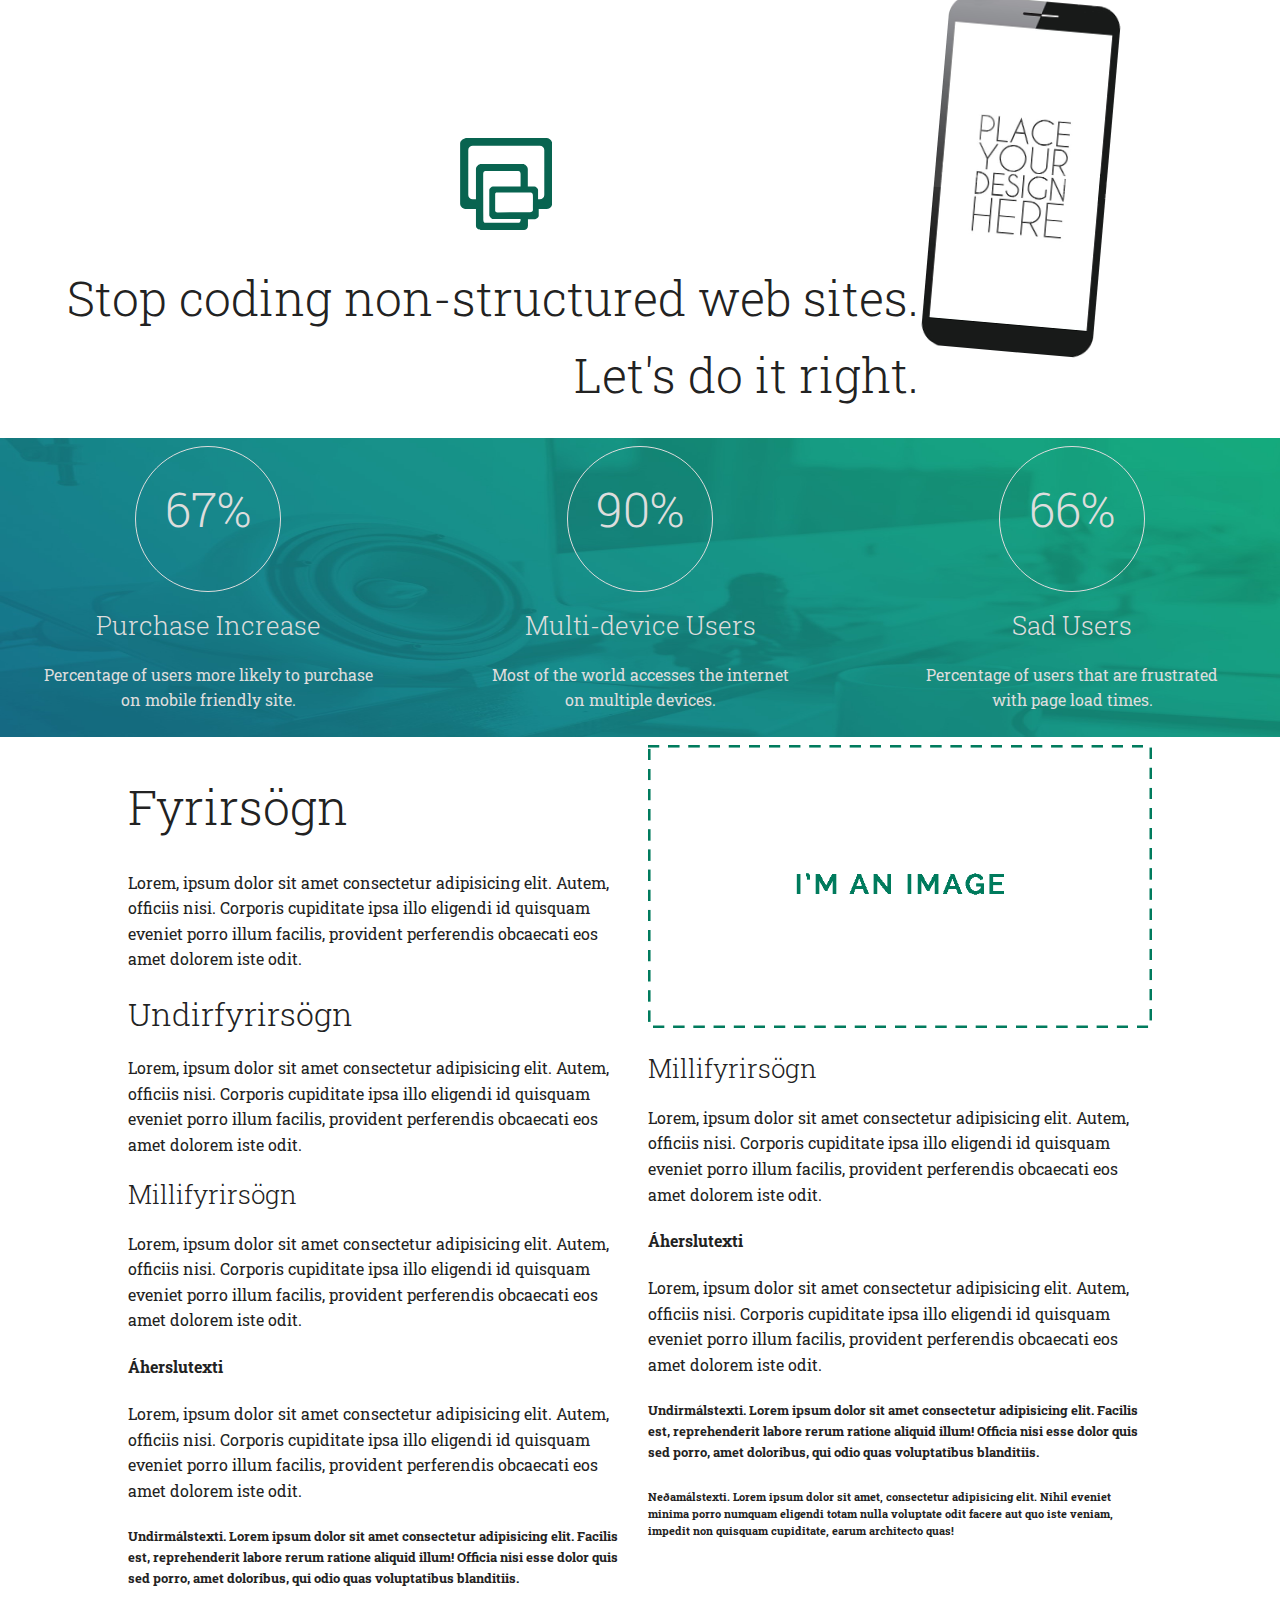
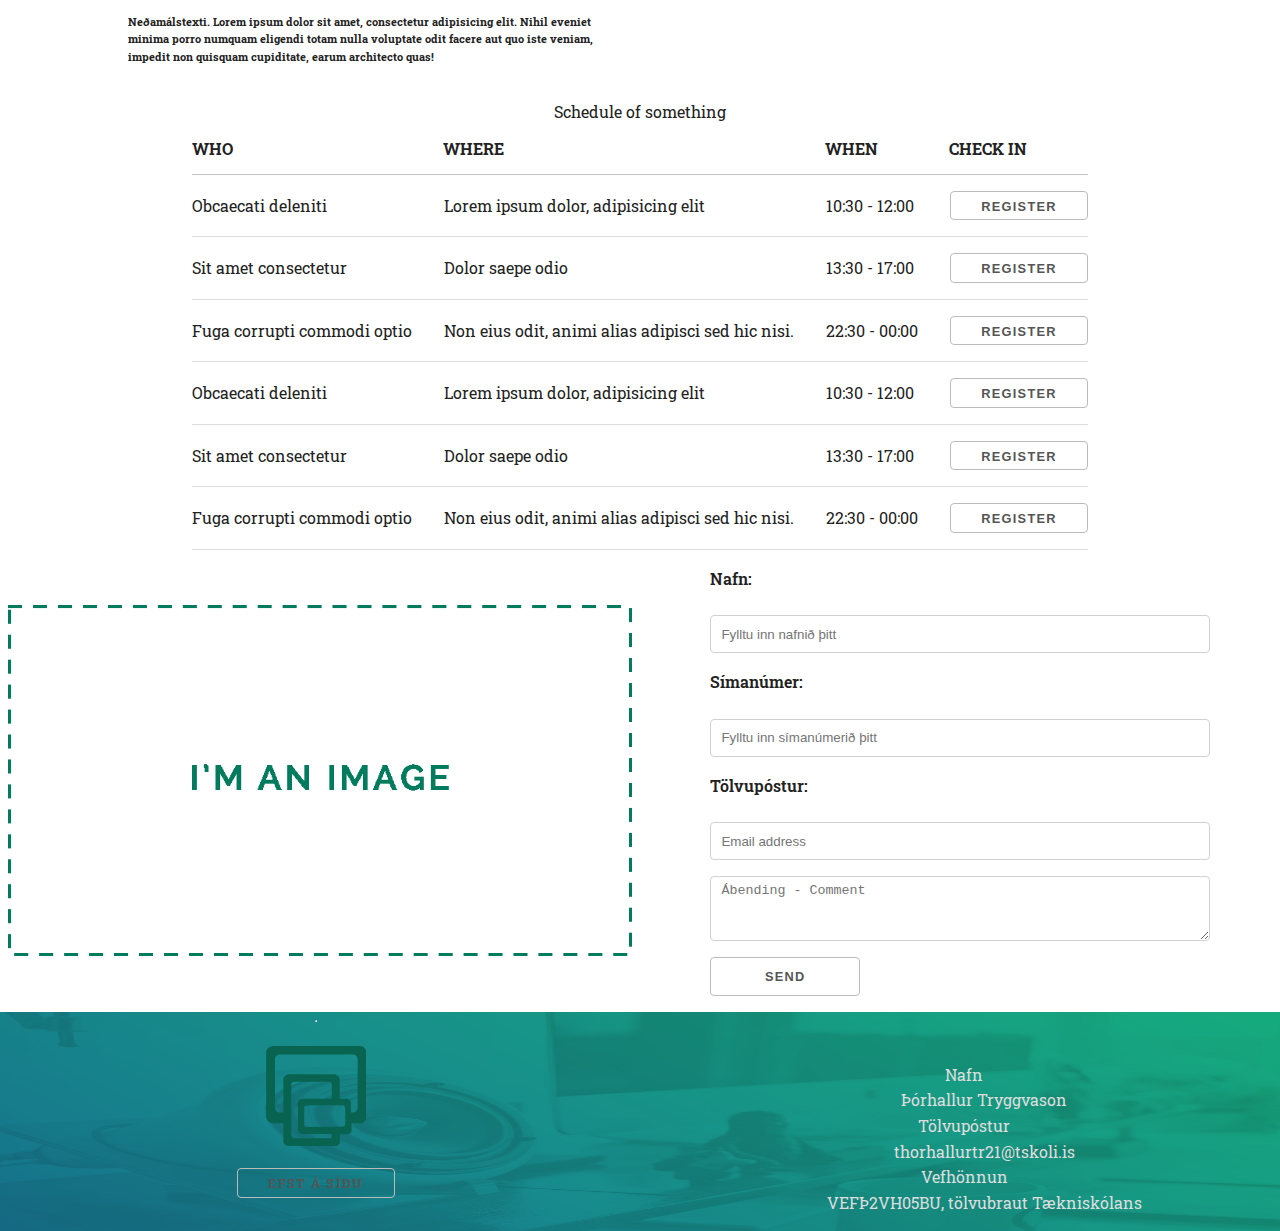
<file: Verkefni2/index.html>
<!DOCTYPE html>
<html lang="is">

<head>
  <meta charset="UTF-8">
  <meta http-equiv="X-UA-Compatible" content="IE=edge">
  <meta name="viewport" content="width=device-width, initial-scale=1.0">
  <meta name="description" content="CSS grind">
  <meta name="author" content="GJG">
  <title>CSS grind</title>
  <link rel="preconnect" href="https://fonts.gstatic.com">
  <link
    href="https://fonts.googleapis.com/css2?family=Roboto+Slab:wght@100;200;300;400;500;600;700;800;900&display=swap"
    rel="stylesheet">
  <link rel="stylesheet" href="css/base.css">
  <link rel="stylesheet" href="css/grid.css">
  <link rel="stylesheet" href="css/styles.css">
  <link rel="stylesheet" href="css/table.css">

  <link rel="icon" type="image/svg" href="images/rwd-icon.svg">
</head>
<body id="top">
  <nav class="topnav">
  </nav>
  <header class="col-2" id="top" style="grid-template-columns: 4fr 1.5fr;">
    <section style="align-items: center; margin-top: 15%;">
      <a class="button-primary" style="align-self: center; padding-left: 50%;" href="http://vefhonnun.github.io"><img
        src="images/rwd-logo.svg" style="width: 10%; height: auto;"></a>
      <h1 class="right">Stop coding non-structured web sites. Let's do it right.</h1>
      </div>
    </section>
    <section>
      <img src="images/mobile.png" class="rotate5 mobileimg">
    </section>
  </header>
  <main>
    <section>
      <div class="col-3 imgback circlecontainer">
        <div>
          <h1 class="circle">67%</h1>
          <h3>Purchase Increase</h3>
          <p>Percentage of users more likely to purchase<br> on mobile friendly site.</p>
        </div>
        <div>
          <h1 class="circle">90%</h1>
          <h3>Multi-device Users</h3>
          <p>Most of the world accesses the internet<br> on multiple devices.</p>
        </div>
        <div>
          <h1 class="circle">66%</h1>
          <h3>Sad Users</h3>
          <p>Percentage of users that are frustrated<br> with page load times.</p>
        </div>
      </div>
    </section>
    <section class="container hidden" style="background-color: white;">
      <h2>Need help getting started?</h2>
      <p>Grid is an amazingly easy place to start with responsive development. If you want to learn more, just visit the
        documentation!</p>
      <a class="button button-primary" href="http://gridbyexample.com">View Grid by example</a>
    </section>
    <section class="container hidden" id="cssgrid">
      <p>Hér á þessari síðu er CSS Grid með 6 dálkum, þetta er einfalt kerfi sem auðvelt er að breyta og bæta</p>
      <div class="col-1 rammi">
        <div>col-1</div>
      </div>
      <div class="rammi">
        <div>col-2</div>
        <div>col-2</div>
      </div>
      <div class="rammi">
        <div>col-3</div>
        <div>col-3</div>
        <div>col-3</div>
      </div>
      <div class="rammi">
        <div>col-4</div>
        <div>col-4</div>
        <div>col-4</div>
        <div>col-4</div>
      </div>
      <div class="rammi">
        <div>col-5</div>
        <div>col-5</div>
        <div>col-5</div>
        <div>col-5</div>
        <div>col-5</div>
      </div>
      <div class="rammi">
        <div>col-6</div>
        <div>col-6</div>
        <div>col-6</div>
        <div>col-6</div>
        <div>col-6</div>
        <div>col-6</div>
      </div>
      <div class="rammi">
        <div>col-6f fixed</div>
        <div>col-6f fixed</div>
        <div>col-6f fixed</div>
        <div>col-6f fixed</div>
        <div>col-6f fixed</div>
        <div>col-6f fixed</div>
      </div>
    </section>
    <section class="bgimage hidden" id="myndir">
      <div class="container">
        <h2>Responsive Images</h2>
        <div class="col-2">
          <figure>
            <img src="images/placeholder2.png">
          </figure>
          <figure>
            <img src="images/placeholder2.png">
          </figure>
        </div>
      </div>
      <div class="container">
        <p>Basic RWD design is the best resolution.</p>
        <div class=" ">
          <figure>
            <img src="images/placeholder2.png">
          </figure>
          <figure>
            <img src="images/placeholder2.png">
          </figure>
          <figure>
            <img src="images/placeholder2.png">
          </figure>
        </div>
      </div>
      <div class="container">
        <p>6. dálkar</p>
        <div class=" ">
          <figure>
            <img src="images/placeholder2.png">
          </figure>
          <figure>
            <img src="images/placeholder2.png">
          </figure>
          <figure>
            <img src="images/placeholder2.png">
          </figure>
          <figure>
            <img src="images/placeholder2.png">
          </figure>
          <figure>
            <img src="images/placeholder2.png">
          </figure>
          <figure>
            <img src="images/placeholder2.png">
          </figure>
        </div>
      </div>
    </section>
    <section class="col-2 mainsection" id="letur">
      <div class="">
        <article>
          <h1>Fyrirsögn</h1>
          <p>Lorem, ipsum dolor sit amet consectetur adipisicing elit. Autem, officiis nisi. Corporis cupiditate ipsa
            illo eligendi id quisquam eveniet porro illum facilis, provident perferendis obcaecati eos amet dolorem iste
            odit.</p>
          <h2>Undirfyrirsögn</h2>
          <p>Lorem, ipsum dolor sit amet consectetur adipisicing elit. Autem, officiis nisi. Corporis cupiditate ipsa
            illo eligendi id quisquam eveniet porro illum facilis, provident perferendis obcaecati eos amet dolorem iste
            odit.</p>
          <h3>Millifyrirsögn</h3>
          <p>Lorem, ipsum dolor sit amet consectetur adipisicing elit. Autem, officiis nisi. Corporis cupiditate ipsa
            illo eligendi id quisquam eveniet porro illum facilis, provident perferendis obcaecati eos amet dolorem iste
            odit.</p>
        </article>
        <article>
          <h4>Áherslutexti</h4>
          <p>Lorem, ipsum dolor sit amet consectetur adipisicing elit. Autem, officiis nisi. Corporis cupiditate ipsa
            illo eligendi id quisquam eveniet porro illum facilis, provident perferendis obcaecati eos amet dolorem iste
            odit.</p>
        </article>
        <article>
          <h5>Undirmálstexti. Lorem ipsum dolor sit amet consectetur adipisicing elit. Facilis est, reprehenderit labore
            rerum ratione aliquid illum! Officia nisi esse dolor quis sed porro, amet doloribus, qui odio quas
            voluptatibus blanditiis.</h5>
          <h6>Neðamálstexti. Lorem ipsum dolor sit amet, consectetur adipisicing elit. Nihil eveniet minima porro
            numquam eligendi totam nulla voluptate odit facere aut quo iste veniam, impedit non quisquam cupiditate,
            earum architecto quas!</h6>
        </article>
      </div>
      <div>
        <img src="images/placeholder2.png">
        <article>
          <h3>Millifyrirsögn</h3>
          <p>Lorem, ipsum dolor sit amet consectetur adipisicing elit. Autem, officiis nisi. Corporis cupiditate ipsa
            illo eligendi id quisquam eveniet porro illum facilis, provident perferendis obcaecati eos amet dolorem iste
            odit.</p>
        </article>
        <article>
          <h4>Áherslutexti</h4>
          <p>Lorem, ipsum dolor sit amet consectetur adipisicing elit. Autem, officiis nisi. Corporis cupiditate ipsa
            illo eligendi id quisquam eveniet porro illum facilis, provident perferendis obcaecati eos amet dolorem iste
            odit.</p>
        </article>
        <article>
          <h5>Undirmálstexti. Lorem ipsum dolor sit amet consectetur adipisicing elit. Facilis est, reprehenderit labore
            rerum ratione aliquid illum! Officia nisi esse dolor quis sed porro, amet doloribus, qui odio quas
            voluptatibus blanditiis.</h5>
          <h6>Neðamálstexti. Lorem ipsum dolor sit amet, consectetur adipisicing elit. Nihil eveniet minima porro
            numquam eligendi totam nulla voluptate odit facere aut quo iste veniam, impedit non quisquam cupiditate,
            earum architecto quas!</h6>
        </article>
      </div>
    </section>
  <section class="verk2"> <!-- Verkefni 2: Table -->

      <div class="schedule">
        <table>
          <caption>Schedule of something</caption>
          <thead>
              <tr> 
                  <th scope="col">WHO</th>
                  <th scope="col">WHERE</th>
                  <th scope="col">WHEN</th>
                  <th scope="col">CHECK IN</th>
              </tr>
          </thead>
          <tbody>
              <tr>
                  <td scope="row" data-label="WHO">Obcaecati deleniti</td>
                  <td data-label="WHERE">Lorem ipsum dolor, adipisicing elit</td>
                  <td data-label="WHEN">10:30 - 12:00</td>
                  <td data-label="CHECK IN"><button>Register</button></td>
              </tr>
              <tr>
                <td scope="row" data-label="WHO">Sit amet consectetur</td>
                <td data-label="WHERE">Dolor saepe odio</td>
                <td data-label="WHEN">13:30 - 17:00</td>
                <td data-label="CHECK IN"><button>Register</button></td>
              </tr>
              <tr>
                <td scope="row" data-label="WHO">Fuga corrupti commodi optio</td>
                <td data-label="WHERE">Non eius odit, animi alias adipisci sed hic nisi.</td>
                <td data-label="WHEN">22:30 - 00:00</td>
                <td data-label="CHECK IN"><button>Register</button></td>
              </tr>
              <tr>
                <td scope="row" data-label="WHO">Obcaecati deleniti</td>
                <td data-label="WHERE">Lorem ipsum dolor, adipisicing elit</td>
                <td data-label="WHEN">10:30 - 12:00</td>
                <td data-label="CHECK IN"><button>Register</button></td>
            </tr>
            <tr>
              <td scope="row" data-label="WHO">Sit amet consectetur</td>
              <td data-label="WHERE">Dolor saepe odio</td>
              <td data-label="WHEN">13:30 - 17:00</td>
              <td data-label="CHECK IN"><button>Register</button></td>
            </tr>
            <tr>
              <td scope="row" data-label="WHO">Fuga corrupti commodi optio</td>
              <td data-label="WHERE">Non eius odit, animi alias adipisci sed hic nisi.</td>
              <td data-label="WHEN">22:30 - 00:00</td>
              <td data-label="CHECK IN"><button>Register</button></td>
            </tr>
          </tbody>
        </table>
      </div>

      <div class="col-2">

        <img src="images/placeholder2.png">

        <form class="form col-1">

          <label for="nafn">Nafn:</label>
          <input type="text" name="nafn" value="" oninvalid="this.setCustomValidity('Vinsamlegast fylltu inn nafnið þitt')" oninput="this.setCustomValidity('')" required placeholder="Fylltu inn nafnið þitt">
          <label for="simanumer">Símanúmer:</label>
          <input type="text" oninvalid="this.setCustomValidity('Vinsamlegast skráið aðeins 7 tölustafi')" oninput="this.setCustomValidity('')" pattern="[0-9]{7}" name="simanumer" value="" required placeholder="Fylltu inn símanúmerið þitt">
          <label for="tolvupostur">Tölvupóstur:</label>
          <input type="email" name="tolvupostur" value="" oninvalid="this.setCustomValidity('Vinsamlegast settu inn gildan tölvupóst')" oninput="this.setCustomValidity('')" required placeholder="Email address">
          <textarea required oninvalid="this.setCustomValidity('Vinsamlegast sentu ábendingu')" oninput="this.setCustomValidity('')" placeholder="Ábending - Comment"></textarea>
          <input class="submitButton" type="submit" value="SEND">
        </form>
      </div>
  </section>
  </main>
  <footer class="centre imgback col-2 fullwidth">
    <hr>
    <div></div>
    <div>
    <img src="images/rwd-logo.svg" width="100">
    <p><a href=#top class="button">Efst á síðu</a></p>
    </div>
    <dl>
      <dt>Nafn</dt>
        <dd>Þórhallur Tryggvason</dd>
      <dt>Tölvupóstur</dt>
        <dd>thorhallurtr21@tskoli.is</dd>
      <dt>Vefhönnun</dt>
        <dd>VEFÞ2VH05BU, tölvubraut Tækniskólans</dd>
    </dl>
  </footer>
</body>

</html>
</file>
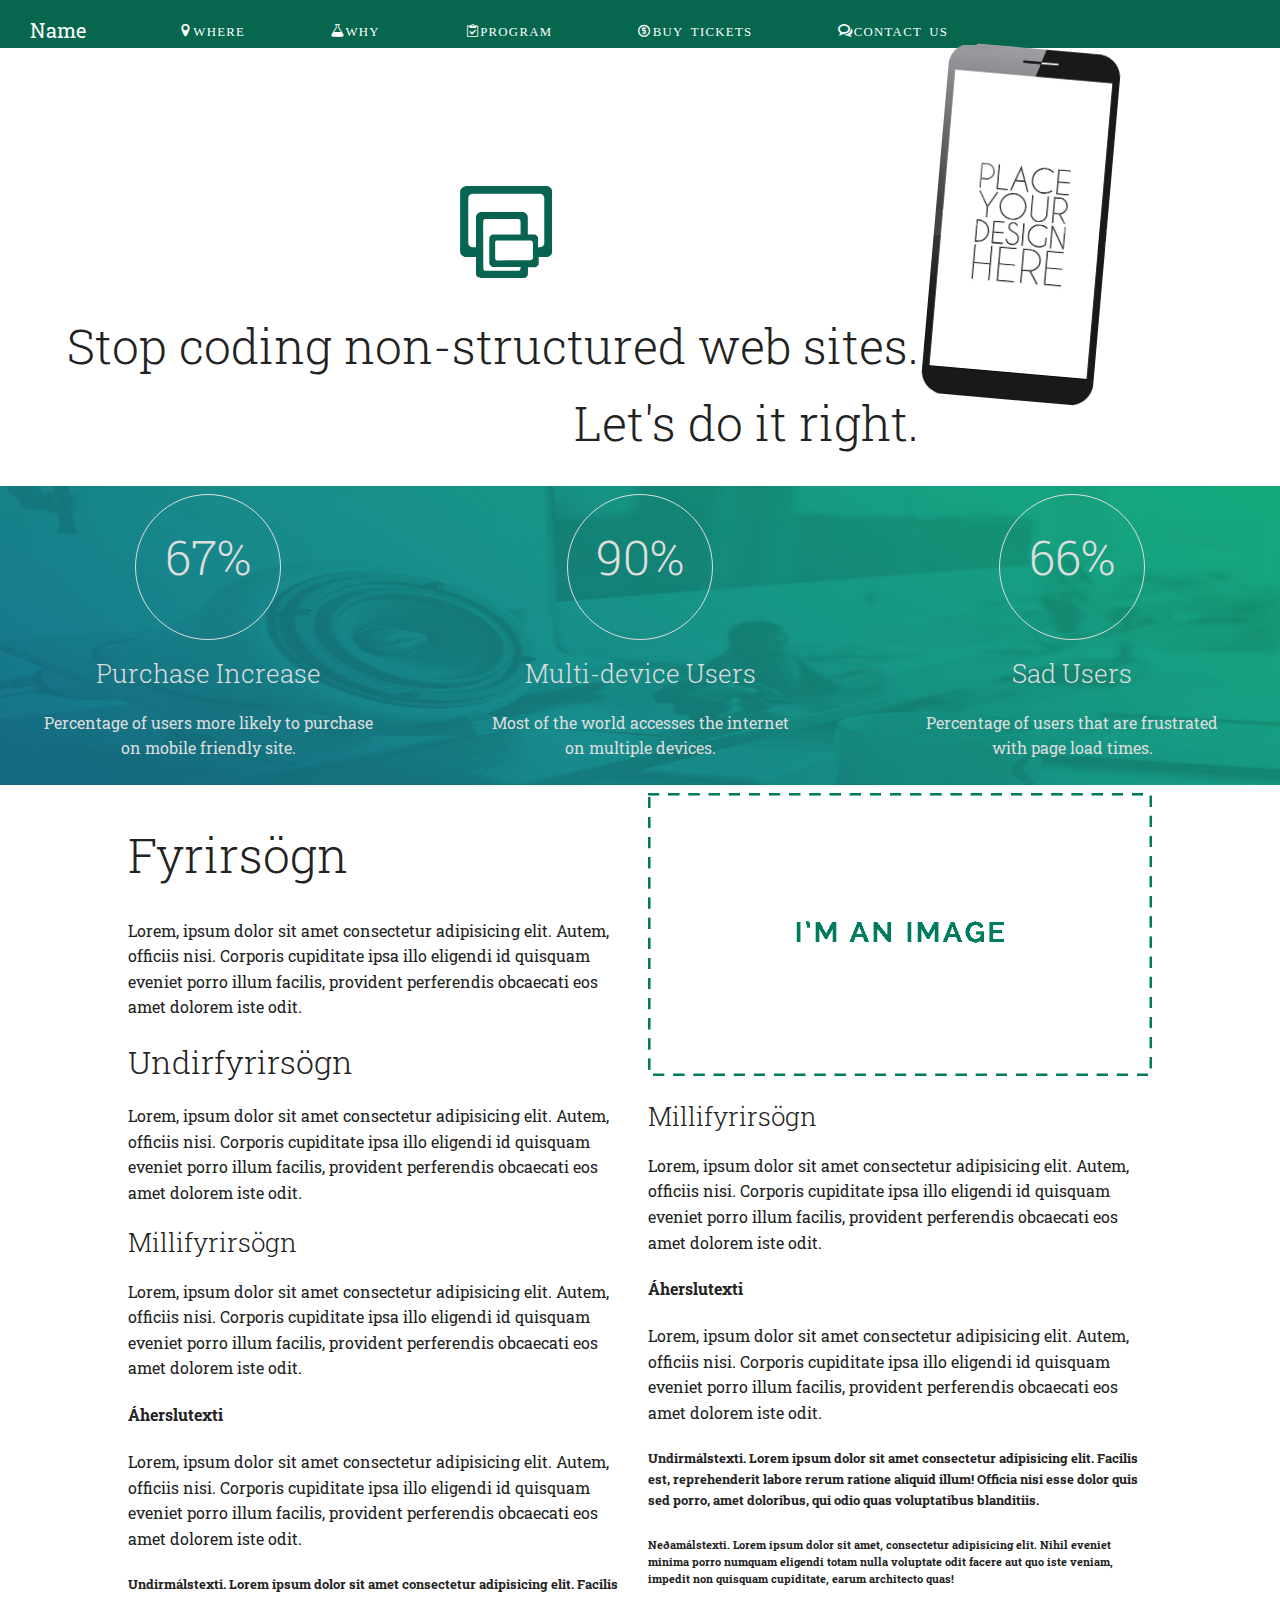
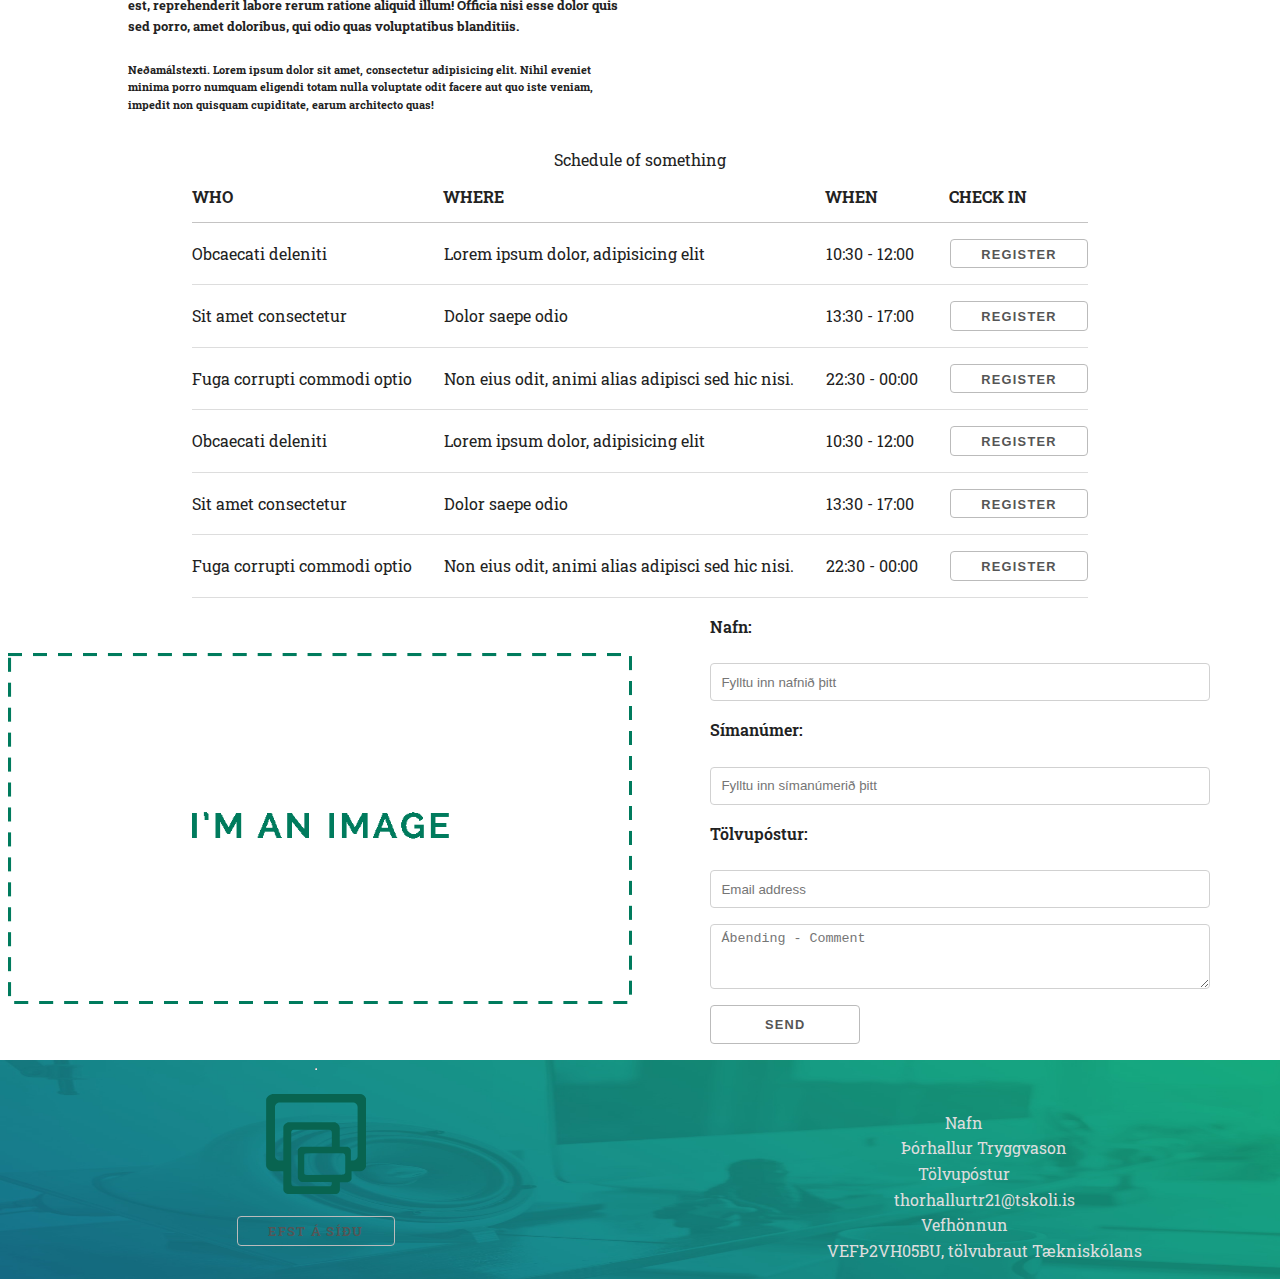
<file: Verkefni3/index.html>
<!DOCTYPE html>
<html lang="is">

<head>
  <meta charset="UTF-8">
  <meta http-equiv="X-UA-Compatible" content="IE=edge">
  <meta name="viewport" content="width=device-width, initial-scale=1.0">
  <meta name="description" content="CSS grind">
  <meta name="author" content="GJG">
  <title>CSS grind</title>
  <link rel="preconnect" href="https://fonts.gstatic.com">
  <link
    href="https://fonts.googleapis.com/css2?family=Roboto+Slab:wght@100;200;300;400;500;600;700;800;900&display=swap"
    rel="stylesheet">
  <link rel="stylesheet" href="css/base.css">
  <link rel="stylesheet" href="css/grid.css">
  <link rel="stylesheet" href="css/styles.css">
  <link rel="stylesheet" href="css/table.css">
  <link rel="stylesheet" href="css/font.css">

  <link rel="icon" type="image/svg" href="images/rwd-icon.svg">
</head>
<body id="top">
  <nav class="topnav">
    <input type="checkbox" class="menuinput" id="toggle">
    <label for="toggle" type="checkbox" class="menubutton">&#9776;</label>
    <div id="logo">Name</div>
    <ul class="menu">
        <li><a class="button button-primary" href="#">
          <span class="icon-location" aria-hidden="true">WHERE</span>
        </a></li>
        <li><a class="button button-primary" href="#">
          <span class="icon-lab" aria-hidden="true">WHY</span>
        </a></li>
        <li><a class="button button-primary" href="#">
          <span class="icon-clipboard" aria-hidden="true">PROGRAM</span>
        </a></li>
        <li><a class="button button-primary" href="#">
          <span class="icon-coin-dollar" aria-hidden="true">BUY TICKETS</span>
        </a></li>
        <li><a class="button button-primary" href="#">
          <span class="icon-bubbles4" aria-hidden="true">CONTACT US</span>
        </a></li>
    </ul>
  </nav>
  <header class="col-2" id="top" style="grid-template-columns: 4fr 1.5fr;">
    <section style="align-items: center; margin-top: 15%;">
      <a class="button-primary" style="align-self: center; padding-left: 50%;" href="http://vefhonnun.github.io"><img
        src="images/rwd-logo.svg" style="width: 10%; height: auto;"></a>
      <h1 class="right">Stop coding non-structured web sites. Let's do it right.</h1>
      </div>
    </section>
    <section>
      <img src="images/mobile.png" class="rotate5 mobileimg">
    </section>
  </header>
  <main>
    <section>
      <div class="col-3 imgback circlecontainer">
        <div>
          <h1 class="circle">67%</h1>
          <h3>Purchase Increase</h3>
          <p>Percentage of users more likely to purchase<br> on mobile friendly site.</p>
        </div>
        <div>
          <h1 class="circle">90%</h1>
          <h3>Multi-device Users</h3>
          <p>Most of the world accesses the internet<br> on multiple devices.</p>
        </div>
        <div>
          <h1 class="circle">66%</h1>
          <h3>Sad Users</h3>
          <p>Percentage of users that are frustrated<br> with page load times.</p>
        </div>
      </div>
    </section>
    <section class="container hidden" style="background-color: white;">
      <h2>Need help getting started?</h2>
      <p>Grid is an amazingly easy place to start with responsive development. If you want to learn more, just visit the
        documentation!</p>
      <a class="button button-primary" href="http://gridbyexample.com">View Grid by example</a>
    </section>
    <section class="container hidden" id="cssgrid">
      <p>Hér á þessari síðu er CSS Grid með 6 dálkum, þetta er einfalt kerfi sem auðvelt er að breyta og bæta</p>
      <div class="col-1 rammi">
        <div>col-1</div>
      </div>
      <div class="rammi">
        <div>col-2</div>
        <div>col-2</div>
      </div>
      <div class="rammi">
        <div>col-3</div>
        <div>col-3</div>
        <div>col-3</div>
      </div>
      <div class="rammi">
        <div>col-4</div>
        <div>col-4</div>
        <div>col-4</div>
        <div>col-4</div>
      </div>
      <div class="rammi">
        <div>col-5</div>
        <div>col-5</div>
        <div>col-5</div>
        <div>col-5</div>
        <div>col-5</div>
      </div>
      <div class="rammi">
        <div>col-6</div>
        <div>col-6</div>
        <div>col-6</div>
        <div>col-6</div>
        <div>col-6</div>
        <div>col-6</div>
      </div>
      <div class="rammi">
        <div>col-6f fixed</div>
        <div>col-6f fixed</div>
        <div>col-6f fixed</div>
        <div>col-6f fixed</div>
        <div>col-6f fixed</div>
        <div>col-6f fixed</div>
      </div>
    </section>
    <section class="bgimage hidden" id="myndir">
      <div class="container">
        <h2>Responsive Images</h2>
        <div class="col-2">
          <figure>
            <img src="images/placeholder2.png">
          </figure>
          <figure>
            <img src="images/placeholder2.png">
          </figure>
        </div>
      </div>
      <div class="container">
        <p>Basic RWD design is the best resolution.</p>
        <div class=" ">
          <figure>
            <img src="images/placeholder2.png">
          </figure>
          <figure>
            <img src="images/placeholder2.png">
          </figure>
          <figure>
            <img src="images/placeholder2.png">
          </figure>
        </div>
      </div>
      <div class="container">
        <p>6. dálkar</p>
        <div class=" ">
          <figure>
            <img src="images/placeholder2.png">
          </figure>
          <figure>
            <img src="images/placeholder2.png">
          </figure>
          <figure>
            <img src="images/placeholder2.png">
          </figure>
          <figure>
            <img src="images/placeholder2.png">
          </figure>
          <figure>
            <img src="images/placeholder2.png">
          </figure>
          <figure>
            <img src="images/placeholder2.png">
          </figure>
        </div>
      </div>
    </section>
    <section class="col-2 mainsection" id="letur">
      <div class="">
        <article>
          <h1>Fyrirsögn</h1>
          <p>Lorem, ipsum dolor sit amet consectetur adipisicing elit. Autem, officiis nisi. Corporis cupiditate ipsa
            illo eligendi id quisquam eveniet porro illum facilis, provident perferendis obcaecati eos amet dolorem iste
            odit.</p>
          <h2>Undirfyrirsögn</h2>
          <p>Lorem, ipsum dolor sit amet consectetur adipisicing elit. Autem, officiis nisi. Corporis cupiditate ipsa
            illo eligendi id quisquam eveniet porro illum facilis, provident perferendis obcaecati eos amet dolorem iste
            odit.</p>
          <h3>Millifyrirsögn</h3>
          <p>Lorem, ipsum dolor sit amet consectetur adipisicing elit. Autem, officiis nisi. Corporis cupiditate ipsa
            illo eligendi id quisquam eveniet porro illum facilis, provident perferendis obcaecati eos amet dolorem iste
            odit.</p>
        </article>
        <article>
          <h4>Áherslutexti</h4>
          <p>Lorem, ipsum dolor sit amet consectetur adipisicing elit. Autem, officiis nisi. Corporis cupiditate ipsa
            illo eligendi id quisquam eveniet porro illum facilis, provident perferendis obcaecati eos amet dolorem iste
            odit.</p>
        </article>
        <article>
          <h5>Undirmálstexti. Lorem ipsum dolor sit amet consectetur adipisicing elit. Facilis est, reprehenderit labore
            rerum ratione aliquid illum! Officia nisi esse dolor quis sed porro, amet doloribus, qui odio quas
            voluptatibus blanditiis.</h5>
          <h6>Neðamálstexti. Lorem ipsum dolor sit amet, consectetur adipisicing elit. Nihil eveniet minima porro
            numquam eligendi totam nulla voluptate odit facere aut quo iste veniam, impedit non quisquam cupiditate,
            earum architecto quas!</h6>
        </article>
      </div>
      <div>
        <img src="images/placeholder2.png">
        <article>
          <h3>Millifyrirsögn</h3>
          <p>Lorem, ipsum dolor sit amet consectetur adipisicing elit. Autem, officiis nisi. Corporis cupiditate ipsa
            illo eligendi id quisquam eveniet porro illum facilis, provident perferendis obcaecati eos amet dolorem iste
            odit.</p>
        </article>
        <article>
          <h4>Áherslutexti</h4>
          <p>Lorem, ipsum dolor sit amet consectetur adipisicing elit. Autem, officiis nisi. Corporis cupiditate ipsa
            illo eligendi id quisquam eveniet porro illum facilis, provident perferendis obcaecati eos amet dolorem iste
            odit.</p>
        </article>
        <article>
          <h5>Undirmálstexti. Lorem ipsum dolor sit amet consectetur adipisicing elit. Facilis est, reprehenderit labore
            rerum ratione aliquid illum! Officia nisi esse dolor quis sed porro, amet doloribus, qui odio quas
            voluptatibus blanditiis.</h5>
          <h6>Neðamálstexti. Lorem ipsum dolor sit amet, consectetur adipisicing elit. Nihil eveniet minima porro
            numquam eligendi totam nulla voluptate odit facere aut quo iste veniam, impedit non quisquam cupiditate,
            earum architecto quas!</h6>
        </article>
      </div>
    </section>
  <section class="verk2"> <!-- Verkefni 2: Table -->

      <div class="schedule">
        <table>
          <caption>Schedule of something</caption>
          <thead>
              <tr> 
                  <th scope="col">WHO</th>
                  <th scope="col">WHERE</th>
                  <th scope="col">WHEN</th>
                  <th scope="col">CHECK IN</th>
              </tr>
          </thead>
          <tbody>
              <tr>
                  <td scope="row" data-label="WHO">Obcaecati deleniti</td>
                  <td data-label="WHERE">Lorem ipsum dolor, adipisicing elit</td>
                  <td data-label="WHEN">10:30 - 12:00</td>
                  <td data-label="CHECK IN"><button>Register</button></td>
              </tr>
              <tr>
                <td scope="row" data-label="WHO">Sit amet consectetur</td>
                <td data-label="WHERE">Dolor saepe odio</td>
                <td data-label="WHEN">13:30 - 17:00</td>
                <td data-label="CHECK IN"><button>Register</button></td>
              </tr>
              <tr>
                <td scope="row" data-label="WHO">Fuga corrupti commodi optio</td>
                <td data-label="WHERE">Non eius odit, animi alias adipisci sed hic nisi.</td>
                <td data-label="WHEN">22:30 - 00:00</td>
                <td data-label="CHECK IN"><button>Register</button></td>
              </tr>
              <tr>
                <td scope="row" data-label="WHO">Obcaecati deleniti</td>
                <td data-label="WHERE">Lorem ipsum dolor, adipisicing elit</td>
                <td data-label="WHEN">10:30 - 12:00</td>
                <td data-label="CHECK IN"><button>Register</button></td>
            </tr>
            <tr>
              <td scope="row" data-label="WHO">Sit amet consectetur</td>
              <td data-label="WHERE">Dolor saepe odio</td>
              <td data-label="WHEN">13:30 - 17:00</td>
              <td data-label="CHECK IN"><button>Register</button></td>
            </tr>
            <tr>
              <td scope="row" data-label="WHO">Fuga corrupti commodi optio</td>
              <td data-label="WHERE">Non eius odit, animi alias adipisci sed hic nisi.</td>
              <td data-label="WHEN">22:30 - 00:00</td>
              <td data-label="CHECK IN"><button>Register</button></td>
            </tr>
          </tbody>
        </table>
      </div>

      <div class="col-2">

        <img src="images/placeholder2.png">

        <form class="form col-1">

          <label for="nafn">Nafn:</label>
          <input type="text" name="nafn" value="" oninvalid="this.setCustomValidity('Vinsamlegast fylltu inn nafnið þitt')" oninput="this.setCustomValidity('')" required placeholder="Fylltu inn nafnið þitt">
          <label for="simanumer">Símanúmer:</label>
          <input type="text" oninvalid="this.setCustomValidity('Vinsamlegast skráið aðeins 7 tölustafi')" oninput="this.setCustomValidity('')" pattern="[0-9]{7}" name="simanumer" value="" required placeholder="Fylltu inn símanúmerið þitt">
          <label for="tolvupostur">Tölvupóstur:</label>
          <input type="email" name="tolvupostur" value="" oninvalid="this.setCustomValidity('Vinsamlegast settu inn gildan tölvupóst')" oninput="this.setCustomValidity('')" required placeholder="Email address">
          <textarea required oninvalid="this.setCustomValidity('Vinsamlegast sentu ábendingu')" oninput="this.setCustomValidity('')" placeholder="Ábending - Comment"></textarea>
          <input class="submitButton" type="submit" value="SEND">
        </form>
      </div>
  </section>
  </main>
  <footer class="centre imgback col-2 fullwidth">
    <hr>
    <div></div>
    <div>
    <img src="images/rwd-logo.svg" width="100">
    <p><a href=#top class="button">Efst á síðu</a></p>
    </div>
    <dl>
      <dt>Nafn</dt>
        <dd>Þórhallur Tryggvason</dd>
      <dt>Tölvupóstur</dt>
        <dd>thorhallurtr21@tskoli.is</dd>
      <dt>Vefhönnun</dt>
        <dd>VEFÞ2VH05BU, tölvubraut Tækniskólans</dd>
    </dl>
  </footer>
</body>

</html>
</file>
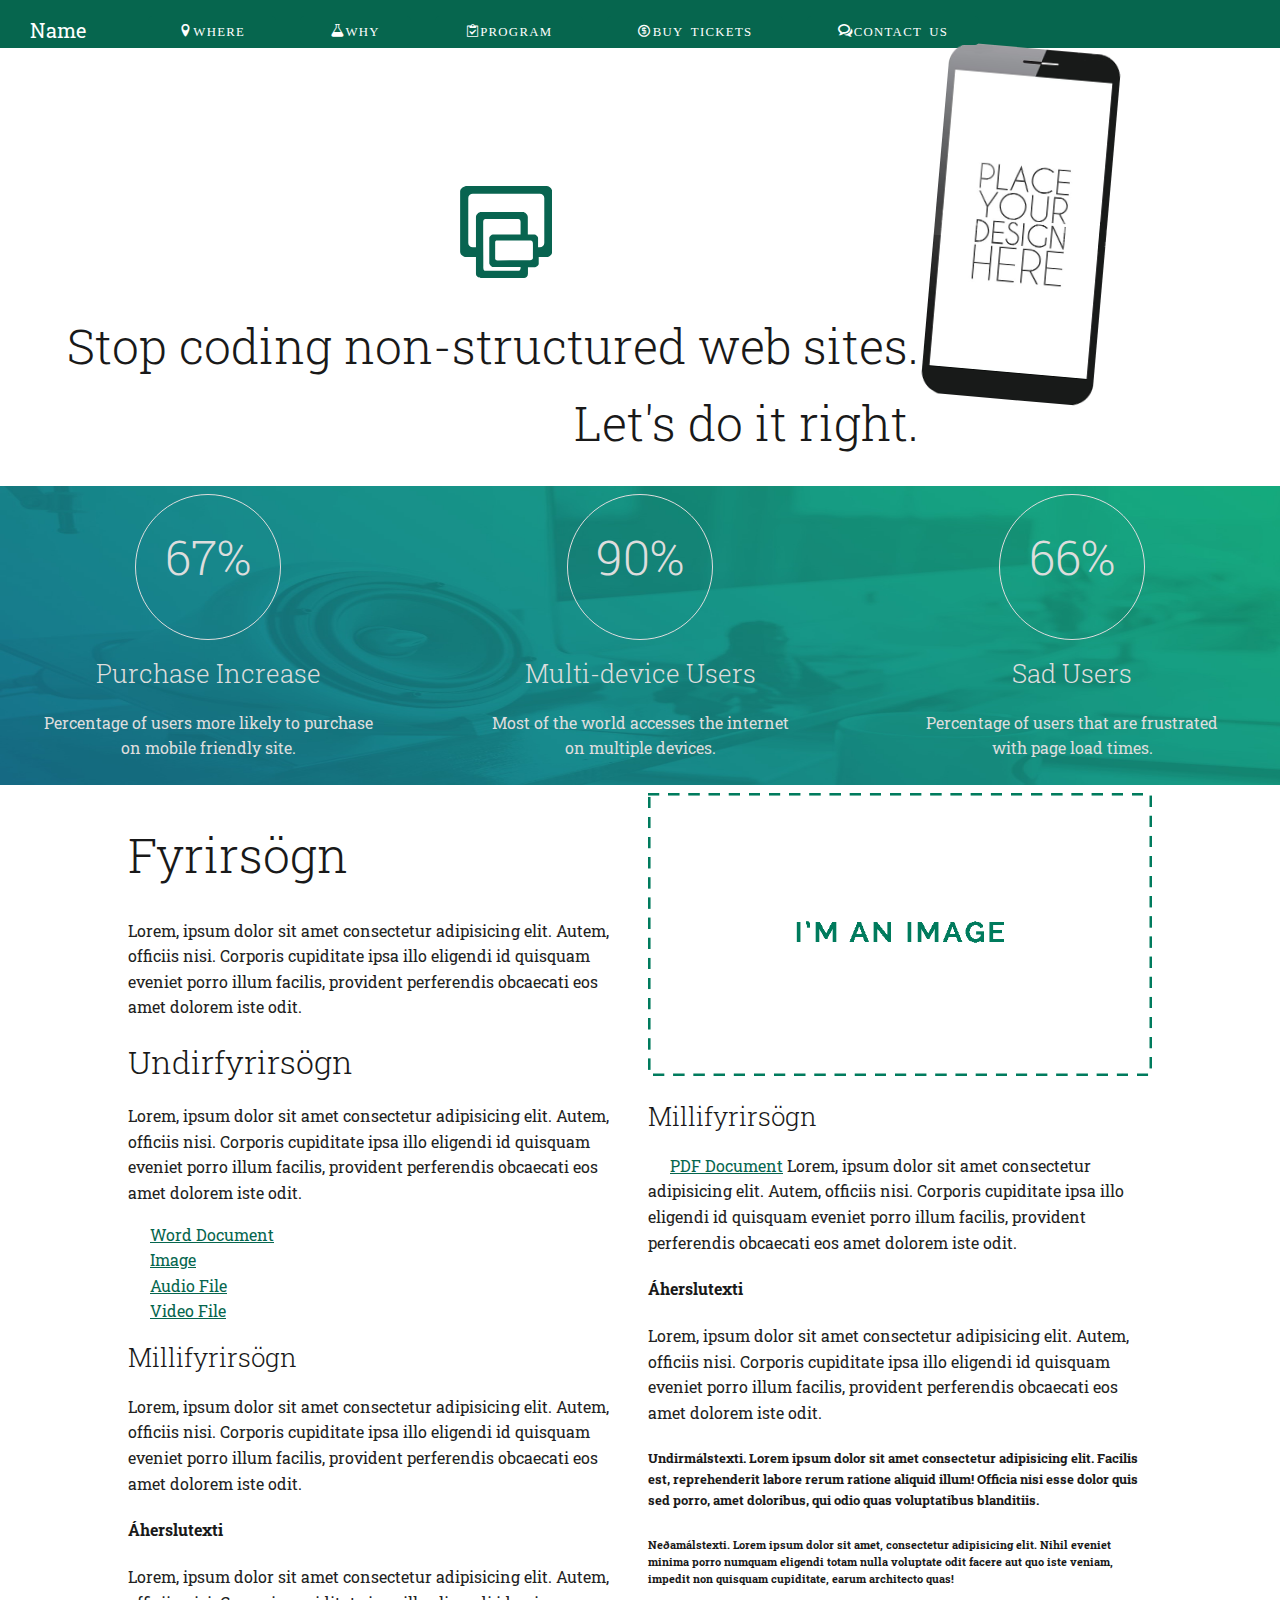
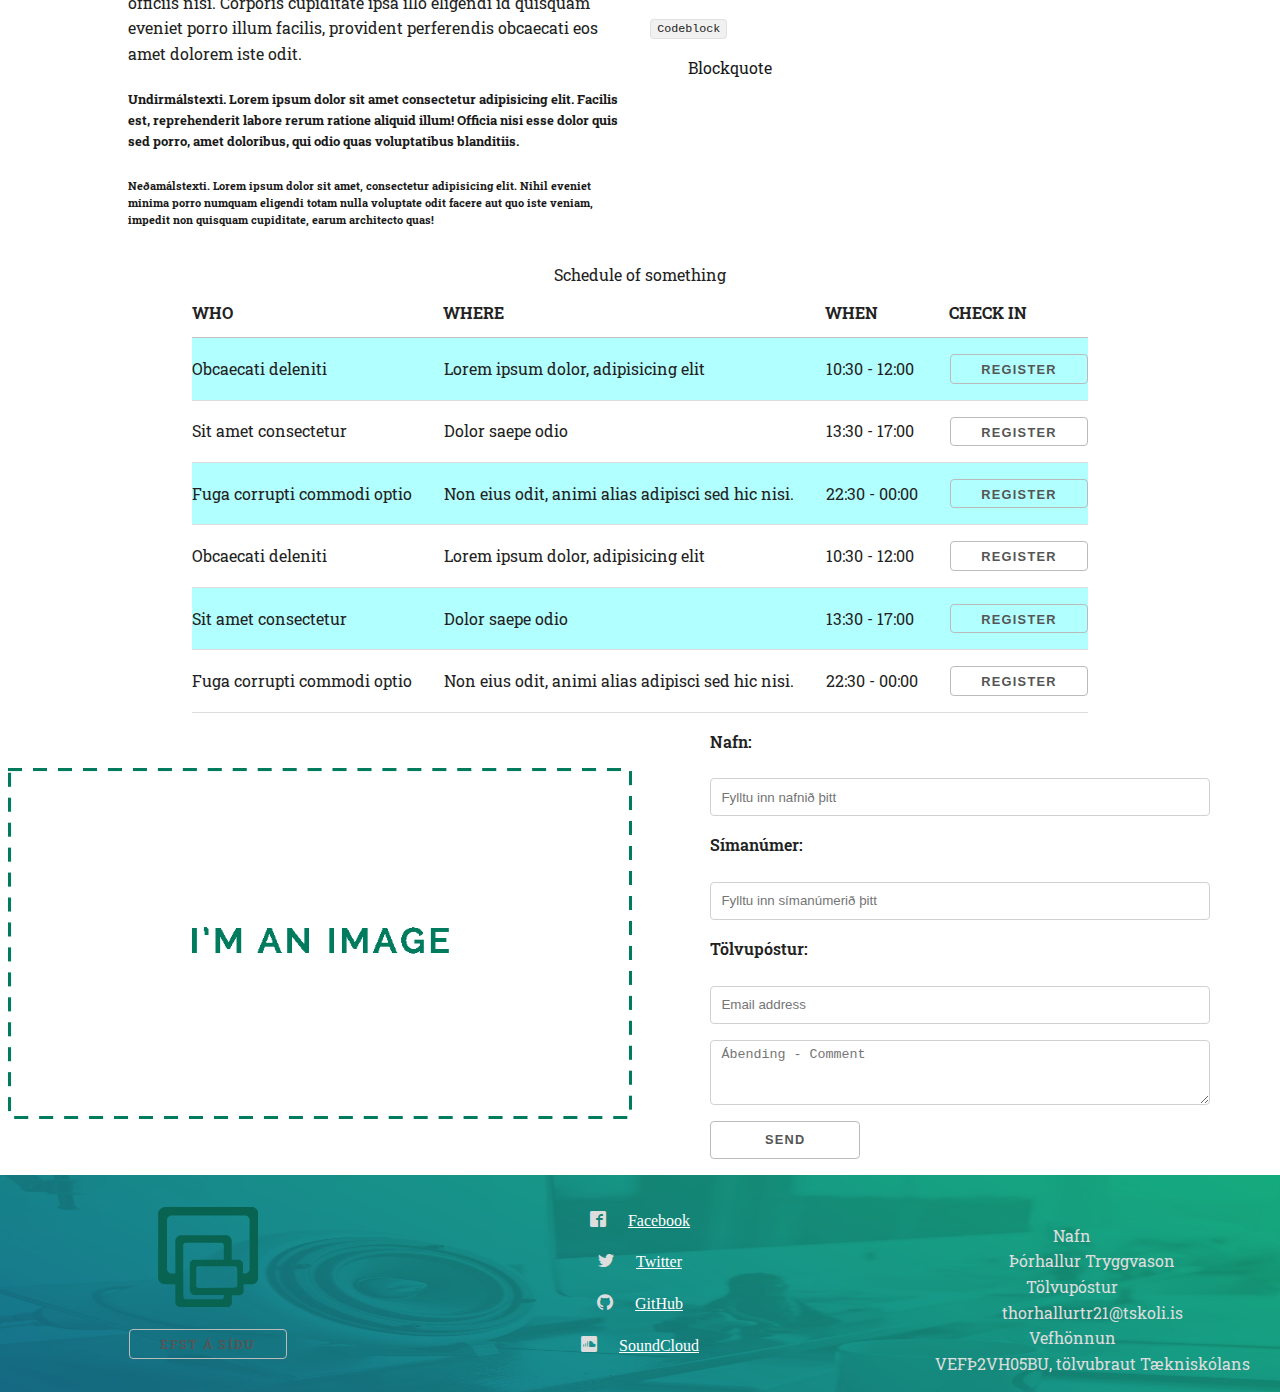
<file: Verkefni4/index.html>
<!DOCTYPE html>
<html lang="is">

<head>
  <meta charset="UTF-8">
  <meta http-equiv="X-UA-Compatible" content="IE=edge">
  <meta name="viewport" content="width=device-width, initial-scale=1.0">
  <meta name="description" content="CSS grind">
  <meta name="author" content="GJG">
  <title>CSS grind</title>
  <link rel="preconnect" href="https://fonts.gstatic.com">
  <link
    href="https://fonts.googleapis.com/css2?family=Roboto+Slab:wght@100;200;300;400;500;600;700;800;900&display=swap"
    rel="stylesheet">
  <link rel="stylesheet" href="css/styles-compressed.css">
  <!--
  <link rel="stylesheet" href="css/base.css">
  <link rel="stylesheet" href="css/grid.css">
  <link rel="stylesheet" href="css/styles.css">
  <link rel="stylesheet" href="css/table.css">
  <link rel="stylesheet" href="css/font.css">
-->

  <link rel="icon" type="image/svg" href="images/rwd-icon.svg">
</head>
<body id="top">
  <nav class="topnav">
    <input type="checkbox" class="menuinput" id="toggle">
    <label for="toggle" type="checkbox" class="menubutton">&#9776;</label>
    <div id="logo">Name</div>
    <ul class="menu">
        <li><a class="button button-primary" href="#">
          <span class="icon-location" aria-hidden="true">WHERE</span>
        </a></li>
        <li><a class="button button-primary" href="#">
          <span class="icon-lab" aria-hidden="true">WHY</span>
        </a></li>
        <li><a class="button button-primary" href="#">
          <span class="icon-clipboard" aria-hidden="true">PROGRAM</span>
        </a></li>
        <li><a class="button button-primary" href="#">
          <span class="icon-coin-dollar" aria-hidden="true">BUY TICKETS</span>
        </a></li>
        <li><a class="button button-primary" href="#">
          <span class="icon-bubbles4" aria-hidden="true">CONTACT US</span>
        </a></li>
    </ul>
  </nav>
  <header class="col-2" id="top" style="grid-template-columns: 4fr 1.5fr;">
    <section style="align-items: center; margin-top: 15%;">
      <a class="button-primary" style="align-self: center; padding-left: 50%;" href="http://vefhonnun.github.io"><img
        src="images/rwd-logo.svg" style="width: 10%; height: auto;"></a>
      <h1 class="right">Stop coding non-structured web sites. Let's do it right.</h1>
      </div>
    </section>
    <section>
      <img src="images/mobile.png" class="rotate5 mobileimg">
    </section>
  </header>
  <main>
    <section>
      <div class="col-3 imgback circlecontainer">
        <div>
          <h1 class="circle">67%</h1>
          <h3>Purchase Increase</h3>
          <p>Percentage of users more likely to purchase<br> on mobile friendly site.</p>
        </div>
        <div>
          <h1 class="circle">90%</h1>
          <h3>Multi-device Users</h3>
          <p>Most of the world accesses the internet<br> on multiple devices.</p>
        </div>
        <div>
          <h1 class="circle">66%</h1>
          <h3>Sad Users</h3>
          <p>Percentage of users that are frustrated<br> with page load times.</p>
        </div>
      </div>
    </section>
    <section class="container hidden" style="background-color: white;">
      <h2>Need help getting started?</h2>
      <p>Grid is an amazingly easy place to start with responsive development. If you want to learn more, just visit the
        documentation!</p>
      <a class="button button-primary" href="http://gridbyexample.com">View Grid by example</a>
    </section>
    <section class="container hidden" id="cssgrid">
      <p>Hér á þessari síðu er CSS Grid með 6 dálkum, þetta er einfalt kerfi sem auðvelt er að breyta og bæta</p>
      <div class="col-1 rammi">
        <div>col-1</div>
      </div>
      <div class="rammi">
        <div>col-2</div>
        <div>col-2</div>
      </div>
      <div class="rammi">
        <div>col-3</div>
        <div>col-3</div>
        <div>col-3</div>
      </div>
      <div class="rammi">
        <div>col-4</div>
        <div>col-4</div>
        <div>col-4</div>
        <div>col-4</div>
      </div>
      <div class="rammi">
        <div>col-5</div>
        <div>col-5</div>
        <div>col-5</div>
        <div>col-5</div>
        <div>col-5</div>
      </div>
      <div class="rammi">
        <div>col-6</div>
        <div>col-6</div>
        <div>col-6</div>
        <div>col-6</div>
        <div>col-6</div>
        <div>col-6</div>
      </div>
      <div class="rammi">
        <div>col-6f fixed</div>
        <div>col-6f fixed</div>
        <div>col-6f fixed</div>
        <div>col-6f fixed</div>
        <div>col-6f fixed</div>
        <div>col-6f fixed</div>
      </div>
    </section>
    <section class="bgimage hidden" id="myndir">
      <div class="container">
        <h2>Responsive Images</h2>
        <div class="col-2">
          <figure>
            <img src="images/placeholder2.png">
          </figure>
          <figure>
            <img src="images/placeholder2.png">
          </figure>
        </div>
      </div>
      <div class="container">
        <p>Basic RWD design is the best resolution.</p>
        <div class=" ">
          <figure>
            <img src="images/placeholder2.png">
          </figure>
          <figure>
            <img src="images/placeholder2.png">
          </figure>
          <figure>
            <img src="images/placeholder2.png">
          </figure>
        </div>
      </div>
      <div class="container">
        <p>6. dálkar</p>
        <div class=" ">
          <figure>
            <img src="images/placeholder2.png">
          </figure>
          <figure>
            <img src="images/placeholder2.png">
          </figure>
          <figure>
            <img src="images/placeholder2.png">
          </figure>
          <figure>
            <img src="images/placeholder2.png">
          </figure>
          <figure>
            <img src="images/placeholder2.png">
          </figure>
          <figure>
            <img src="images/placeholder2.png">
          </figure>
        </div>
      </div>
    </section>
    <section class="col-2 mainsection" id="letur">
      <div class="">
        <article>
          <h1>Fyrirsögn</h1>
          <p>Lorem, ipsum dolor sit amet consectetur adipisicing elit. Autem, officiis nisi. Corporis cupiditate ipsa
            illo eligendi id quisquam eveniet porro illum facilis, provident perferendis obcaecati eos amet dolorem iste
            odit.</p>
          <h2>Undirfyrirsögn</h2>
          <p>Lorem, ipsum dolor sit amet consectetur adipisicing elit. Autem, officiis nisi. Corporis cupiditate ipsa
            illo eligendi id quisquam eveniet porro illum facilis, provident perferendis obcaecati eos amet dolorem iste
            odit.</p>
            <a href="#.doc">Word Document</a>
            <br>
            <a href="#.jpg">Image</a>
            <br>
            <a href="#.mp3">Audio File</a>
            <br>
            <a href="#.mp4">Video File</a>
          <h3>Millifyrirsögn</h3>
          <p>Lorem, ipsum dolor sit amet consectetur adipisicing elit. Autem, officiis nisi. Corporis cupiditate ipsa
            illo eligendi id quisquam eveniet porro illum facilis, provident perferendis obcaecati eos amet dolorem iste
            odit.</p>
        </article>
        <article>
          <h4>Áherslutexti</h4>
          <p>Lorem, ipsum dolor sit amet consectetur adipisicing elit. Autem, officiis nisi. Corporis cupiditate ipsa
            illo eligendi id quisquam eveniet porro illum facilis, provident perferendis obcaecati eos amet dolorem iste
            odit.</p>
        </article>
        <article>
          <h5>Undirmálstexti. Lorem ipsum dolor sit amet consectetur adipisicing elit. Facilis est, reprehenderit labore
            rerum ratione aliquid illum! Officia nisi esse dolor quis sed porro, amet doloribus, qui odio quas
            voluptatibus blanditiis.</h5>
          <h6>Neðamálstexti. Lorem ipsum dolor sit amet, consectetur adipisicing elit. Nihil eveniet minima porro
            numquam eligendi totam nulla voluptate odit facere aut quo iste veniam, impedit non quisquam cupiditate,
            earum architecto quas!</h6>
        </article>
      </div>
      <div>
        <img src="images/placeholder2.png">
        <article>
          <h3>Millifyrirsögn</h3>
          <p><a href="#.pdf">PDF Document</a> Lorem, ipsum dolor sit amet consectetur adipisicing elit. Autem, officiis nisi. Corporis cupiditate ipsa
            illo eligendi id quisquam eveniet porro illum facilis, provident perferendis obcaecati eos amet dolorem iste
            odit.</p>
        </article>
        <article>
          <h4>Áherslutexti</h4>
          <p>Lorem, ipsum dolor sit amet consectetur adipisicing elit. Autem, officiis nisi. Corporis cupiditate ipsa
            illo eligendi id quisquam eveniet porro illum facilis, provident perferendis obcaecati eos amet dolorem iste
            odit.</p>
        </article>
        <article>
          <h5>Undirmálstexti. Lorem ipsum dolor sit amet consectetur adipisicing elit. Facilis est, reprehenderit labore
            rerum ratione aliquid illum! Officia nisi esse dolor quis sed porro, amet doloribus, qui odio quas
            voluptatibus blanditiis.</h5>
          <h6>Neðamálstexti. Lorem ipsum dolor sit amet, consectetur adipisicing elit. Nihil eveniet minima porro
            numquam eligendi totam nulla voluptate odit facere aut quo iste veniam, impedit non quisquam cupiditate,
            earum architecto quas!</h6>
        </article>
        <code>Codeblock</code>
        <blockquote>Blockquote</blockquote>
      </div>
    </section>
  <section class="verk2"> <!-- Verkefni 2: Table -->

      <div class="schedule">
        <table>
          <caption>Schedule of something</caption>
          <thead>
              <tr> 
                  <th scope="col">WHO</th>
                  <th scope="col">WHERE</th>
                  <th scope="col">WHEN</th>
                  <th scope="col">CHECK IN</th>
              </tr>
          </thead>
          <tbody>
              <tr>
                  <td scope="row" data-label="WHO">Obcaecati deleniti</td>
                  <td data-label="WHERE">Lorem ipsum dolor, adipisicing elit</td>
                  <td data-label="WHEN">10:30 - 12:00</td>
                  <td data-label="CHECK IN"><button>Register</button></td>
              </tr>
              <tr>
                <td scope="row" data-label="WHO">Sit amet consectetur</td>
                <td data-label="WHERE">Dolor saepe odio</td>
                <td data-label="WHEN">13:30 - 17:00</td>
                <td data-label="CHECK IN"><button>Register</button></td>
              </tr>
              <tr>
                <td scope="row" data-label="WHO">Fuga corrupti commodi optio</td>
                <td data-label="WHERE">Non eius odit, animi alias adipisci sed hic nisi.</td>
                <td data-label="WHEN">22:30 - 00:00</td>
                <td data-label="CHECK IN"><button>Register</button></td>
              </tr>
              <tr>
                <td scope="row" data-label="WHO">Obcaecati deleniti</td>
                <td data-label="WHERE">Lorem ipsum dolor, adipisicing elit</td>
                <td data-label="WHEN">10:30 - 12:00</td>
                <td data-label="CHECK IN"><button>Register</button></td>
            </tr>
            <tr>
              <td scope="row" data-label="WHO">Sit amet consectetur</td>
              <td data-label="WHERE">Dolor saepe odio</td>
              <td data-label="WHEN">13:30 - 17:00</td>
              <td data-label="CHECK IN"><button>Register</button></td>
            </tr>
            <tr>
              <td scope="row" data-label="WHO">Fuga corrupti commodi optio</td>
              <td data-label="WHERE">Non eius odit, animi alias adipisci sed hic nisi.</td>
              <td data-label="WHEN">22:30 - 00:00</td>
              <td data-label="CHECK IN"><button>Register</button></td>
            </tr>
          </tbody>
        </table>
      </div>

      <div class="col-2">

        <img src="images/placeholder2.png">

        <form class="form col-1">

          <label for="nafn">Nafn:</label>
          <input type="text" name="nafn" value="" oninvalid="this.setCustomValidity('Vinsamlegast fylltu inn nafnið þitt')" oninput="this.setCustomValidity('')" required placeholder="Fylltu inn nafnið þitt">
          <label for="simanumer">Símanúmer:</label>
          <input type="text" oninvalid="this.setCustomValidity('Vinsamlegast skráið aðeins 7 tölustafi')" oninput="this.setCustomValidity('')" pattern="[0-9]{7}" name="simanumer" value="" required placeholder="Fylltu inn símanúmerið þitt">
          <label for="tolvupostur">Tölvupóstur:</label>
          <input type="email" name="tolvupostur" value="" oninvalid="this.setCustomValidity('Vinsamlegast settu inn gildan tölvupóst')" oninput="this.setCustomValidity('')" required placeholder="Email address">
          <textarea required oninvalid="this.setCustomValidity('Vinsamlegast sentu ábendingu')" oninput="this.setCustomValidity('')" placeholder="Ábending - Comment"></textarea>
          <input class="submitButton" type="submit" value="SEND">
        </form>
      </div>
  </section>
  </main>
  <footer class="centre imgback col-3 fullwidth" style="padding-top: 2em;">
    <div>
    <img src="images/rwd-logo.svg" width="100">
    <p><a href=#top class="button">Efst á síðu</a></p>
    </div>
    <ul class="socButton">
      <li><span class="icon-facebook2" aria-hidden="true"><a href="https://facebook.com">Facebook</a></span></li>
      <li><span class="icon-twitter" aria-hidden="true"><a href="https://twitter.com">Twitter</a></span></li>
      <li><span class="icon-github" aria-hidden="true"><a href="https://github.com">GitHub</a></span></li>
      <li><span class="icon-soundcloud2" aria-hidden="true"><a href="https://soundcloud.com">SoundCloud</a></span></li>
    </ul>
    <dl>
      <dt>Nafn</dt>
        <dd>Þórhallur Tryggvason</dd>
      <dt>Tölvupóstur</dt>
        <dd>thorhallurtr21@tskoli.is</dd>
      <dt>Vefhönnun</dt>
        <dd>VEFÞ2VH05BU, tölvubraut Tækniskólans</dd>
    </dl>
  </footer>
</body>

</html>
</file>
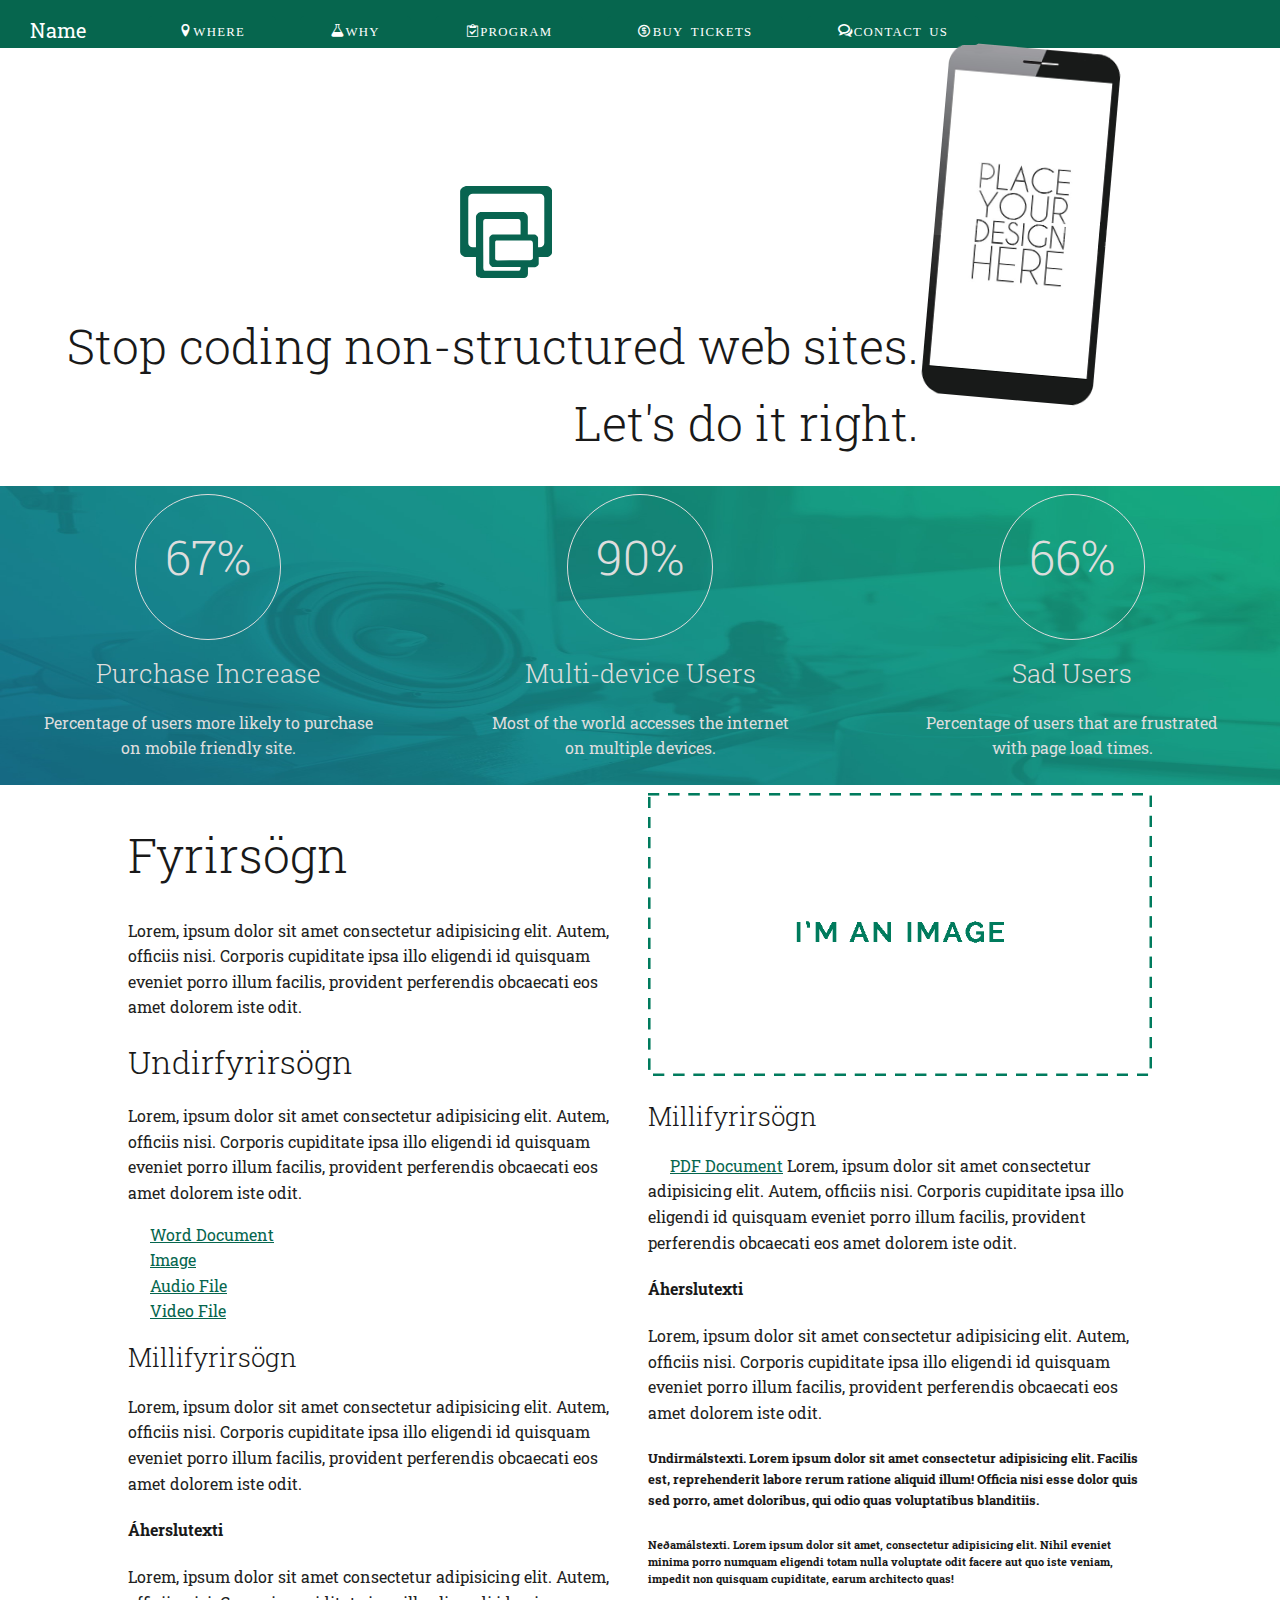
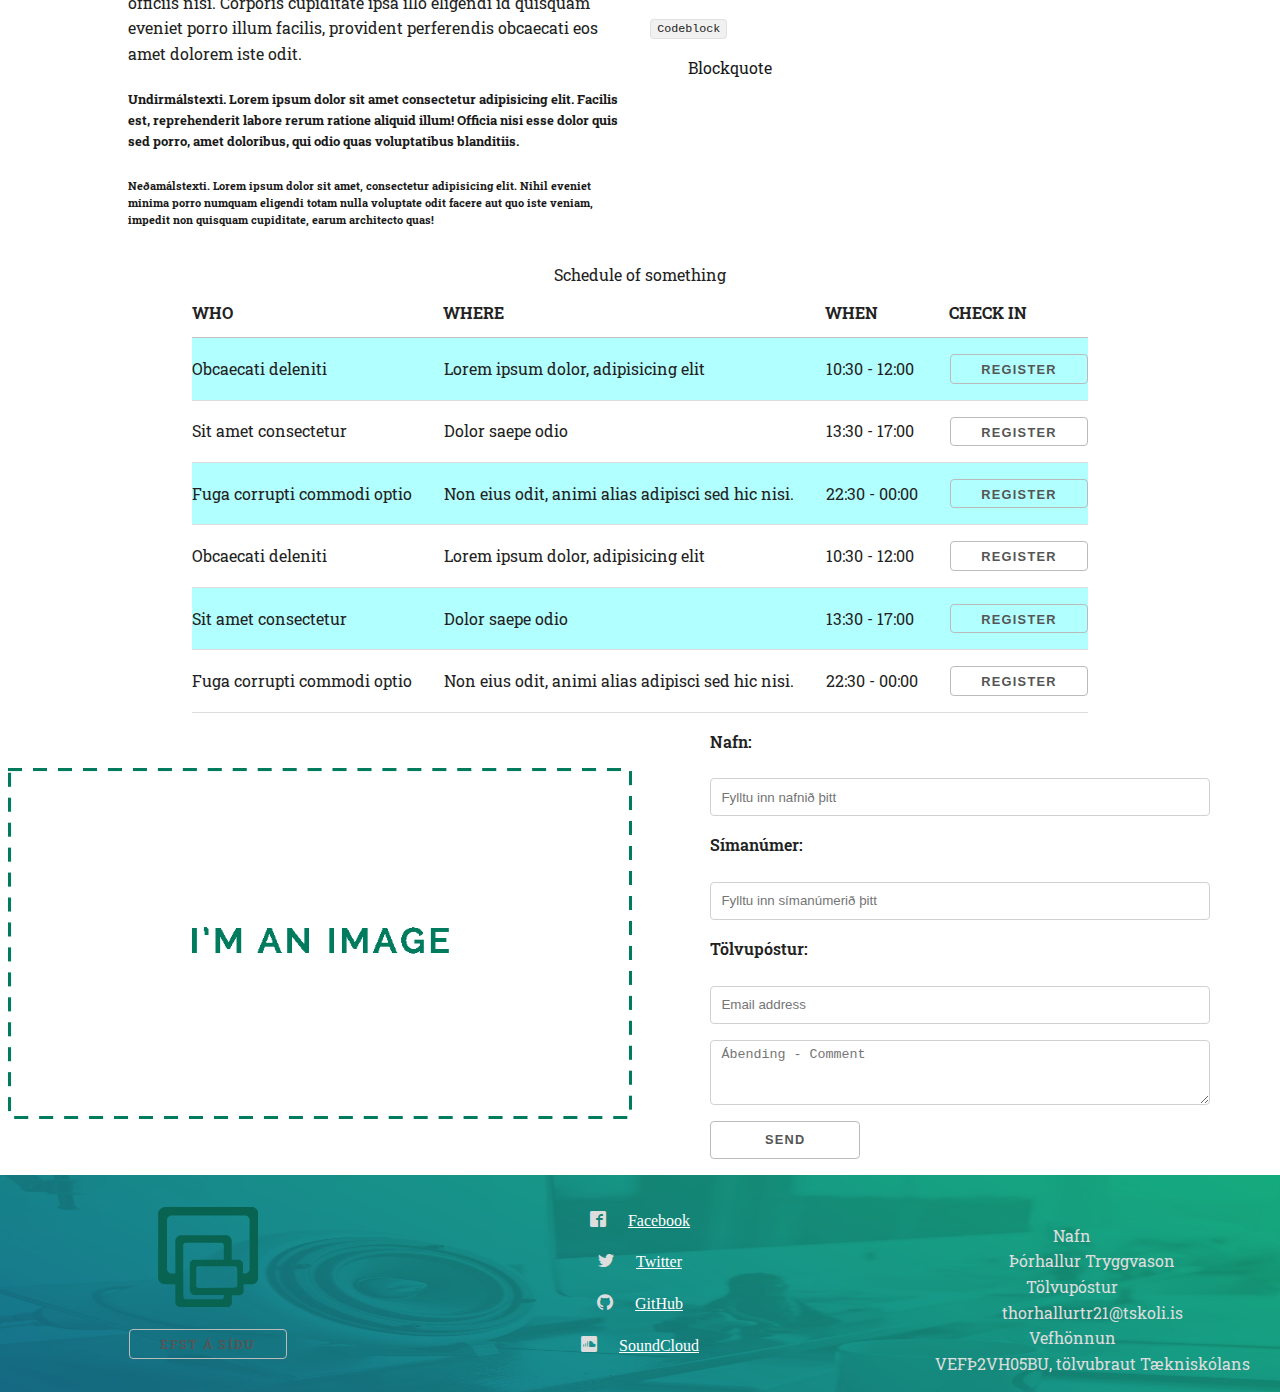
<file: Verkefni5/index.html>
<!DOCTYPE html>
<html lang="is">

<head>
  <meta charset="UTF-8">
  <meta http-equiv="X-UA-Compatible" content="IE=edge">
  <meta name="viewport" content="width=device-width, initial-scale=1.0">
  <meta name="description" content="CSS grind">
  <meta name="author" content="GJG">
  <title>CSS grind</title>
  <link rel="preconnect" href="https://fonts.gstatic.com">
  <link
    href="https://fonts.googleapis.com/css2?family=Roboto+Slab:wght@100;200;300;400;500;600;700;800;900&display=swap"
    rel="stylesheet">
  <!--<link rel="stylesheet" href="css/base.css">
  <link rel="stylesheet" href="css/grid.css">
  <link rel="stylesheet" href="css/styles.css">
  <link rel="stylesheet" href="css/table.css">
  <link rel="stylesheet" href="css/font.css">
  <link rel="stylesheet" href="css/animation.css">-->
  <link rel="stylesheet" href="css/css-compressed.css">

  <link rel="icon" type="image/svg" href="images/rwd-icon.svg">
</head>
<body id="top">
  <span class="dot"></span>
  <span class="overlay"></span>
  <nav class="topnav">
    <input type="checkbox" class="menuinput" id="toggle">
    <label for="toggle" type="checkbox" class="menubutton">&#9776;</label>
    <div id="logo">Name</div>
    <ul class="menu">
        <li><a class="button button-primary" href="#">
          <span class="icon-location" aria-hidden="true">WHERE</span>
        </a></li>
        <li><a class="button button-primary" href="#">
          <span class="icon-lab" aria-hidden="true">WHY</span>
        </a></li>
        <li><a class="button button-primary" href="#">
          <span class="icon-clipboard" aria-hidden="true">PROGRAM</span>
        </a></li>
        <li><a class="button button-primary" href="#">
          <span class="icon-coin-dollar" aria-hidden="true">BUY TICKETS</span>
        </a></li>
        <li><a class="button button-primary" href="#">
          <span class="icon-bubbles4" aria-hidden="true">CONTACT US</span>
        </a></li>
    </ul>
  </nav>
  <header class="col-2" id="top" style="grid-template-columns: 4fr 1.5fr;">
    <section style="align-items: center; margin-top: 15%;">
      <a class="button-primary" style="align-self: center; padding-left: 50%;" href="http://vefhonnun.github.io"><img
        src="images/rwd-logo.svg" style="width: 10%; height: auto;"></a>
      <h1 class="right">Stop coding non-structured web sites. Let's do it right.</h1>
      </div>
    </section>
    <section>
      <img src="images/mobile.png" class="rotate5 mobileimg fadein">
    </section>
  </header>
  <main>
    <section>
      <div class="col-3 imgback circlecontainer">
        <div>
          <h1 class="circle">67%</h1>
          <h3>Purchase Increase</h3>
          <p>Percentage of users more likely to purchase<br> on mobile friendly site.</p>
        </div>
        <div>
          <h1 class="circle">90%</h1>
          <h3>Multi-device Users</h3>
          <p>Most of the world accesses the internet<br> on multiple devices.</p>
        </div>
        <div>
          <h1 class="circle">66%</h1>
          <h3>Sad Users</h3>
          <p>Percentage of users that are frustrated<br> with page load times.</p>
        </div>
      </div>
    </section>
    <section class="container hidden" style="background-color: white;">
      <h2>Need help getting started?</h2>
      <p>Grid is an amazingly easy place to start with responsive development. If you want to learn more, just visit the
        documentation!</p>
      <a class="button button-primary" href="http://gridbyexample.com">View Grid by example</a>
    </section>
    <section class="container hidden" id="cssgrid">
      <p>Hér á þessari síðu er CSS Grid með 6 dálkum, þetta er einfalt kerfi sem auðvelt er að breyta og bæta</p>
      <div class="col-1 rammi">
        <div>col-1</div>
      </div>
      <div class="rammi">
        <div>col-2</div>
        <div>col-2</div>
      </div>
      <div class="rammi">
        <div>col-3</div>
        <div>col-3</div>
        <div>col-3</div>
      </div>
      <div class="rammi">
        <div>col-4</div>
        <div>col-4</div>
        <div>col-4</div>
        <div>col-4</div>
      </div>
      <div class="rammi">
        <div>col-5</div>
        <div>col-5</div>
        <div>col-5</div>
        <div>col-5</div>
        <div>col-5</div>
      </div>
      <div class="rammi">
        <div>col-6</div>
        <div>col-6</div>
        <div>col-6</div>
        <div>col-6</div>
        <div>col-6</div>
        <div>col-6</div>
      </div>
      <div class="rammi">
        <div>col-6f fixed</div>
        <div>col-6f fixed</div>
        <div>col-6f fixed</div>
        <div>col-6f fixed</div>
        <div>col-6f fixed</div>
        <div>col-6f fixed</div>
      </div>
    </section>
    <section class="bgimage hidden" id="myndir">
      <div class="container">
        <h2>Responsive Images</h2>
        <div class="col-2">
          <figure>
            <img src="images/placeholder2.png">
          </figure>
          <figure>
            <img src="images/placeholder2.png">
          </figure>
        </div>
      </div>
      <div class="container">
        <p>Basic RWD design is the best resolution.</p>
        <div class=" ">
          <figure>
            <img src="images/placeholder2.png">
          </figure>
          <figure>
            <img src="images/placeholder2.png">
          </figure>
          <figure>
            <img src="images/placeholder2.png">
          </figure>
        </div>
      </div>
      <div class="container">
        <p>6. dálkar</p>
        <div class=" ">
          <figure>
            <img src="images/placeholder2.png">
          </figure>
          <figure>
            <img src="images/placeholder2.png">
          </figure>
          <figure>
            <img src="images/placeholder2.png">
          </figure>
          <figure>
            <img src="images/placeholder2.png">
          </figure>
          <figure>
            <img src="images/placeholder2.png">
          </figure>
          <figure>
            <img src="images/placeholder2.png">
          </figure>
        </div>
      </div>
    </section>
    <section class="col-2 mainsection" id="letur">
      <div class="">
        <article>
          <h1>Fyrirsögn</h1>
          <p>Lorem, ipsum dolor sit amet consectetur adipisicing elit. Autem, officiis nisi. Corporis cupiditate ipsa
            illo eligendi id quisquam eveniet porro illum facilis, provident perferendis obcaecati eos amet dolorem iste
            odit.</p>
          <h2>Undirfyrirsögn</h2>
          <p>Lorem, ipsum dolor sit amet consectetur adipisicing elit. Autem, officiis nisi. Corporis cupiditate ipsa
            illo eligendi id quisquam eveniet porro illum facilis, provident perferendis obcaecati eos amet dolorem iste
            odit.</p>
            <a href="#.doc">Word Document</a>
            <br>
            <a href="#.jpg">Image</a>
            <br>
            <a href="#.mp3">Audio File</a>
            <br>
            <a href="#.mp4">Video File</a>
          <h3>Millifyrirsögn</h3>
          <p>Lorem, ipsum dolor sit amet consectetur adipisicing elit. Autem, officiis nisi. Corporis cupiditate ipsa
            illo eligendi id quisquam eveniet porro illum facilis, provident perferendis obcaecati eos amet dolorem iste
            odit.</p>
        </article>
        <article>
          <h4>Áherslutexti</h4>
          <p>Lorem, ipsum dolor sit amet consectetur adipisicing elit. Autem, officiis nisi. Corporis cupiditate ipsa
            illo eligendi id quisquam eveniet porro illum facilis, provident perferendis obcaecati eos amet dolorem iste
            odit.</p>
        </article>
        <article>
          <h5>Undirmálstexti. Lorem ipsum dolor sit amet consectetur adipisicing elit. Facilis est, reprehenderit labore
            rerum ratione aliquid illum! Officia nisi esse dolor quis sed porro, amet doloribus, qui odio quas
            voluptatibus blanditiis.</h5>
          <h6>Neðamálstexti. Lorem ipsum dolor sit amet, consectetur adipisicing elit. Nihil eveniet minima porro
            numquam eligendi totam nulla voluptate odit facere aut quo iste veniam, impedit non quisquam cupiditate,
            earum architecto quas!</h6>
        </article>
      </div>
      <div>
        <img src="images/placeholder2.png">
        <article>
          <h3>Millifyrirsögn</h3>
          <p><a href="#.pdf">PDF Document</a> Lorem, ipsum dolor sit amet consectetur adipisicing elit. Autem, officiis nisi. Corporis cupiditate ipsa
            illo eligendi id quisquam eveniet porro illum facilis, provident perferendis obcaecati eos amet dolorem iste
            odit.</p>
        </article>
        <article>
          <h4>Áherslutexti</h4>
          <p>Lorem, ipsum dolor sit amet consectetur adipisicing elit. Autem, officiis nisi. Corporis cupiditate ipsa
            illo eligendi id quisquam eveniet porro illum facilis, provident perferendis obcaecati eos amet dolorem iste
            odit.</p>
        </article>
        <article>
          <h5>Undirmálstexti. Lorem ipsum dolor sit amet consectetur adipisicing elit. Facilis est, reprehenderit labore
            rerum ratione aliquid illum! Officia nisi esse dolor quis sed porro, amet doloribus, qui odio quas
            voluptatibus blanditiis.</h5>
          <h6>Neðamálstexti. Lorem ipsum dolor sit amet, consectetur adipisicing elit. Nihil eveniet minima porro
            numquam eligendi totam nulla voluptate odit facere aut quo iste veniam, impedit non quisquam cupiditate,
            earum architecto quas!</h6>
        </article>
        <code>Codeblock</code>
        <blockquote>Blockquote</blockquote>
      </div>
    </section>
  <section class="verk2"> <!-- Verkefni 2: Table -->

      <div class="schedule">
        <table>
          <caption>Schedule of something</caption>
          <thead>
              <tr> 
                  <th scope="col">WHO</th>
                  <th scope="col">WHERE</th>
                  <th scope="col">WHEN</th>
                  <th scope="col">CHECK IN</th>
              </tr>
          </thead>
          <tbody>
              <tr>
                  <td scope="row" data-label="WHO">Obcaecati deleniti</td>
                  <td data-label="WHERE">Lorem ipsum dolor, adipisicing elit</td>
                  <td data-label="WHEN">10:30 - 12:00</td>
                  <td data-label="CHECK IN"><button>Register</button></td>
              </tr>
              <tr>
                <td scope="row" data-label="WHO">Sit amet consectetur</td>
                <td data-label="WHERE">Dolor saepe odio</td>
                <td data-label="WHEN">13:30 - 17:00</td>
                <td data-label="CHECK IN"><button>Register</button></td>
              </tr>
              <tr>
                <td scope="row" data-label="WHO">Fuga corrupti commodi optio</td>
                <td data-label="WHERE">Non eius odit, animi alias adipisci sed hic nisi.</td>
                <td data-label="WHEN">22:30 - 00:00</td>
                <td data-label="CHECK IN"><button>Register</button></td>
              </tr>
              <tr>
                <td scope="row" data-label="WHO">Obcaecati deleniti</td>
                <td data-label="WHERE">Lorem ipsum dolor, adipisicing elit</td>
                <td data-label="WHEN">10:30 - 12:00</td>
                <td data-label="CHECK IN"><button>Register</button></td>
            </tr>
            <tr>
              <td scope="row" data-label="WHO">Sit amet consectetur</td>
              <td data-label="WHERE">Dolor saepe odio</td>
              <td data-label="WHEN">13:30 - 17:00</td>
              <td data-label="CHECK IN"><button>Register</button></td>
            </tr>
            <tr>
              <td scope="row" data-label="WHO">Fuga corrupti commodi optio</td>
              <td data-label="WHERE">Non eius odit, animi alias adipisci sed hic nisi.</td>
              <td data-label="WHEN">22:30 - 00:00</td>
              <td data-label="CHECK IN"><button>Register</button></td>
            </tr>
          </tbody>
        </table>
      </div>

      <div class="col-2">

        <img src="images/placeholder2.png">

        <form class="form col-1">

          <label for="nafn">Nafn:</label>
          <input type="text" name="nafn" value="" oninvalid="this.setCustomValidity('Vinsamlegast fylltu inn nafnið þitt')" oninput="this.setCustomValidity('')" required placeholder="Fylltu inn nafnið þitt">
          <label for="simanumer">Símanúmer:</label>
          <input type="text" oninvalid="this.setCustomValidity('Vinsamlegast skráið aðeins 7 tölustafi')" oninput="this.setCustomValidity('')" pattern="[0-9]{7}" name="simanumer" value="" required placeholder="Fylltu inn símanúmerið þitt">
          <label for="tolvupostur">Tölvupóstur:</label>
          <input type="email" name="tolvupostur" value="" oninvalid="this.setCustomValidity('Vinsamlegast settu inn gildan tölvupóst')" oninput="this.setCustomValidity('')" required placeholder="Email address">
          <textarea required oninvalid="this.setCustomValidity('Vinsamlegast sentu ábendingu')" oninput="this.setCustomValidity('')" placeholder="Ábending - Comment"></textarea>
          <input class="submitButton" type="submit" value="SEND">
        </form>
      </div>
  </section>
  </main>
  <footer class="centre imgback col-3 fullwidth" style="padding-top: 2em;">
    <div>
    <img src="images/rwd-logo.svg" width="100">
    <p><a href=#top class="button">Efst á síðu</a></p>
    </div>
    <ul class="socButton">
      <li><span class="icon-facebook2" aria-hidden="true"><a href="https://facebook.com">Facebook</a></span></li>
      <li><span class="icon-twitter" aria-hidden="true"><a href="https://twitter.com">Twitter</a></span></li>
      <li><span class="icon-github" aria-hidden="true"><a href="https://github.com">GitHub</a></span></li>
      <li><span class="icon-soundcloud2" aria-hidden="true"><a href="https://soundcloud.com">SoundCloud</a></span></li>
    </ul>
    <dl>
      <dt>Nafn</dt>
        <dd>Þórhallur Tryggvason</dd>
      <dt>Tölvupóstur</dt>
        <dd>thorhallurtr21@tskoli.is</dd>
      <dt>Vefhönnun</dt>
        <dd>VEFÞ2VH05BU, tölvubraut Tækniskólans</dd>
    </dl>
  </footer>
</body>

</html>
</file>
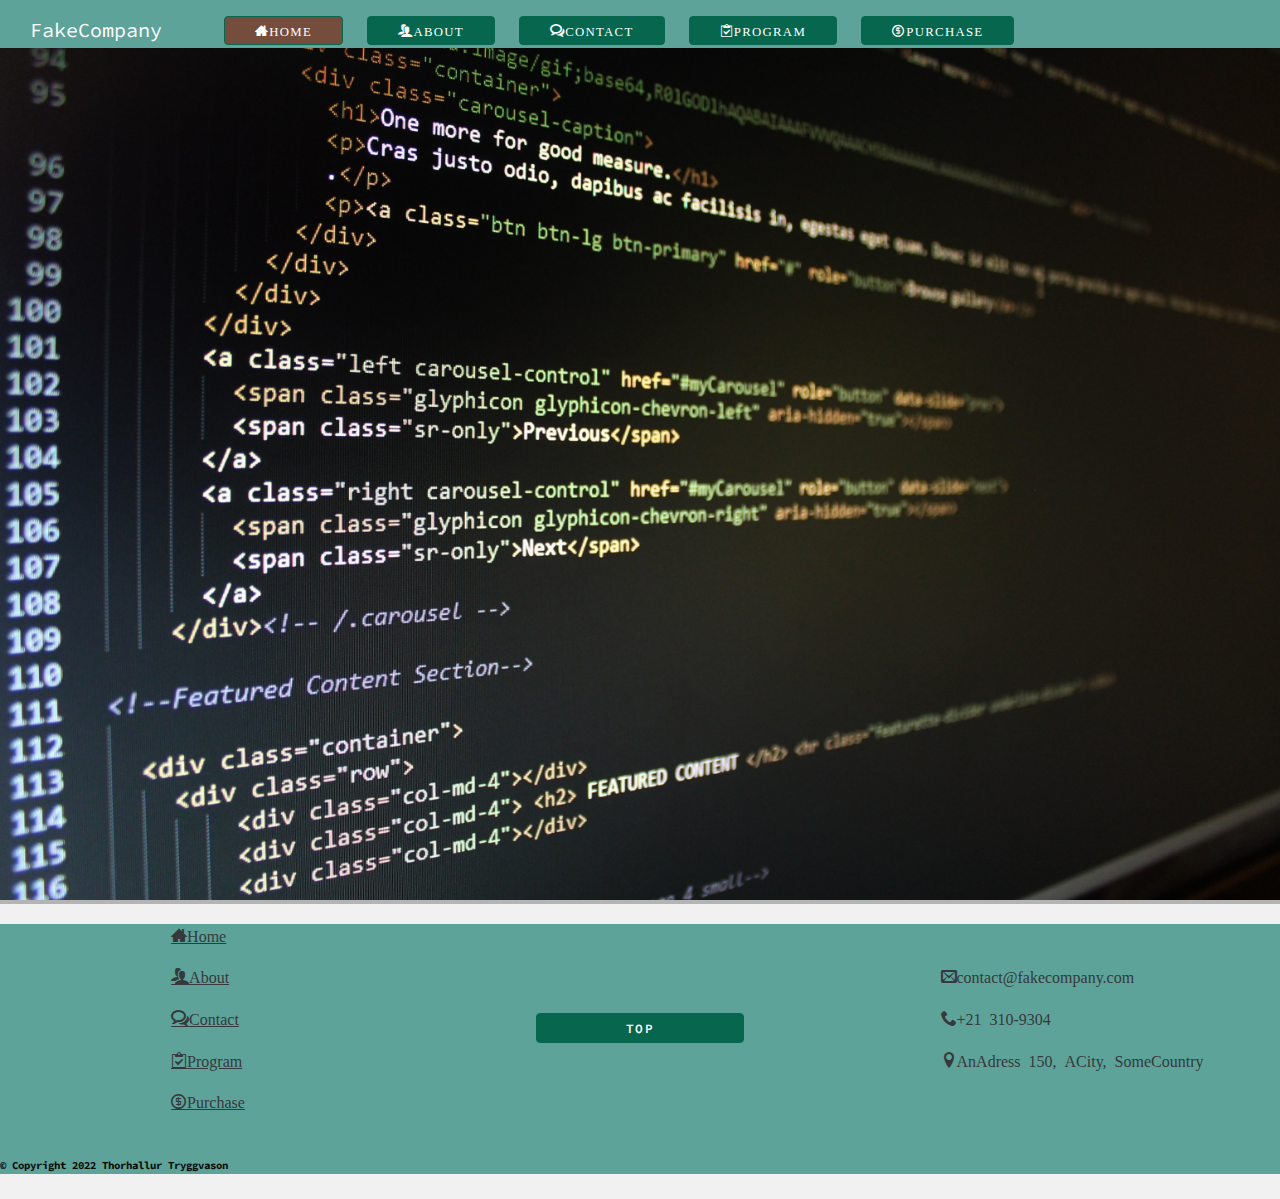
<file: Verkefni7/index.html>
<!DOCTYPE html>
<html lang="is">

<head>
  <meta charset="UTF-8">
  <meta http-equiv="X-UA-Compatible" content="IE=edge">
  <meta name="viewport" content="width=device-width, initial-scale=1.0">
  <meta name="description" content="CSS">
  <meta name="author" content="Thorhallur Tryggvason">
  <title>FakeCompany - Learn web design.</title>
  <link rel="preconnect" href="https://fonts.gstatic.com">
  <!--<link rel="stylesheet" href="css/base.css">
  <link rel="stylesheet" href="css/grid.css">
  <link rel="stylesheet" href="css/font.css">
  <link rel="stylesheet" href="css/topbar.css">
  <link rel="stylesheet" href="css/animations.css">
  <link rel="stylesheet" href="css/styles.css">-->
  <link rel="stylesheet" href="css/global.css">
  <link rel="stylesheet" href="css/home.css">

  <link rel="icon" type="image/svg" href="img/rwd-icon.svg">
</head>
<body id="top">
  <span class="dot"></span>
  <span class="overlay"></span>
  <nav class="topnav">
    <input type="checkbox" class="menuinput" id="toggle">
    <label for="toggle" type="checkbox" class="menubutton">&#9776;</label>
    <div id="logo">FakeCompany</div>
    <ul class="menu">
        <li><a id="home" class="button button-primary selectedButton" href="index.html">
          <span class="icon-home3" aria-hidden="true">HOME</span>
        </a></li>
        <li><a id="about" class="button button-primary" href="about/index.html">
          <span class="icon-users" aria-hidden="true">ABOUT</span>
        </a></li>
        <li><a id="contact" class="button button-primary" href="contact/index.html">
          <span class="icon-bubbles4" aria-hidden="true">CONTACT</span>
        </a></li>
        <li><a id="program" class="button button-primary" href="program/index.html">
          <span class="icon-clipboard" aria-hidden="true">PROGRAM</span>
        </a></li>
        <li><a id="purchase" class="button button-primary" href="purchase/index.html">
          <span class="icon-coin-dollar" aria-hidden="true">PURCHASE</span>
        </a></li>
    </ul>
  </nav>
  <main>
    <h1 class="titleClass" id="title"></h1>
    <picture class="imgback">
      <img src="img/background-120em.jpg" alt="HTML-code" width="100%" height="auto">
    </picture>
  </main>
  <footer style="margin-top: 1em">
    <div class="centre col-2">
    <ul class="footerinfo">
      <li><span class="icon-envelop">contact@fakecompany.com</span></li>
      <li><span class="icon-phone">+21 310-9304</span></li>
      <li><span class="icon-location">AnAdress 150, ACity, SomeCountry</span></li>
    </ul>
    <a class="button button-primary footerbutton" href="#top">Top</a>
    <ul class="sitemap">
      <li><a href="index.html"><span class="icon-home3" aria-hidden="true">Home</span></a></li>
      <li><a href="about/index.html"><span class="icon-users" aria-hidden="true">About</span></a></li>
      <li><a href="contact/index.html"><span class="icon-bubbles4" aria-hidden="true">Contact</span></a></li>
      <li><a href="program/index.html"><span class="icon-clipboard" aria-hidden="true">Program</span></a></li>
      <li><a href="purchase/index.html"><span class="icon-coin-dollar" aria-hidden="true">Purchase</span></a></li>
    </ul>
  </div>
    <h6>&copy; Copyright 2022 Thorhallur Tryggvason</h6>
  </footer>
  <script src="js/home.js"></script>
  <script src="js/animations.js"></script>
</body>

</html>
</file>
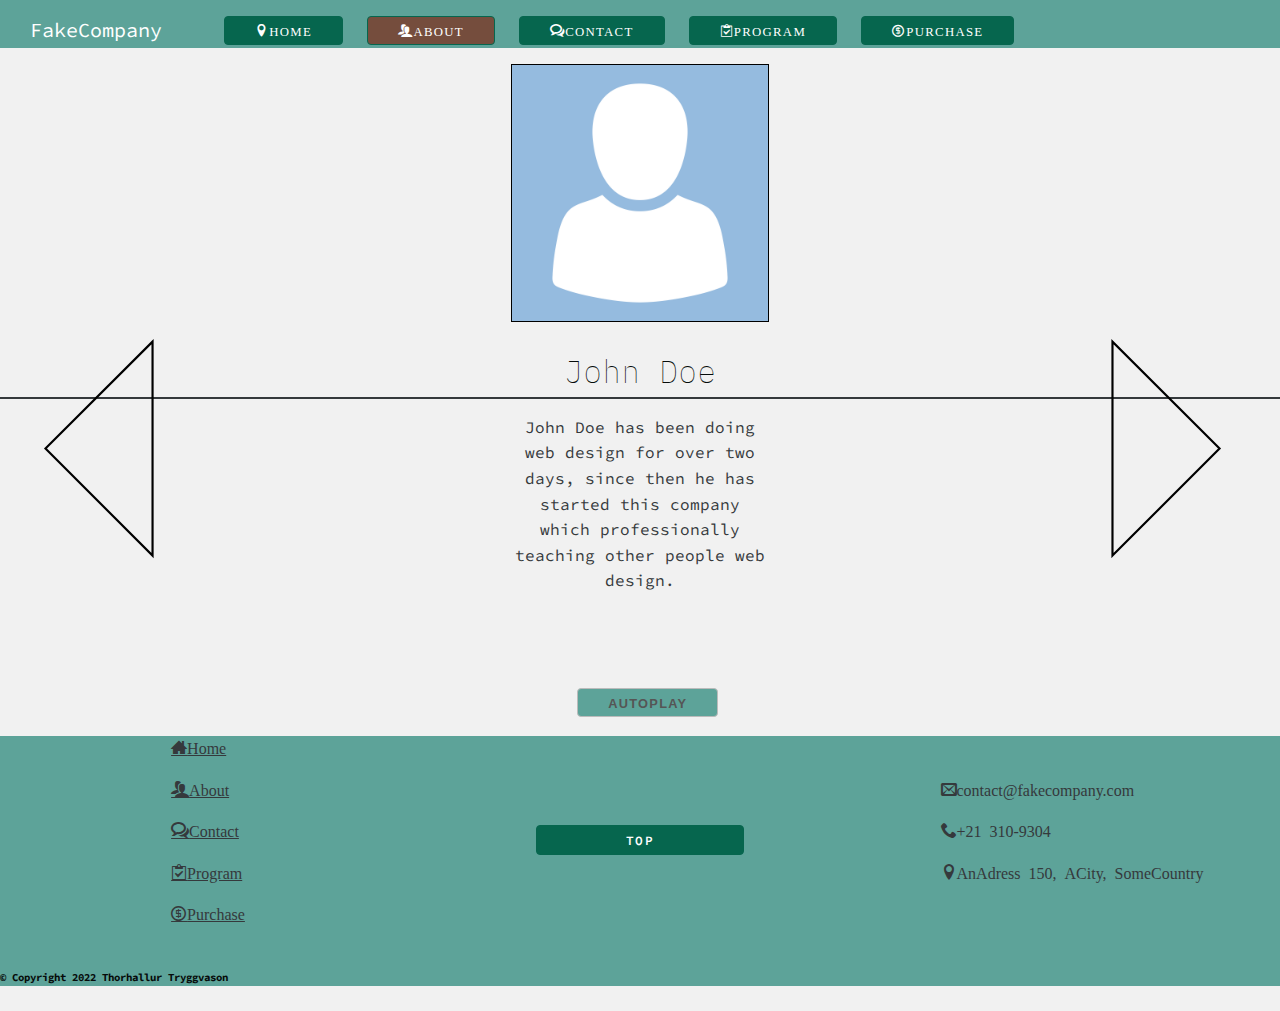
<file: Verkefni7/about/index.html>
<!DOCTYPE html>
<html lang="is">

<head>
  <meta charset="UTF-8">
  <meta http-equiv="X-UA-Compatible" content="IE=edge">
  <meta name="viewport" content="width=device-width, initial-scale=1.0">
  <meta name="description" content="CSS">
  <meta name="author" content="Thorhallur Tryggvason">
  <title>FakeCompany - About</title>
  <link rel="preconnect" href="https://fonts.gstatic.com">
<!--<link rel="stylesheet" href="../css/base.css">
  <link rel="stylesheet" href="../css/grid.css">
  <link rel="stylesheet" href="../css/font.css">
  <link rel="stylesheet" href="../css/topbar.css">
  <link rel="stylesheet" href="../css/animations.css">
  <link rel="stylesheet" href="../css/styles.css">-->
  <link rel="stylesheet" href="../css/global.css">
  <link rel="stylesheet" href="../css/about.css">

  <link rel="icon" type="image/svg" href="../img/rwd-icon.svg">
</head>
<body id="top">
  <span class="dot"></span>
  <span class="overlay"></span>
  <nav class="topnav">
    <input type="checkbox" class="menuinput" id="toggle">
    <label for="toggle" type="checkbox" class="menubutton">&#9776;</label>
    <div id="logo">FakeCompany</div>
    <ul class="menu">
        <li><a class="button button-primary" href="../index.html">
          <span class="icon-location" aria-hidden="true">HOME</span>
        </a></li>
        <li><a class="button button-primary selectedButton" href="index.html">
          <span class="icon-users" aria-hidden="true">ABOUT</span>
        </a></li>
        <li><a class="button button-primary" href="../contact/index.html">
          <span class="icon-bubbles4" aria-hidden="true">CONTACT</span>
        </a></li>
        <li><a class="button button-primary" href="../program/index.html">
          <span class="icon-clipboard" aria-hidden="true">PROGRAM</span>
        </a></li>
        <li><a class="button button-primary" href="../purchase/index.html">
          <span class="icon-coin-dollar" aria-hidden="true">PURCHASE</span>
        </a></li>
    </ul>
  </nav>
  <main>
    <!-- Navigation arrows -->
    <input type="image" src="../img/arrowleft.svg" name="arrowleft" class="arrow arrowLeft" id="left" alt="leftarrow">
    <input type="image" src="../img/arrowright.svg" name="arrowright" class="arrow arrowRight" id="right" alt="rightarrow">

  <div id="slider">
      <div id="slide0" class="slide col-2">
        <img src="../img/avatar1.png" class="profile">
        <div>
          <h2 class="name">John Doe</h2>
          <p>John Doe has been doing
            web design for over two days,
            since then he has started this
            company which professionally
            teaching other people web design.</p>
      </div>
      </div>
      <div id="slide1" class="slide col-2">
        <img class="profile" src="../img/office.jpg">
        <div>
          <h2 class="name">Fake Company</h2>
          <p>This company has been
            teaching people web design
            since May 2022.</p>
      </div>
      </div>
      <div id="slide2" class="slide col-2">
        <img src="../img/avatar2.png" class="profile">
        <div>
          <h2 class="name">Tiffany Name</h2>
          <p>Tiffany Name started
            teaching web design
            to people in May 2022,
            since then she has
             had over 5 students.</p>
      </div>
      </div>
    </div>
    <div class="dividedDiv"></div>
    <input id="autoPlayButton" type="submit" value="AutoPlay">
    <div style="height: 2em;"></div>
    </main>
    <footer style="margin-top: 1em">
      <div class="centre col-2">
      <ul class="footerinfo">
        <li><span class="icon-envelop">contact@fakecompany.com</span></li>
        <li><span class="icon-phone">+21 310-9304</span></li>
        <li><span class="icon-location">AnAdress 150, ACity, SomeCountry</span></li>
      </ul>
      <a class="button button-primary footerbutton" href="#top">Top</a>
      <ul class="sitemap">
        <li><a href="../index.html"><span class="icon-home3" aria-hidden="true">Home</span></a></li>
        <li><a href="../about/index.html"><span class="icon-users" aria-hidden="true">About</span></a></li>
        <li><a href="../contact/index.html"><span class="icon-bubbles4" aria-hidden="true">Contact</span></a></li>
        <li><a href="../program/index.html"><span class="icon-clipboard" aria-hidden="true">Program</span></a></li>
        <li><a href="../purchase/index.html"><span class="icon-coin-dollar" aria-hidden="true">Purchase</span></a></li>
      </ul>
    </div>
      <h6>&copy; Copyright 2022 Thorhallur Tryggvason</h6>
    </footer>
  <script src="../js/about.js"></script>
</body>

</html>
</file>
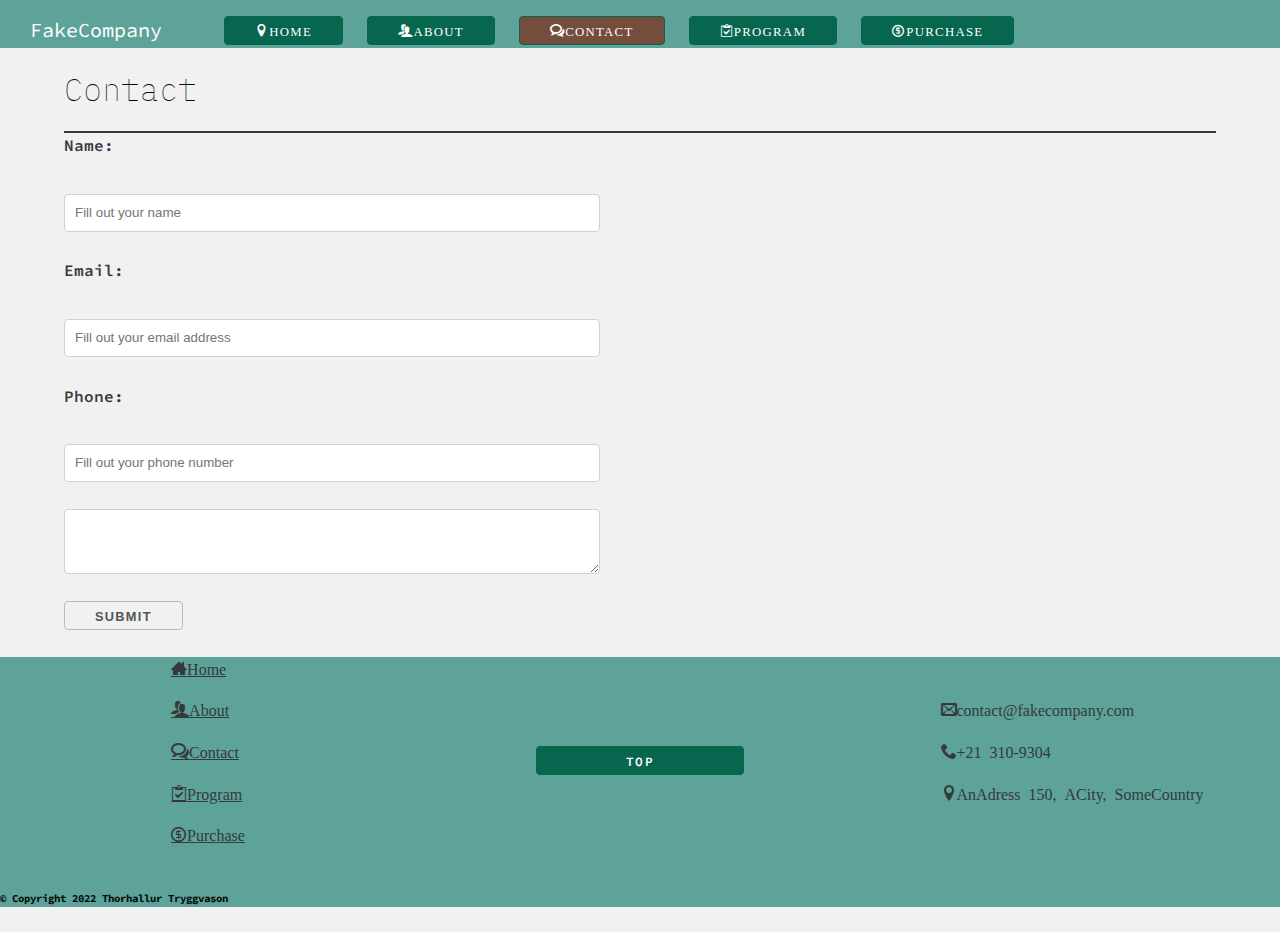
<file: Verkefni7/contact/index.html>
<!DOCTYPE html>
<html lang="is">

<head>
  <meta charset="UTF-8">
  <meta http-equiv="X-UA-Compatible" content="IE=edge">
  <meta name="viewport" content="width=device-width, initial-scale=1.0">
  <meta name="description" content="FakeCompany - Contact">
  <meta name="author" content="Thorhallur Tryggvason">
  <title>FakeCompany - Contact</title>
  <!--<link rel="preconnect" href="https://fonts.gstatic.com">
  <link rel="stylesheet" href="../css/base.css">
  <link rel="stylesheet" href="../css/grid.css">
  <link rel="stylesheet" href="../css/font.css">
  <link rel="stylesheet" href="../css/topbar.css">
  <link rel="stylesheet" href="../css/styles.css">
  <link rel="stylesheet" href="../css/animations.css">-->
  <link rel="stylesheet" href="../css/global.css">
  <link rel="stylesheet" href="../css/contact.css">

  <link rel="icon" type="image/svg" href="../img/rwd-icon.svg">
</head>

<body id="top">
  <span class="dot"></span>
  <span class="overlay"></span>
  <nav class="topnav">
    <input type="checkbox" class="menuinput" id="toggle">
    <label for="toggle" type="checkbox" class="menubutton">&#9776;</label>
    <div id="logo">FakeCompany</div>
    <ul class="menu">
      <li><a class="button button-primary" href="../index.html">
          <span class="icon-location" aria-hidden="true">HOME</span>
        </a></li>
      <li><a class="button button-primary" href="../about/index.html">
          <span class="icon-users" aria-hidden="true">ABOUT</span>
        </a></li>
      <li><a class="button button-primary selectedButton" href="index.html">
          <span class="icon-bubbles4" aria-hidden="true">CONTACT</span>
        </a></li>
      <li><a class="button button-primary" href="../program/index.html">
          <span class="icon-clipboard" aria-hidden="true">PROGRAM</span>
        </a></li>
      <li><a class="button button-primary" href="../purchase/index.html">
          <span class="icon-coin-dollar" aria-hidden="true">PURCHASE</span>
        </a></li>
    </ul>
  </nav>
  <main style="max-width: 90%; margin: 0 auto;">
    <h2>Contact</h2>
    <div class="col-2" style="border-top: 2px solid var(--textcolor);">
      <form class="form col-1">
        <label for="name">Name:</label>
        <input type="text" name="name" required placeholder="Fill out your name">
        <label for="name">Email:</label>
        <input type="text" name="email" required placeholder="Fill out your email address">
        <label for="number">Phone:</label>
        <input type="text" name="number" pattern="[0-9]{7}" placeholder="Fill out your phone number">
        <textarea name="comment" value="" required placeholder=""></textarea>
        <input class="submitButton" type="submit" value="Submit">
      </form>
      <div style="margin: 0 auto;"> <!-- Maps embed -->
        <iframe class="mapsEmbed" src="https://maps.google.com/maps?q=North%20Atlantic%20Ocean&t=&z=13&ie=UTF8&iwloc=&output=embed" frameborder="0" scrolling="no" marginheight="0" marginwidth="0"></iframe>
      </div>
    </div>
  </main>
  <footer style="margin-top: 1em">
    <div class="centre col-2">
    <ul class="footerinfo">
      <li><span class="icon-envelop">contact@fakecompany.com</span></li>
      <li><span class="icon-phone">+21 310-9304</span></li>
      <li><span class="icon-location">AnAdress 150, ACity, SomeCountry</span></li>
    </ul>
    <a class="button button-primary footerbutton" href="#top">Top</a>
    <ul class="sitemap">
      <li><a href="../index.html"><span class="icon-home3" aria-hidden="true">Home</span></a></li>
      <li><a href="../about/index.html"><span class="icon-users" aria-hidden="true">About</span></a></li>
      <li><a href="../contact/index.html"><span class="icon-bubbles4" aria-hidden="true">Contact</span></a></li>
      <li><a href="../program/index.html"><span class="icon-clipboard" aria-hidden="true">Program</span></a></li>
      <li><a href="../purchase/index.html"><span class="icon-coin-dollar" aria-hidden="true">Purchase</span></a></li>
    </ul>
  </div>
    <h6>&copy; Copyright 2022 Thorhallur Tryggvason</h6>
  </footer>
  <script src="../js/animations.js"></script>
</body>

</html>
</file>
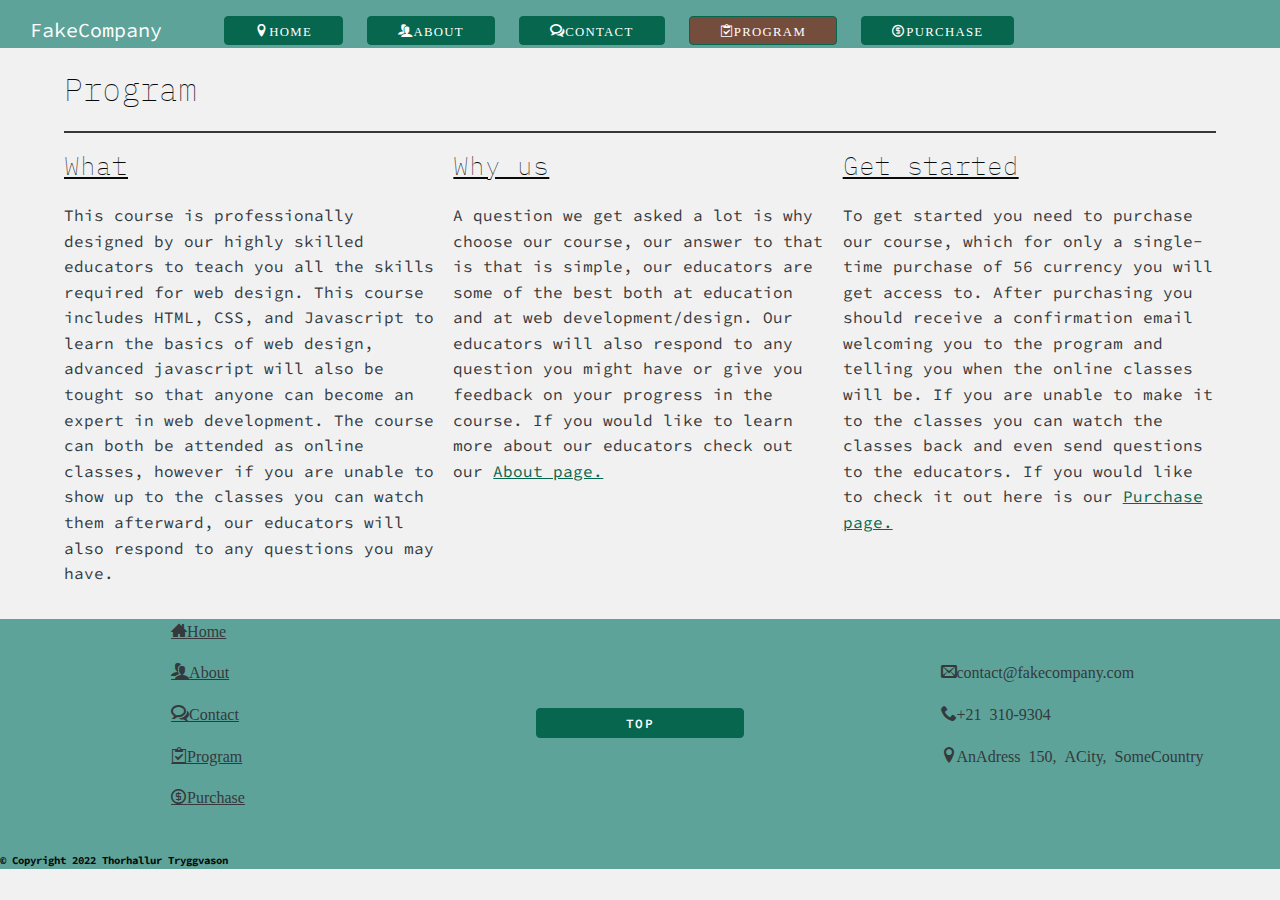
<file: Verkefni7/program/index.html>
<!DOCTYPE html>
<html lang="is">

<head>
  <meta charset="UTF-8">
  <meta http-equiv="X-UA-Compatible" content="IE=edge">
  <meta name="viewport" content="width=device-width, initial-scale=1.0">
  <meta name="description" content="FakeCompany - Contact">
  <meta name="author" content="Thorhallur Tryggvason">
  <title>FakeCompany - Program</title>
  <!--<link rel="preconnect" href="https://fonts.gstatic.com">
  <link rel="stylesheet" href="../css/base.css">
  <link rel="stylesheet" href="../css/grid.css">
  <link rel="stylesheet" href="../css/font.css">
  <link rel="stylesheet" href="../css/topbar.css">
  <link rel="stylesheet" href="../css/styles.css">
  <link rel="stylesheet" href="../css/program.css">
  <link rel="stylesheet" href="../css/animations.css">-->
  <link rel="stylesheet" href="../css/global.css">
  <link rel="stylesheet" href="../css/program.css">

  <link rel="icon" type="image/svg" href="../img/rwd-icon.svg">
</head>

<body id="top">
  <span class="dot"></span>
  <span class="overlay"></span>
  <nav class="topnav">
    <input type="checkbox" class="menuinput" id="toggle">
    <label for="toggle" type="checkbox" class="menubutton">&#9776;</label>
    <div id="logo">FakeCompany</div>
    <ul class="menu">
      <li><a class="button button-primary" href="../index.html">
          <span class="icon-location" aria-hidden="true">HOME</span>
        </a></li>
      <li><a class="button button-primary" href="../about/index.html">
          <span class="icon-users" aria-hidden="true">ABOUT</span>
        </a></li>
      <li><a class="button button-primary" href="../contact/index.html">
          <span class="icon-bubbles4" aria-hidden="true">CONTACT</span>
        </a></li>
      <li><a class="button button-primary selectedButton" href="../program/index.html">
          <span class="icon-clipboard" aria-hidden="true">PROGRAM</span>
        </a></li>
      <li><a class="button button-primary" href="../purchase/index.html">
          <span class="icon-coin-dollar" aria-hidden="true">PURCHASE</span>
        </a></li>
    </ul>
  </nav>
  <main style="max-width: 90%; margin: 0 auto;">
    <h2>Program</h2>
    <div class="col-3 mainstuff" style="border-top: 2px solid var(--textcolor);">
      <div>
        <h3>What</h3>
        <p>This course is professionally designed by our highly skilled educators to teach you all the skills required for web design. 
          This course includes HTML, CSS, and Javascript to learn the basics of web design, 
          advanced javascript will also be tought so that anyone can become an expert in web development. 
          The course can both be attended as online classes, however if you are unable to show up to the classes you can watch them afterward, 
          our educators will also respond to any questions you may have.</p>
      </div>
      <div>
        <h3>Why us</h3>
        <p>A question we get asked a lot is why choose our course, 
          our answer to that is that is simple, 
          our educators are some of the best both at education and at web development/design. 
          Our educators will also respond to any question you might have or give you feedback on your progress in the course. 
          If you would like to learn more about our educators check out our <a href="../about/index.html">About page.</a></p>
      </div>
      <div>
        <h3>Get started</h3>
        <p>To get started you need to purchase our course, 
          which for only a single-time purchase of 56 currency you will get access to. 
          After purchasing you should receive a confirmation email welcoming you to the program and telling you when the online classes will be. 
          If you are unable to make it to the classes you can watch the classes back and even send questions to the educators. 
          If you would like to check it out here is our <a href="../purchase/index.html">Purchase page.</a></p>
      </div>
    </div>
  </main>
  <footer style="margin-top: 1em">
    <div class="centre col-2">
    <ul class="footerinfo">
      <li><span class="icon-envelop">contact@fakecompany.com</span></li>
      <li><span class="icon-phone">+21 310-9304</span></li>
      <li><span class="icon-location">AnAdress 150, ACity, SomeCountry</span></li>
    </ul>
    <a class="button button-primary footerbutton" href="#top">Top</a>
    <ul class="sitemap">
      <li><a href="../index.html"><span class="icon-home3" aria-hidden="true">Home</span></a></li>
      <li><a href="../about/index.html"><span class="icon-users" aria-hidden="true">About</span></a></li>
      <li><a href="../contact/index.html"><span class="icon-bubbles4" aria-hidden="true">Contact</span></a></li>
      <li><a href="../program/index.html"><span class="icon-clipboard" aria-hidden="true">Program</span></a></li>
      <li><a href="../purchase/index.html"><span class="icon-coin-dollar" aria-hidden="true">Purchase</span></a></li>
    </ul>
  </div>
    <h6>&copy; Copyright 2022 Thorhallur Tryggvason</h6>
  </footer>
  <script src="../js/animations.js"></script>
</body>

</html>
</file>
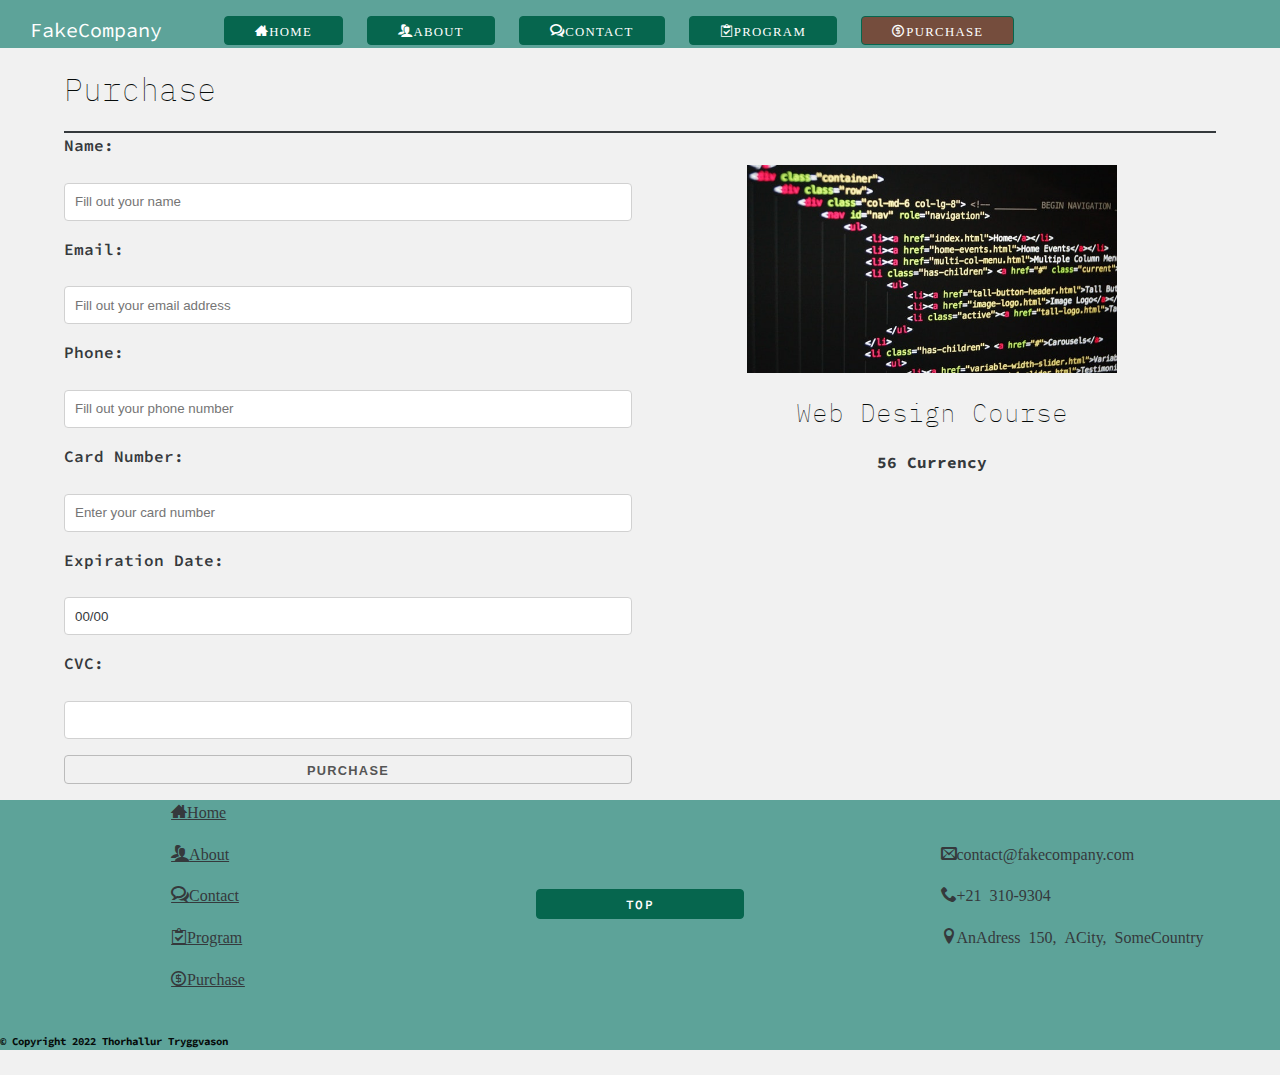
<file: Verkefni7/purchase/index.html>
<!DOCTYPE html>
<html lang="is">

<head>
  <meta charset="UTF-8">
  <meta http-equiv="X-UA-Compatible" content="IE=edge">
  <meta name="viewport" content="width=device-width, initial-scale=1.0">
  <meta name="description" content="FakeCompany - Contact">
  <meta name="author" content="Thorhallur Tryggvason">
  <title>FakeCompany - Purchase</title>
  <link rel="preconnect" href="https://fonts.gstatic.com">
  <!--<link rel="stylesheet" href="../css/base.css">
  <link rel="stylesheet" href="../css/grid.css">
  <link rel="stylesheet" href="../css/font.css">
  <link rel="stylesheet" href="../css/topbar.css">
  <link rel="stylesheet" href="../css/styles.css">
  <link rel="stylesheet" href="../css/animations.css">-->
  <link rel="stylesheet" href="../css/global.css">
  <link rel="stylesheet" href="../css/purchase.css">

  <link rel="icon" type="image/svg" href="../img/rwd-icon.svg">
</head>

<body id="top">
  <span class="dot"></span>
  <span class="overlay"></span>
  <nav class="topnav">
    <input type="checkbox" class="menuinput" id="toggle">
    <label for="toggle" type="checkbox" class="menubutton">&#9776;</label>
    <div id="logo">FakeCompany</div>
    <ul class="menu">
      <li><a class="button button-primary" href="../index.html">
          <span class="icon-home3" aria-hidden="true">HOME</span>
        </a></li>
      <li><a class="button button-primary" href="../about/index.html">
          <span class="icon-users" aria-hidden="true">ABOUT</span>
        </a></li>
      <li><a class="button button-primary" href="../contact/index.html">
          <span class="icon-bubbles4" aria-hidden="true">CONTACT</span>
        </a></li>
      <li><a class="button button-primary" href="../program/index.html">
          <span class="icon-clipboard" aria-hidden="true">PROGRAM</span>
        </a></li>
      <li><a class="button button-primary selectedButton" href="../purchase/index.html">
          <span class="icon-coin-dollar" aria-hidden="true">PURCHASE</span>
        </a></li>
    </ul>
  </nav>
  <main style="max-width: 90%; margin: 0 auto;">
    <h2>Purchase</h2>
    <div class="col-2 mygrid" style="border-top: 2px solid var(--textcolor);">
      <form class="form col-1" style="grid-area: b;">
        <label for="name">Name:</label>
        <input type="text" name="name" required placeholder="Fill out your name">
        <label for="name">Email:</label>
        <input type="text" name="email" required placeholder="Fill out your email address">
        <label for="number">Phone:</label>
        <input type="text" name="number" pattern="[0-9]{7}" required placeholder="Fill out your phone number">
        <label for="cardnum">Card Number:</label>
        <input type="text" name="cardnum" pattern="[0-9]{16}" required placeholder="Enter your card number">
        <label for="expiry">Expiration Date:</label>
        <input type="text" name="expiry" pattern="[0-9]{2}/[0-9]{2}" required value="00/00">
        <label for="cvc">CVC:</label>
        <input type="text" name="cvc" pattern="[0-9]{3}" required>
        <input type="submit" value="Purchase">
      </form>
      <div class="info">
        <img src="../img/html-code.jpg">
        <h3>Web Design Course</h3>
        <p><strong>56 Currency</strong></p>
      </div>
    </div>
  </main>
  <footer style="margin-top: 1em">
    <div class="centre col-2">
    <ul class="footerinfo">
      <li><span class="icon-envelop">contact@fakecompany.com</span></li>
      <li><span class="icon-phone">+21 310-9304</span></li>
      <li><span class="icon-location">AnAdress 150, ACity, SomeCountry</span></li>
    </ul>
    <a class="button button-primary footerbutton" href="#top">Top</a>
    <ul class="sitemap">
      <li><a href="../index.html"><span class="icon-home3" aria-hidden="true">Home</span></a></li>
      <li><a href="../about/index.html"><span class="icon-users" aria-hidden="true">About</span></a></li>
      <li><a href="../contact/index.html"><span class="icon-bubbles4" aria-hidden="true">Contact</span></a></li>
      <li><a href="../program/index.html"><span class="icon-clipboard" aria-hidden="true">Program</span></a></li>
      <li><a href="../purchase/index.html"><span class="icon-coin-dollar" aria-hidden="true">Purchase</span></a></li>
    </ul>
  </div>
    <h6>&copy; Copyright 2022 Thorhallur Tryggvason</h6>
  </footer>
  <script src="../js/animations.js"></script>
</body>

</html>
</file>
<file: Verkefni2/css/base.css>
/* CSS boilerplate  */

/* Table of contents
––––––––––––––––––––––––––––––––––––––––––––––––––
  - Smooth Scroll
  - Base Styles 
  - Typography 
  - Links
  - Buttons
  - Forms
  - Lists
  - Code
  - Tables
  - Images
  - Media Queries
*/

html {
  scroll-behavior: smooth;
}

/* Base Styles
–––––––––––––––––––––––––––––––––––––––––––––––––– */
body {
  margin: 0;
  font-size: 1em;
  line-height: 1.6;
  font-weight: 400;
  font-family: 'Roboto Slab', serif;
  color: #222; 
}
  
/* Typography
–––––––––––––––––––––––––––––––––––––––––––––––––– */
h1, h2, h3 {
  font-weight: 300; 
  margin: .5em 0;

}
h4, h5, h6 {
  font-weight: 700; 
}
h1 { font-size: 2.0em; line-height: 1.6;  }
h2 { font-size: 1.6em; line-height: 1.6; }
h3 { font-size: 1.3em; line-height: 1.6;  }

.centre {
  text-align: center;
}
.right {
  text-align: right;
}
.justify {
  text-align: justify;
}
/* Links
–––––––––––––––––––––––––––––––––––––––––––––––––– */
a {
  color: #06664e; }
a:hover,
a:visited {
  color: #0FA0CE; }

/* Buttons
–––––––––––––––––––––––––––––––––––––––––––––––––– */
.button,
button,
input[type="submit"],
input[type="reset"],
input[type="button"] {
  display: inline-block;
  height: 2.3em;
  padding: 2px 30px;
  color: #555;
  text-align: center;
  font-size: .8em;
  font-weight: 600;
  line-height: 2em;
  letter-spacing: .1em;
  text-transform: uppercase;
  text-decoration: none;
  white-space: nowrap;
  background-color: transparent;
  border-radius: 4px;
  border: 1px solid #bbb;
  cursor: pointer;
  box-sizing: border-box; }

.button:hover,
button:hover,
input[type="submit"]:hover,
input[type="reset"]:hover,
input[type="button"]:hover,
.button:focus,
button:focus,
input[type="submit"]:focus,
input[type="reset"]:focus,
input[type="button"]:focus {
  color: #333;
  border-color: #888;
  outline: 0; }

.button.button-primary,
button.button-primary,
input[type="submit"].button-primary,
input[type="reset"].button-primary,
input[type="button"].button-primary {
  color: #FFF;
  background-color: #06664e;
  border-color: #06664e; }

.button.button-primary:hover,
button.button-primary:hover,
input[type="submit"].button-primary:hover,
input[type="reset"].button-primary:hover,
input[type="button"].button-primary:hover,
.button.button-primary:focus,
button.button-primary:focus,
input[type="submit"].button-primary:focus,
input[type="reset"].button-primary:focus,
input[type="button"].button-primary:focus {
  color: #FFF;
  background-color: #1EAEDB;
  border-color: #1EAEDB; }


/* Forms
–––––––––––––––––––––––––––––––––––––––––––––––––– */
input[type="email"],
input[type="number"],
input[type="search"],
input[type="text"],
input[type="tel"],
input[type="url"],
input[type="password"],
textarea,
select {
  height: 38px;
  padding: 6px 10px; /* The 6px vertically centers text on FF, ignored by Webkit */
  background-color: #fff;
  border: 1px solid #D1D1D1;
  border-radius: 4px;
  box-shadow: none;
  box-sizing: border-box; }

/* Removes awkward default styles on some inputs for iOS */
input[type="email"],
input[type="number"],
input[type="search"],
input[type="text"],
input[type="tel"],
input[type="url"],
input[type="password"],
textarea {
  -webkit-appearance: none;
     -moz-appearance: none;
          appearance: none; }


textarea {
  min-height: 65px;
  padding-top: 6px;
  padding-bottom: 6px; }
input[type="email"]:focus,
input[type="number"]:focus,
input[type="search"]:focus,
input[type="text"]:focus,
input[type="tel"]:focus,
input[type="url"]:focus,
input[type="password"]:focus,
textarea:focus,
select:focus {
  border: 1px solid #007ca1;
  outline: 0; }

label,
legend {
  display: block;
  margin-bottom: .5em;
  font-weight: 600; }

fieldset {
  padding: 0;
  border-width: 0; }

input[type="checkbox"],
input[type="radio"] {
  display: inline; }

label > .label-body {
  display: inline-block;
  margin-left: .5em;
  font-weight: normal; }


/* Lists
–––––––––––––––––––––––––––––––––––––––––––––––––– */
ul {
  list-style: circle inside; }
ol {
  list-style: decimal inside; }
ol, ul {
  padding-left: 0;
  margin-top: 0; }
ul ul,
ul ol,
ol ol,
ol ul {
  margin: 1em 0 1em 3em;
}
li {
  margin-bottom: 1em; }


/* Code
–––––––––––––––––––––––––––––––––––––––––––––––––– */
code {
  padding: .2em .5em;
  margin: 0 .2em;
  font-size: 90%;
  white-space: nowrap;
  background: #F1F1F1;
  border: 1px solid #E1E1E1;
  border-radius: 4px; }
pre > code {
  display: block;
  padding: 1em 1em;
  white-space: pre; }


/* Tables
–––––––––––––––––––––––––––––––––––––––––––––––––– */
table {
  border-collapse: collapse;
}
th,
td {
  padding: 12px 15px;
  text-align: left;
  border-bottom: 1px solid #c4c3c3; }
th:first-child,
td:first-child {
  padding-left: 0; }
th:last-child,
td:last-child {
  padding-right: 0; }


/* Images
–––––––––––––––––––––––––––––––––––––––––––––––––– */
img {
  max-width: 100%;
  height: auto;
}
figure {
  margin: 0;
}
/* Media Queries
–––––––––––––––––––––––––––––––––––––––––––––––––– */

/* Larger than mobile 
@media screen and (min-width: 30em) {}
*/
/* Larger than phablet (also point when grid becomes active) 
@media screen and (min-width: 37.5em) {}
*/
/* Larger than tablet */
@media screen and (min-width: 48em) {
  h1 { 
    font-size: 3.0em; 
    line-height: 1.6;
    margin: 0.5em 0;  
  }
  h2 { 
    font-size: 2em; 
    line-height: 1.6; 
    margin-bottom: 0.5em;  
  }
  h3 { 
    font-size: 1.6em; 
    line-height: 1.6;  
  }
}

/* Larger than desktop 
@media screen and (min-width: 60em) {}
*/
/* Larger than Desktop HD 
@media screen and (min-width: 100em) {}
*/
</file>
<file: Verkefni2/css/grid.css>
/* - Veljið ykkar Grid lausn: https://gridbyexample.com/examples/ */

/* 6 dálka grid -  Mobile up 
–––––––––––––––––––––––––––––––––––––––––––––––––– */
.col-1,
.col-2,
.col-3,
.col-4,
.col-5,
.col-6 {
  display: grid;
  grid-template-columns: 1fr;
  row-gap: 1em;

}
.container {
  padding:1em;
}
/* vinnurammi */
.rammi {
  margin: 1em 0;
}
.rammi div{
  border: 1px dotted;
  text-align: center;
}


/* Media Queries
–––––––––––––––––––––––––––––––––––––––––––––––––– */

/* Larger than mobile */
@media screen and (min-width: 30em) {}

/* Larger than phablet (also point when grid becomes active) */
@media screen and (min-width: 37.5em) {
  .col-2,
  .col-4 {
    display: grid;
    grid-template-columns: 1fr 1fr;
    grid-gap:1em;
  }
  .col-3,
  .col-5,
  .col-6 {
    grid-template-columns: 1fr 1fr 1fr;
    grid-gap:1em;
  }
}

/* Larger than mobile */
@media screen and (min-width: 48em) {
  .col-4 {
    grid-template-columns: repeat(4, 1fr);
  }
  .col-5 {
    grid-template-columns: repeat(5, 1fr);
  }
  .col-6 {
    grid-template-columns: repeat(6, 1fr);
  }
}

/* Larger than tablet */
@media screen and (min-width: 60em) {
  .container {
    max-width: 60em;
    margin: 1em auto;
    padding: 0;
  }
}

/* Larger than Desktop HD */
@media (min-width: 80em) {
  .container {
    max-width: 80em;
  }
}

/* fastir dálkar = .col-nf = fixed */
.col-1f,
.col-2f,
.col-3f,
.col-4f,
.col-5f,
.col-6f {
  display: grid;
  row-gap: 1em;
}
.col-1f {
  grid-template-columns: 1fr;
}
.col-2f {
  grid-template-columns: repeat(2, 1fr);
}
.col-3f {
  grid-template-columns: repeat(3, 1fr);
}
.col-4f {
  grid-template-columns: repeat(4, 1fr);
}
.col-5f {
  grid-template-columns: repeat(5, 1fr);
}
.col-6f {
  grid-template-columns: repeat(6, 1fr);
}
@media screen and (min-width:48em) {
  .col-2f, .col-3f, .col-4f, .col-5f, .col-6f {
    grid-gap: 1em;
  }
}
</file>
<file: Verkefni2/css/styles.css>
.circle {

    border: 1px solid;
    border-radius: 50%;
    margin: 0 auto;
    width: 2em;
    height: 2em;
    text-align: center;
    padding: 0.5em

}

.hidden {

    display: none;

}

.imgback {

    color: #ddd;
    background-image: url(../images/values-bg.jpg);
    background-repeat: round;

}

.rotate5 {

    -webkit-transform: rotate(5deg);
    -moz-transform: rotate(5deg);
    -o-transform: rotate(5deg);
    -ms-transform: rotate(5deg);
    transform: rotate(5deg);

}

.mobileimg {

    width: 50%;
    height: auto;

}

.circlecontainer {

min-width: 100%;
text-align: center;
padding-top: 0.5em;
padding-bottom: 0.5em;

}

.fullwidth {

    width: 100%;

}

.mainsection {

    margin: 0 auto;
    margin-top: 0.5em;
    max-width: 80%;

}

.form {

    min-width: 80%;
    margin: 0 auto;

}

.submitButton {

    max-width: 30%;
    min-height: 3em;

}

.verk2 img {

    align-self: center;

}

.verk2 .col-2 {

    margin-top: 1em;
    margin-bottom: 1em;

}
</file>
<file: Verkefni2/css/table.css>
.schedule {
  margin: 0 auto;
  /*width: 50em;*/
  width: fit-content;
}

.verk2 { margin: 0.5em; }

table {

  border-collapse: collapse;

}

td {

  border-top: 1px solid #ddd;
  border-bottom: 1px solid #ddd;
  padding: 1em;

}

@media screen and (max-width:48em) {

  table thead {
    border: none;
    clip: rect(0 0 0 0);
    height: 1px;
    margin: -1px;
    overflow: hidden;
    padding: 0;
    position: absolute;
    width: 1px;
  }

  table {
    border-collapse:collapse;
    margin-bottom: 0.5em;
    table-layout: fixed;
  }

  table tr {
    border-bottom: 3px solid #ddd;
    display: block;
  }

  table td {
    border-bottom: 1px solid #ddd;
    display: block;
    text-align: right;
  }

  table td::before {
    content: attr(data-label);
    float: left;
  }

}
</file>
<file: Verkefni3/css/base.css>
/* CSS boilerplate  */

/* Table of contents
––––––––––––––––––––––––––––––––––––––––––––––––––
  - Smooth Scroll
  - Base Styles 
  - Typography 
  - Links
  - Buttons
  - Forms
  - Lists
  - Code
  - Tables
  - Images
  - Media Queries
*/

html {
  scroll-behavior: smooth;
}

/* Base Styles
–––––––––––––––––––––––––––––––––––––––––––––––––– */
body {
  margin: 0;
  font-size: 1em;
  line-height: 1.6;
  font-weight: 400;
  font-family: 'Roboto Slab', serif;
  color: #222; 
}
  
/* Typography
–––––––––––––––––––––––––––––––––––––––––––––––––– */
h1, h2, h3 {
  font-weight: 300; 
  margin: .5em 0;

}
h4, h5, h6 {
  font-weight: 700; 
}
h1 { font-size: 2.0em; line-height: 1.6;  }
h2 { font-size: 1.6em; line-height: 1.6; }
h3 { font-size: 1.3em; line-height: 1.6;  }

.centre {
  text-align: center;
}
.right {
  text-align: right;
}
.justify {
  text-align: justify;
}
/* Links
–––––––––––––––––––––––––––––––––––––––––––––––––– */
a {
  color: #06664e; }
a:hover,
a:visited {
  color: #0FA0CE; }

/* Buttons
–––––––––––––––––––––––––––––––––––––––––––––––––– */
.button,
button,
input[type="submit"],
input[type="reset"],
input[type="button"] {
  display: inline-block;
  height: 2.3em;
  padding: 2px 30px;
  color: #555;
  text-align: center;
  font-size: .8em;
  font-weight: 600;
  line-height: 2em;
  letter-spacing: .1em;
  text-transform: uppercase;
  text-decoration: none;
  white-space: nowrap;
  background-color: transparent;
  border-radius: 4px;
  border: 1px solid #bbb;
  cursor: pointer;
  box-sizing: border-box; }

.button:hover,
button:hover,
input[type="submit"]:hover,
input[type="reset"]:hover,
input[type="button"]:hover,
.button:focus,
button:focus,
input[type="submit"]:focus,
input[type="reset"]:focus,
input[type="button"]:focus {
  color: #333;
  border-color: #888;
  outline: 0; }

.button.button-primary,
button.button-primary,
input[type="submit"].button-primary,
input[type="reset"].button-primary,
input[type="button"].button-primary {
  color: #FFF;
  background-color: #06664e;
  border-color: #06664e; }

.button.button-primary:hover,
button.button-primary:hover,
input[type="submit"].button-primary:hover,
input[type="reset"].button-primary:hover,
input[type="button"].button-primary:hover,
.button.button-primary:focus,
button.button-primary:focus,
input[type="submit"].button-primary:focus,
input[type="reset"].button-primary:focus,
input[type="button"].button-primary:focus {
  color: #FFF;
  background-color: #1EAEDB;
  border-color: #1EAEDB; }


/* Forms
–––––––––––––––––––––––––––––––––––––––––––––––––– */
input[type="email"],
input[type="number"],
input[type="search"],
input[type="text"],
input[type="tel"],
input[type="url"],
input[type="password"],
textarea,
select {
  height: 38px;
  padding: 6px 10px; /* The 6px vertically centers text on FF, ignored by Webkit */
  background-color: #fff;
  border: 1px solid #D1D1D1;
  border-radius: 4px;
  box-shadow: none;
  box-sizing: border-box; }

/* Removes awkward default styles on some inputs for iOS */
input[type="email"],
input[type="number"],
input[type="search"],
input[type="text"],
input[type="tel"],
input[type="url"],
input[type="password"],
textarea {
  -webkit-appearance: none;
     -moz-appearance: none;
          appearance: none; }


textarea {
  min-height: 65px;
  padding-top: 6px;
  padding-bottom: 6px; }
input[type="email"]:focus,
input[type="number"]:focus,
input[type="search"]:focus,
input[type="text"]:focus,
input[type="tel"]:focus,
input[type="url"]:focus,
input[type="password"]:focus,
textarea:focus,
select:focus {
  border: 1px solid #007ca1;
  outline: 0; }

label,
legend {
  display: block;
  margin-bottom: .5em;
  font-weight: 600; }

fieldset {
  padding: 0;
  border-width: 0; }

input[type="checkbox"],
input[type="radio"] {
  display: inline; }

label > .label-body {
  display: inline-block;
  margin-left: .5em;
  font-weight: normal; }


/* Lists
–––––––––––––––––––––––––––––––––––––––––––––––––– */
ul {
  list-style: circle inside; }
ol {
  list-style: decimal inside; }
ol, ul {
  padding-left: 0;
  margin-top: 0; }
ul ul,
ul ol,
ol ol,
ol ul {
  margin: 1em 0 1em 3em;
}
li {
  margin-bottom: 1em; }


/* Code
–––––––––––––––––––––––––––––––––––––––––––––––––– */
code {
  padding: .2em .5em;
  margin: 0 .2em;
  font-size: 90%;
  white-space: nowrap;
  background: #F1F1F1;
  border: 1px solid #E1E1E1;
  border-radius: 4px; }
pre > code {
  display: block;
  padding: 1em 1em;
  white-space: pre; }


/* Tables
–––––––––––––––––––––––––––––––––––––––––––––––––– */
table {
  border-collapse: collapse;
}
th,
td {
  padding: 12px 15px;
  text-align: left;
  border-bottom: 1px solid #c4c3c3; }
th:first-child,
td:first-child {
  padding-left: 0; }
th:last-child,
td:last-child {
  padding-right: 0; }


/* Images
–––––––––––––––––––––––––––––––––––––––––––––––––– */
img {
  max-width: 100%;
  height: auto;
}
figure {
  margin: 0;
}
/* Media Queries
–––––––––––––––––––––––––––––––––––––––––––––––––– */

/* Larger than mobile 
@media screen and (min-width: 30em) {}
*/
/* Larger than phablet (also point when grid becomes active) 
@media screen and (min-width: 37.5em) {}
*/
/* Larger than tablet */
@media screen and (min-width: 48em) {
  h1 { 
    font-size: 3.0em; 
    line-height: 1.6;
    margin: 0.5em 0;  
  }
  h2 { 
    font-size: 2em; 
    line-height: 1.6; 
    margin-bottom: 0.5em;  
  }
  h3 { 
    font-size: 1.6em; 
    line-height: 1.6;  
  }
}

/* Larger than desktop 
@media screen and (min-width: 60em) {}
*/
/* Larger than Desktop HD 
@media screen and (min-width: 100em) {}
*/
</file>
<file: Verkefni3/css/grid.css>
/* - Veljið ykkar Grid lausn: https://gridbyexample.com/examples/ */

/* 6 dálka grid -  Mobile up 
–––––––––––––––––––––––––––––––––––––––––––––––––– */
.col-1,
.col-2,
.col-3,
.col-4,
.col-5,
.col-6 {
  display: grid;
  grid-template-columns: 1fr;
  row-gap: 1em;

}
.container {
  padding:1em;
}
/* vinnurammi */
.rammi {
  margin: 1em 0;
}
.rammi div{
  border: 1px dotted;
  text-align: center;
}


/* Media Queries
–––––––––––––––––––––––––––––––––––––––––––––––––– */

/* Larger than mobile */
@media screen and (min-width: 30em) {}

/* Larger than phablet (also point when grid becomes active) */
@media screen and (min-width: 37.5em) {
  .col-2,
  .col-4 {
    display: grid;
    grid-template-columns: 1fr 1fr;
    grid-gap:1em;
  }
  .col-3,
  .col-5,
  .col-6 {
    grid-template-columns: 1fr 1fr 1fr;
    grid-gap:1em;
  }
}

/* Larger than mobile */
@media screen and (min-width: 48em) {
  .col-4 {
    grid-template-columns: repeat(4, 1fr);
  }
  .col-5 {
    grid-template-columns: repeat(5, 1fr);
  }
  .col-6 {
    grid-template-columns: repeat(6, 1fr);
  }
}

/* Larger than tablet */
@media screen and (min-width: 60em) {
  .container {
    max-width: 60em;
    margin: 1em auto;
    padding: 0;
  }
}

/* Larger than Desktop HD */
@media (min-width: 80em) {
  .container {
    max-width: 80em;
  }
}

/* fastir dálkar = .col-nf = fixed */
.col-1f,
.col-2f,
.col-3f,
.col-4f,
.col-5f,
.col-6f {
  display: grid;
  row-gap: 1em;
}
.col-1f {
  grid-template-columns: 1fr;
}
.col-2f {
  grid-template-columns: repeat(2, 1fr);
}
.col-3f {
  grid-template-columns: repeat(3, 1fr);
}
.col-4f {
  grid-template-columns: repeat(4, 1fr);
}
.col-5f {
  grid-template-columns: repeat(5, 1fr);
}
.col-6f {
  grid-template-columns: repeat(6, 1fr);
}
@media screen and (min-width:48em) {
  .col-2f, .col-3f, .col-4f, .col-5f, .col-6f {
    grid-gap: 1em;
  }
}
</file>
<file: Verkefni3/css/styles.css>
.circle {

    border: 1px solid;
    border-radius: 50%;
    margin: 0 auto;
    width: 2em;
    height: 2em;
    text-align: center;
    padding: 0.5em
    
}

.hidden {

    display: none;

}

.imgback {

    color: #ddd;
    background-image: url(../images/values-bg.jpg);
    background-repeat: round;

}

.rotate5 {

    -webkit-transform: rotate(5deg);
    -moz-transform: rotate(5deg);
    -o-transform: rotate(5deg);
    -ms-transform: rotate(5deg);
    transform: rotate(5deg);

}

.mobileimg {

    width: 50%;
    height: auto;

}

.circlecontainer {

    min-width: 100%;
    text-align: center;
    padding-top: 0.5em;
    padding-bottom: 0.5em;

}

.fullwidth {

    width: 100%;

}

.mainsection {

    margin: 0 auto;
    margin-top: 0.5em;
    max-width: 80%;

}

.form {

    min-width: 80%;
    margin: 0 auto;

}

.submitButton {

    max-width: 30%;
    min-height: 3em;

}

.verk2 img {

    align-self: center;

}

.verk2 .col-2 {

    margin-top: 1em;
    margin-bottom: 1em;

}

.menubutton {
    color: #0087cc;
    cursor: pointer;
    display: inline-block;
    font-size: 18px;
    padding: 5px 9px;
    transition: all .25s ease;
}

.menu {
    /*max-height: 0;
    overflow: hidden; - transition height víbrar í símum,*/
    position: fixed;
    /* ath - sticky */
    left: -20em;
    top: 3em;
    z-index: 100;
    transition: all .5s ease;
    background-color: #06664e;
    list-style-type: none;
}

.menuinput:checked~.menu {
    /*max-height: 500px;*/
    left: 2em
}

.menuinput:checked+.menubutton {
    box-shadow: inset 0 1px 4px rgba(0, 0, 0, 0.35);
    color: #9799a7;
}

.menubutton:hover {
    color: #ff7b29;
}

.menuinput {
    display: none !important;
}

#logo {
    display: block;
    padding: 0 30px;
    font-size: 20px;
    line-height: 60px;
    color: white;
}

.topnav {

    background-color: #06664e;
    display: flex;
    max-height: 3em;

}

@media only screen and (min-width:60em) {

    .menubutton {
        display: none
    }

    .topnav .menu li {

        margin-right: 1.5em;
        margin-top: 1em;

    }

    .menu {

        margin-left: 2em;
        position: unset;
        display: flex;

    }

    #logo {
        display: inline;
    }

}
</file>
<file: Verkefni3/css/table.css>
.schedule {
  margin: 0 auto;
  /*width: 50em;*/
  width: fit-content;
}

.verk2 { margin: 0.5em; }

table {

  border-collapse: collapse;

}

td {

  border-top: 1px solid #ddd;
  border-bottom: 1px solid #ddd;
  padding: 1em;

}

@media screen and (max-width:48em) {

  table thead {
    border: none;
    clip: rect(0 0 0 0);
    height: 1px;
    margin: -1px;
    overflow: hidden;
    padding: 0;
    position: absolute;
    width: 1px;
  }

  table {
    border-collapse:collapse;
    margin-bottom: 0.5em;
    table-layout: fixed;
  }

  table tr {
    border-bottom: 3px solid #ddd;
    display: block;
  }

  table td {
    border-bottom: 1px solid #ddd;
    display: block;
    text-align: right;
  }

  table td::before {
    content: attr(data-label);
    float: left;
  }

}
</file>
<file: Verkefni3/css/font.css>
@font-face {
  font-family: 'icomoon';
  src:  url('../fonts/icomoon.eot?4flwqt');
  src:  url('../fonts/icomoon.eot?4flwqt#iefix') format('embedded-opentype'),
    url('../fonts/icomoon.ttf?4flwqt') format('truetype'),
    url('../fonts/icomoon.woff?4flwqt') format('woff'),
    url('../fonts/icomoon.svg?4flwqt#icomoon') format('svg');
  font-weight: normal;
  font-style: normal;
  font-display: block;
}



[class^="icon-"], [class*=" icon-"] {
  /* use !important to prevent issues with browser extensions that change fonts */
  font-family: 'icomoon' !important;
  speak: never;
  font-style: normal;
  font-weight: normal;
  font-variant: normal;
  text-transform: none;
  line-height: 1;

  /* Better Font Rendering =========== */
  -webkit-font-smoothing: antialiased;
  -moz-osx-font-smoothing: grayscale;
}

.icon-coin-dollar:before {
  content: "\e93b";
}
.icon-location:before {
  content: "\e947";
}
.icon-bubbles4:before {
  content: "\e970";
}
.icon-lab:before {
  content: "\e9aa";
}
.icon-clipboard:before {
  content: "\e9b8";
}
</file>
<file: Verkefni4/css/styles-compressed.css>
:root{--headercolor:#191919;--textcolor:rgb(34, 34, 34);--inversetextcolor:rgb(221, 221, 221);--halftable:rgba(0, 255, 255, 0.3);--codeback:#F1F1F1;--codecolor:var(--textcolor);--blockquote:var(--headercolor);--formback:#fff;--formcolor:var(--textcolor);--formborder:1px solid #D1D1D1;--font:'Roboto Slab',serif}
html{scroll-behavior:smooth}
body{margin:0;font-size:1em;line-height:1.6;font-weight:400;font-family:var(--font);color:var(--textcolor)}
h1,h2,h3,h4,h5,h6{color:var(--headercolor)}
h1,h2,h3{font-weight:300;margin:.5em 0}
h4,h5,h6{font-weight:700}
h1{font-size:2em;line-height:1.6}
h2{font-size:1.6em;line-height:1.6}
h3{font-size:1.3em;line-height:1.6}
.centre{text-align:center}
.right{text-align:right}
.justify{text-align:justify}
a{color:#06664e}
a:hover,a:visited{color:#0fa0ce}
.button,button,input[type=button],input[type=reset],input[type=submit]{display:inline-block;height:2.3em;padding:2px 30px;color:#555;text-align:center;font-size:.8em;font-weight:600;line-height:2em;letter-spacing:.1em;text-transform:uppercase;text-decoration:none;white-space:nowrap;background-color:transparent;border-radius:4px;border:1px solid #bbb;cursor:pointer;box-sizing:border-box}
.button:focus,.button:hover,button:focus,button:hover,input[type=button]:focus,input[type=button]:hover,input[type=reset]:focus,input[type=reset]:hover,input[type=submit]:focus,input[type=submit]:hover{color:#333;border-color:#888;outline:0}
.button.button-primary,button.button-primary,input[type=button].button-primary,input[type=reset].button-primary,input[type=submit].button-primary{color:#fff;background-color:#06664e;border-color:#06664e}
.button.button-primary:focus,.button.button-primary:hover,button.button-primary:focus,button.button-primary:hover,input[type=button].button-primary:focus,input[type=button].button-primary:hover,input[type=reset].button-primary:focus,input[type=reset].button-primary:hover,input[type=submit].button-primary:focus,input[type=submit].button-primary:hover{color:#fff;background-color:#1eaedb;border-color:#1eaedb}
input[type=email],input[type=number],input[type=password],input[type=search],input[type=tel],input[type=text],input[type=url],select,textarea{height:38px;padding:6px 10px;background-color:var(--formback);color:var(--formcolor);border:var(--formborder);border-radius:4px;box-shadow:none;box-sizing:border-box}
input[type=email],input[type=number],input[type=password],input[type=search],input[type=tel],input[type=text],input[type=url],textarea{-webkit-appearance:none;-moz-appearance:none;appearance:none}
textarea{min-height:65px;padding-top:6px;padding-bottom:6px}
input[type=email]:focus,input[type=number]:focus,input[type=password]:focus,input[type=search]:focus,input[type=tel]:focus,input[type=text]:focus,input[type=url]:focus,select:focus,textarea:focus{border:1px solid #007ca1;outline:0}
label,legend{display:block;margin-bottom:.5em;font-weight:600}
fieldset{padding:0;border-width:0}
input[type=checkbox],input[type=radio]{display:inline}
label>.label-body{display:inline-block;margin-left:.5em;font-weight:400}
ul{list-style:circle inside}
ol{list-style:decimal inside}
ol,ul{padding-left:0;margin-top:0}
ol ol,ol ul,ul ol,ul ul{margin:1em 0 1em 3em}
li{margin-bottom:1em}
code{padding:.2em .5em;margin:0 .2em;font-size:90%;white-space:nowrap;background:var(--codeback);color:var(--codecolor);border:1px solid #e1e1e1;border-radius:4px}
pre>code{display:block;padding:1em 1em;white-space:pre}
blockquote{color:var(--blockquote)}
table{border-collapse:collapse}
td,th{padding:12px 15px;text-align:left;border-bottom:1px solid #c4c3c3}
td:first-child,th:first-child{padding-left:0}
td:last-child,th:last-child{padding-right:0}
img{max-width:100%;height:auto}
figure{margin:0}
@media screen and (min-width:48em){
h1{font-size:3em;line-height:1.6;margin:.5em 0}
h2{font-size:2em;line-height:1.6;margin-bottom:.5em}
h3{font-size:1.6em;line-height:1.6}
}
.col-1,.col-2,.col-3,.col-4,.col-5,.col-6{display:grid;grid-template-columns:1fr;row-gap:1em}
.container{padding:1em}
.rammi{margin:1em 0}
.rammi div{border:1px dotted;text-align:center}
@media screen and (min-width:37.5em){
.col-2,.col-4{display:grid;grid-template-columns:1fr 1fr;grid-gap:1em}
.col-3,.col-5,.col-6{grid-template-columns:1fr 1fr 1fr;grid-gap:1em}
}
@media screen and (min-width:48em){
.col-4{grid-template-columns:repeat(4,1fr)}
.col-5{grid-template-columns:repeat(5,1fr)}
.col-6{grid-template-columns:repeat(6,1fr)}
}
@media screen and (min-width:60em){
.container{max-width:60em;margin:1em auto;padding:0}
}
@media (min-width:80em){
.container{max-width:80em}
}
.col-1f,.col-2f,.col-3f,.col-4f,.col-5f,.col-6f{display:grid;row-gap:1em}
.col-1f{grid-template-columns:1fr}
.col-2f{grid-template-columns:repeat(2,1fr)}
.col-3f{grid-template-columns:repeat(3,1fr)}
.col-4f{grid-template-columns:repeat(4,1fr)}
.col-5f{grid-template-columns:repeat(5,1fr)}
.col-6f{grid-template-columns:repeat(6,1fr)}
@media screen and (min-width:48em){
.col-2f,.col-3f,.col-4f,.col-5f,.col-6f{grid-gap:1em}
}
.circle{border:1px solid;border-radius:50%;margin:0 auto;width:2em;height:2em;text-align:center;padding:.5em}
.hidden{display:none}
.imgback{color:var(--inversetextcolor)!important;background-image:url(../images/values-bg.jpg);background-repeat:round}
.imgback h1,.imgback h3{color:var(--inversetextcolor)!important}
.rotate5{-webkit-transform:rotate(5deg);-moz-transform:rotate(5deg);-o-transform:rotate(5deg);-ms-transform:rotate(5deg);transform:rotate(5deg)}
.mobileimg{width:50%;height:auto}
.circlecontainer{min-width:100%;text-align:center;padding-top:.5em;padding-bottom:.5em}
.fullwidth{width:100%}
.mainsection{margin:0 auto;margin-top:.5em;max-width:80%}
.form{min-width:80%;margin:0 auto}
.submitButton{max-width:30%;min-height:3em}
.verk2 img{align-self:center}
.verk2 .col-2{margin-top:1em;margin-bottom:1em}
.menubutton{color:#0087cc;cursor:pointer;display:inline-block;font-size:18px;padding:5px 9px;transition:all .25s ease}
.menu{position:fixed;left:-20em;top:3em;z-index:100;transition:all .5s ease;background-color:#06664e;list-style-type:none}
.menuinput:checked~.menu{left:2em}
.menuinput:checked+.menubutton{box-shadow:inset 0 1px 4px rgba(0,0,0,.35);color:#9799a7}
.menubutton:hover{color:#ff7b29}
.menuinput{display:none!important}
#logo{display:block;padding:0 30px;font-size:20px;line-height:60px;color:#fff}
.topnav{background-color:#06664e;display:flex;max-height:3em}
a{background-position:0 50%;background-repeat:no-repeat;padding-left:22px}
.verk2 tbody tr{background-color:var(--halftable)}
.verk2 tbody tr:nth-child(2n){background-color:unset}
.socButton{list-style:none}
.socButton li a:hover{color:#daa520}
.socButton li a{color:#fff}
a[href$=".pdf"]{background-image:url(https://s3-us-west-2.amazonaws.com/s.cdpn.io/29841/pdf.png)}
a[href$=".doc"]{background-image:url(https://s3-us-west-2.amazonaws.com/s.cdpn.io/29841/doc.png)}
a[href$=".jpg"]{background-image:url(https://s3-us-west-2.amazonaws.com/s.cdpn.io/29841/image.png)}
a[href$=".mp3"]{background-image:url(https://s3-us-west-2.amazonaws.com/s.cdpn.io/29841/audio.png)}
a[href$=".mp4"]{background-image:url(https://s3-us-west-2.amazonaws.com/s.cdpn.io/29841/video.png)}
@media only screen and (min-width:60em){
.menubutton{display:none}
.topnav .menu li{margin-right:1.5em;margin-top:1em}
.menu{margin-left:2em;position:unset;display:flex}
#logo{display:inline}
}
@font-face{font-family:icomoon;src:url(../fonts/icomoon.eot?4flwqt);src:url(../fonts/icomoon.eot?4flwqt#iefix) format('embedded-opentype'),url(../fonts/icomoon.ttf?4flwqt) format('truetype'),url(../fonts/icomoon.woff?4flwqt) format('woff'),url(../fonts/icomoon.svg?4flwqt#icomoon) format('svg');font-weight:400;font-style:normal;font-display:block}
[class*=" icon-"],[class^=icon-]{font-family:icomoon!important;speak:never;font-style:normal;font-weight:400;font-variant:normal;text-transform:none;line-height:1;-webkit-font-smoothing:antialiased;-moz-osx-font-smoothing:grayscale}
.icon-coin-dollar:before{content:"\e93b"}
.icon-location:before{content:"\e947"}
.icon-bubbles4:before{content:"\e970"}
.icon-lab:before{content:"\e9aa"}
.icon-clipboard:before{content:"\e9b8"}
.icon-facebook2:before{content:"\ea91"}
.icon-twitter:before{content:"\ea96"}
.icon-github:before{content:"\eab0"}
.icon-soundcloud2:before{content:"\eac4"}
.schedule{margin:0 auto;width:fit-content}
.verk2{margin:.5em}
table{border-collapse:collapse}
td{border-top:1px solid #ddd;border-bottom:1px solid #ddd;padding:1em}
@media screen and (max-width:48em){
table thead{border:none;clip:rect(0 0 0 0);height:1px;margin:-1px;overflow:hidden;padding:0;position:absolute;width:1px}
table{border-collapse:collapse;margin-bottom:.5em;table-layout:fixed}
table tr{border-bottom:3px solid #ddd;display:block}
table td{border-bottom:1px solid #ddd;display:block;text-align:right}
table td::before{content:attr(data-label);float:left}
}
</file>
<file: Verkefni4/css/base.css>
:root {

  --headercolor: #191919; /* Color for larger and smaller text*/
  --textcolor: rgb(34, 34, 34); /* Default text color */
  --inversetextcolor: rgb(221, 221, 221); /* Inverse color if background is interfering */
  --halftable: rgba(0, 255, 255, 0.3); /* Color for half-table */
  --codeback: #F1F1F1; /* Background for codeblocks */
  --codecolor: var(--textcolor); /* Text color for codeblocks */
  --blockquote: var(--headercolor); /* Text color for blockquotes */
  --formback: #fff; /* Background of inputs */
  --formcolor: var(--textcolor); /* Text color of inputs */
  --formborder: 1px solid #D1D1D1; /* Border settings for inputs */
  --font: 'Roboto Slab', serif; /* Default font */

}
/* CSS boilerplate  */

/* Table of contents
––––––––––––––––––––––––––––––––––––––––––––––––––
  - Smooth Scroll
  - Base Styles 
  - Typography 
  - Links
  - Buttons
  - Forms
  - Lists
  - Code
  - Tables
  - Images
  - Media Queries
*/

html {
  scroll-behavior: smooth;
}

/* Base Styles
–––––––––––––––––––––––––––––––––––––––––––––––––– */
body {
  margin: 0;
  font-size: 1em;
  line-height: 1.6;
  font-weight: 400;
  font-family: var(--font);
  color: var(--textcolor)
}
  
/* Typography
–––––––––––––––––––––––––––––––––––––––––––––––––– */
h1, h2, h3, h4, h5, h6 { color: var(--headercolor); }
h1, h2, h3 {
  font-weight: 300; 
  margin: .5em 0;

}
h4, h5, h6 {
  font-weight: 700; 
}
h1 { font-size: 2.0em; line-height: 1.6;  }
h2 { font-size: 1.6em; line-height: 1.6; }
h3 { font-size: 1.3em; line-height: 1.6;  }

.centre {
  text-align: center;
}
.right {
  text-align: right;
}
.justify {
  text-align: justify;
}
/* Links
–––––––––––––––––––––––––––––––––––––––––––––––––– */
a {
  color: #06664e; }
a:hover,
a:visited {
  color: #0FA0CE; }

/* Buttons
–––––––––––––––––––––––––––––––––––––––––––––––––– */
.button,
button,
input[type="submit"],
input[type="reset"],
input[type="button"] {
  display: inline-block;
  height: 2.3em;
  padding: 2px 30px;
  color: #555;
  text-align: center;
  font-size: .8em;
  font-weight: 600;
  line-height: 2em;
  letter-spacing: .1em;
  text-transform: uppercase;
  text-decoration: none;
  white-space: nowrap;
  background-color: transparent;
  border-radius: 4px;
  border: 1px solid #bbb;
  cursor: pointer;
  box-sizing: border-box; }

.button:hover,
button:hover,
input[type="submit"]:hover,
input[type="reset"]:hover,
input[type="button"]:hover,
.button:focus,
button:focus,
input[type="submit"]:focus,
input[type="reset"]:focus,
input[type="button"]:focus {
  color: #333;
  border-color: #888;
  outline: 0; }

.button.button-primary,
button.button-primary,
input[type="submit"].button-primary,
input[type="reset"].button-primary,
input[type="button"].button-primary {
  color: #FFF;
  background-color: #06664e;
  border-color: #06664e; }

.button.button-primary:hover,
button.button-primary:hover,
input[type="submit"].button-primary:hover,
input[type="reset"].button-primary:hover,
input[type="button"].button-primary:hover,
.button.button-primary:focus,
button.button-primary:focus,
input[type="submit"].button-primary:focus,
input[type="reset"].button-primary:focus,
input[type="button"].button-primary:focus {
  color: #FFF;
  background-color: #1EAEDB;
  border-color: #1EAEDB; }


/* Forms
–––––––––––––––––––––––––––––––––––––––––––––––––– */
input[type="email"],
input[type="number"],
input[type="search"],
input[type="text"],
input[type="tel"],
input[type="url"],
input[type="password"],
textarea,
select {
  height: 38px;
  padding: 6px 10px; /* The 6px vertically centers text on FF, ignored by Webkit */
  background-color: var(--formback);
  color: var(--formcolor);
  border: var(--formborder);
  border-radius: 4px;
  box-shadow: none;
  box-sizing: border-box; }

/* Removes awkward default styles on some inputs for iOS */
input[type="email"],
input[type="number"],
input[type="search"],
input[type="text"],
input[type="tel"],
input[type="url"],
input[type="password"],
textarea {
  -webkit-appearance: none;
     -moz-appearance: none;
          appearance: none; }


textarea {
  min-height: 65px;
  padding-top: 6px;
  padding-bottom: 6px; }
input[type="email"]:focus,
input[type="number"]:focus,
input[type="search"]:focus,
input[type="text"]:focus,
input[type="tel"]:focus,
input[type="url"]:focus,
input[type="password"]:focus,
textarea:focus,
select:focus {
  border: 1px solid #007ca1;
  outline: 0; }

label,
legend {
  display: block;
  margin-bottom: .5em;
  font-weight: 600; }

fieldset {
  padding: 0;
  border-width: 0; }

input[type="checkbox"],
input[type="radio"] {
  display: inline; }

label > .label-body {
  display: inline-block;
  margin-left: .5em;
  font-weight: normal; }


/* Lists
–––––––––––––––––––––––––––––––––––––––––––––––––– */
ul {
  list-style: circle inside; }
ol {
  list-style: decimal inside; }
ol, ul {
  padding-left: 0;
  margin-top: 0; }
ul ul,
ul ol,
ol ol,
ol ul {
  margin: 1em 0 1em 3em;
}
li {
  margin-bottom: 1em; }


/* Code
–––––––––––––––––––––––––––––––––––––––––––––––––– */
code {
  padding: .2em .5em;
  margin: 0 .2em;
  font-size: 90%;
  white-space: nowrap;
  background: var(--codeback);
  color: var(--codecolor);
  border: 1px solid #E1E1E1;
  border-radius: 4px; }
pre > code {
  display: block;
  padding: 1em 1em;
  white-space: pre; }

blockquote { color: var(--blockquote) }


/* Tables
–––––––––––––––––––––––––––––––––––––––––––––––––– */
table {
  border-collapse: collapse;
}
th,
td {
  padding: 12px 15px;
  text-align: left;
  border-bottom: 1px solid #c4c3c3; }
th:first-child,
td:first-child {
  padding-left: 0; }
th:last-child,
td:last-child {
  padding-right: 0; }


/* Images
–––––––––––––––––––––––––––––––––––––––––––––––––– */
img {
  max-width: 100%;
  height: auto;
}
figure {
  margin: 0;
}
/* Media Queries
–––––––––––––––––––––––––––––––––––––––––––––––––– */

/* Larger than mobile 
@media screen and (min-width: 30em) {}
*/
/* Larger than phablet (also point when grid becomes active) 
@media screen and (min-width: 37.5em) {}
*/
/* Larger than tablet */
@media screen and (min-width: 48em) {
  h1 { 
    font-size: 3.0em; 
    line-height: 1.6;
    margin: 0.5em 0;  
  }
  h2 { 
    font-size: 2em; 
    line-height: 1.6; 
    margin-bottom: 0.5em;  
  }
  h3 { 
    font-size: 1.6em; 
    line-height: 1.6;  
  }
}

/* Larger than desktop 
@media screen and (min-width: 60em) {}
*/
/* Larger than Desktop HD 
@media screen and (min-width: 100em) {}
*/
</file>
<file: Verkefni4/css/grid.css>
/* - Veljið ykkar Grid lausn: https://gridbyexample.com/examples/ */

/* 6 dálka grid -  Mobile up 
–––––––––––––––––––––––––––––––––––––––––––––––––– */
.col-1,
.col-2,
.col-3,
.col-4,
.col-5,
.col-6 {
  display: grid;
  grid-template-columns: 1fr;
  row-gap: 1em;

}
.container {
  padding:1em;
}
/* vinnurammi */
.rammi {
  margin: 1em 0;
}
.rammi div{
  border: 1px dotted;
  text-align: center;
}


/* Media Queries
–––––––––––––––––––––––––––––––––––––––––––––––––– */

/* Larger than mobile */
@media screen and (min-width: 30em) {}

/* Larger than phablet (also point when grid becomes active) */
@media screen and (min-width: 37.5em) {
  .col-2,
  .col-4 {
    display: grid;
    grid-template-columns: 1fr 1fr;
    grid-gap:1em;
  }
  .col-3,
  .col-5,
  .col-6 {
    grid-template-columns: 1fr 1fr 1fr;
    grid-gap:1em;
  }
}

/* Larger than mobile */
@media screen and (min-width: 48em) {
  .col-4 {
    grid-template-columns: repeat(4, 1fr);
  }
  .col-5 {
    grid-template-columns: repeat(5, 1fr);
  }
  .col-6 {
    grid-template-columns: repeat(6, 1fr);
  }
}

/* Larger than tablet */
@media screen and (min-width: 60em) {
  .container {
    max-width: 60em;
    margin: 1em auto;
    padding: 0;
  }
}

/* Larger than Desktop HD */
@media (min-width: 80em) {
  .container {
    max-width: 80em;
  }
}

/* fastir dálkar = .col-nf = fixed */
.col-1f,
.col-2f,
.col-3f,
.col-4f,
.col-5f,
.col-6f {
  display: grid;
  row-gap: 1em;
}
.col-1f {
  grid-template-columns: 1fr;
}
.col-2f {
  grid-template-columns: repeat(2, 1fr);
}
.col-3f {
  grid-template-columns: repeat(3, 1fr);
}
.col-4f {
  grid-template-columns: repeat(4, 1fr);
}
.col-5f {
  grid-template-columns: repeat(5, 1fr);
}
.col-6f {
  grid-template-columns: repeat(6, 1fr);
}
@media screen and (min-width:48em) {
  .col-2f, .col-3f, .col-4f, .col-5f, .col-6f {
    grid-gap: 1em;
  }
}
</file>
<file: Verkefni4/css/styles.css>
.circle {

    border: 1px solid;
    border-radius: 50%;
    margin: 0 auto;
    width: 2em;
    height: 2em;
    text-align: center;
    padding: 0.5em

}

.hidden {

    display: none;

}

.imgback {

    color: var(--inversetextcolor) !important;
    background-image: url(../images/values-bg.jpg);
    background-repeat: round;

}

.imgback h1, .imgback h3 { color: var(--inversetextcolor) !important; }

.rotate5 {

    -webkit-transform: rotate(5deg);
    -moz-transform: rotate(5deg);
    -o-transform: rotate(5deg);
    -ms-transform: rotate(5deg);
    transform: rotate(5deg);

}

.mobileimg {

    width: 50%;
    height: auto;

}

.circlecontainer {

min-width: 100%;
text-align: center;
padding-top: 0.5em;
padding-bottom: 0.5em;

}

.fullwidth {

    width: 100%;

}

.mainsection {

    margin: 0 auto;
    margin-top: 0.5em;
    max-width: 80%;

}

.form {

    min-width: 80%;
    margin: 0 auto;

}

.submitButton {

    max-width: 30%;
    min-height: 3em;

}

.verk2 img {

    align-self: center;

}

.verk2 .col-2 {

    margin-top: 1em;
    margin-bottom: 1em;

}

.menubutton {
    color: #0087cc;
    cursor: pointer;
    display: inline-block;
    font-size: 18px;
    padding: 5px 9px;
    transition: all .25s ease;
}

.menu {
    /*max-height: 0;
    overflow: hidden; - transition height víbrar í símum,*/
    position: fixed;
    /* ath - sticky */
    left: -20em;
    top: 3em;
    z-index: 100;
    transition: all .5s ease;
    background-color: #06664e;
    list-style-type: none;
}

.menuinput:checked~.menu {
    /*max-height: 500px;*/
    left: 2em
}

.menuinput:checked+.menubutton {
    box-shadow: inset 0 1px 4px rgba(0, 0, 0, 0.35);
    color: #9799a7;
}

.menubutton:hover {
    color: #ff7b29;
}

.menuinput {
    display: none !important;
}

#logo {
    display: block;
    padding: 0 30px;
    font-size: 20px;
    line-height: 60px;
    color: white;
}

.topnav {

    background-color: #06664e;
    display: flex;
    max-height: 3em;

}

a {

    background-position: 0 50%;
    background-repeat: no-repeat;
    padding-left: 22px;

}

/* Pseudo classes (for 4.3) */
.verk2 tbody tr { background-color: var(--halftable) }
.verk2 tbody tr:nth-child(2n) { background-color: unset; }

.socButton { list-style: none; }
.socButton li a:hover { color: goldenrod; }
.socButton li a { color: white; }

a[href$=".pdf"] {
    background-image: url("https://s3-us-west-2.amazonaws.com/s.cdpn.io/29841/pdf.png");
}
a[href$=".doc"] {
    background-image: url("https://s3-us-west-2.amazonaws.com/s.cdpn.io/29841/doc.png");
}
a[href$=".jpg"] {
    background-image: url("https://s3-us-west-2.amazonaws.com/s.cdpn.io/29841/image.png");
}
a[href$=".mp3"] {
    background-image: url("https://s3-us-west-2.amazonaws.com/s.cdpn.io/29841/audio.png");
}
a[href$=".mp4"] {
    background-image: url("https://s3-us-west-2.amazonaws.com/s.cdpn.io/29841/video.png");
}

@media only screen and (min-width:60em) {

    .menubutton {
        display: none
    }

    .topnav .menu li {

        margin-right: 1.5em;
        margin-top: 1em;

    }

    .menu {

        margin-left: 2em;
        position: unset;
        display: flex;

    }

    #logo {
        display: inline;
    }

}
</file>
<file: Verkefni4/css/table.css>
.schedule {
  margin: 0 auto;
  /*width: 50em;*/
  width: fit-content;
}

.verk2 { margin: 0.5em; }

table {

  border-collapse: collapse;

}

td {

  border-top: 1px solid #ddd;
  border-bottom: 1px solid #ddd;
  padding: 1em;

}

@media screen and (max-width:48em) {

  table thead {
    border: none;
    clip: rect(0 0 0 0);
    height: 1px;
    margin: -1px;
    overflow: hidden;
    padding: 0;
    position: absolute;
    width: 1px;
  }

  table {
    border-collapse:collapse;
    margin-bottom: 0.5em;
    table-layout: fixed;
  }

  table tr {
    border-bottom: 3px solid #ddd;
    display: block;
  }

  table td {
    border-bottom: 1px solid #ddd;
    display: block;
    text-align: right;
  }

  table td::before {
    content: attr(data-label);
    float: left;
  }

}
</file>
<file: Verkefni4/css/font.css>
@font-face {
  font-family: 'icomoon';
  src:  url('../fonts/icomoon.eot?4flwqt');
  src:  url('../fonts/icomoon.eot?4flwqt#iefix') format('embedded-opentype'),
    url('../fonts/icomoon.ttf?4flwqt') format('truetype'),
    url('../fonts/icomoon.woff?4flwqt') format('woff'),
    url('../fonts/icomoon.svg?4flwqt#icomoon') format('svg');
  font-weight: normal;
  font-style: normal;
  font-display: block;
}



[class^="icon-"], [class*=" icon-"] {
  /* use !important to prevent issues with browser extensions that change fonts */
  font-family: 'icomoon' !important;
  speak: never;
  font-style: normal;
  font-weight: normal;
  font-variant: normal;
  text-transform: none;
  line-height: 1;

  /* Better Font Rendering =========== */
  -webkit-font-smoothing: antialiased;
  -moz-osx-font-smoothing: grayscale;
}

.icon-coin-dollar:before {
  content: "\e93b";
}
.icon-location:before {
  content: "\e947";
}
.icon-bubbles4:before {
  content: "\e970";
}
.icon-lab:before {
  content: "\e9aa";
}
.icon-clipboard:before {
  content: "\e9b8";
}
.icon-facebook2:before {
  content: "\ea91";
}
.icon-twitter:before {
  content: "\ea96";
}
.icon-github:before {
  content: "\eab0";
}
.icon-soundcloud2:before {
  content: "\eac4";
}
</file>
<file: Verkefni5/css/base.css>
:root {

  --headercolor: #191919; /* Color for larger and smaller text*/
  --textcolor: rgb(34, 34, 34); /* Default text color */
  --inversetextcolor: rgb(221, 221, 221); /* Inverse color if background is interfering */
  --halftable: rgba(0, 255, 255, 0.3); /* Color for half-table */
  --codeback: #F1F1F1; /* Background for codeblocks */
  --codecolor: var(--textcolor); /* Text color for codeblocks */
  --blockquote: var(--headercolor); /* Text color for blockquotes */
  --formback: #fff; /* Background of inputs */
  --formcolor: var(--textcolor); /* Text color of inputs */
  --formborder: 1px solid #D1D1D1; /* Border settings for inputs */
  --font: 'Roboto Slab', serif; /* Default font */

}
/* CSS boilerplate  */

/* Table of contents
––––––––––––––––––––––––––––––––––––––––––––––––––
  - Smooth Scroll
  - Base Styles 
  - Typography 
  - Links
  - Buttons
  - Forms
  - Lists
  - Code
  - Tables
  - Images
  - Media Queries
*/

html {
  scroll-behavior: smooth;
}

/* Base Styles
–––––––––––––––––––––––––––––––––––––––––––––––––– */
body {
  margin: 0;
  font-size: 1em;
  line-height: 1.6;
  font-weight: 400;
  font-family: var(--font);
  color: var(--textcolor); 
}
  
/* Typography
–––––––––––––––––––––––––––––––––––––––––––––––––– */
h1, h2, h3, h4, h5, h6 { color: var(--headercolor); }
h1, h2, h3 {
  font-weight: 300; 
  margin: .5em 0;

}
h4, h5, h6 {
  font-weight: 700; 
}
h1 { font-size: 2.0em; line-height: 1.6;  }
h2 { font-size: 1.6em; line-height: 1.6; }
h3 { font-size: 1.3em; line-height: 1.6;  }

.centre {
  text-align: center;
}
.right {
  text-align: right;
}
.justify {
  text-align: justify;
}
/* Links
–––––––––––––––––––––––––––––––––––––––––––––––––– */
a {
  color: #06664e; }
a:hover,
a:visited {
  color: #0FA0CE; }

/* Buttons
–––––––––––––––––––––––––––––––––––––––––––––––––– */
.button,
button,
input[type="submit"],
input[type="reset"],
input[type="button"] {
  display: inline-block;
  height: 2.3em;
  padding: 2px 30px;
  color: #555;
  text-align: center;
  font-size: .8em;
  font-weight: 600;
  line-height: 2em;
  letter-spacing: .1em;
  text-transform: uppercase;
  text-decoration: none;
  white-space: nowrap;
  background-color: transparent;
  border-radius: 4px;
  border: 1px solid #bbb;
  cursor: pointer;
  box-sizing: border-box; }

.button:hover,
button:hover,
input[type="submit"]:hover,
input[type="reset"]:hover,
input[type="button"]:hover,
.button:focus,
button:focus,
input[type="submit"]:focus,
input[type="reset"]:focus,
input[type="button"]:focus {
  color: #333;
  border-color: #888;
  outline: 0; }

.button.button-primary,
button.button-primary,
input[type="submit"].button-primary,
input[type="reset"].button-primary,
input[type="button"].button-primary {
  color: #FFF;
  background-color: #06664e;
  border-color: #06664e; }

.button.button-primary:hover,
button.button-primary:hover,
input[type="submit"].button-primary:hover,
input[type="reset"].button-primary:hover,
input[type="button"].button-primary:hover,
.button.button-primary:focus,
button.button-primary:focus,
input[type="submit"].button-primary:focus,
input[type="reset"].button-primary:focus,
input[type="button"].button-primary:focus {
  color: #FFF;
  background-color: #1EAEDB;
  border-color: #1EAEDB; }


/* Forms
–––––––––––––––––––––––––––––––––––––––––––––––––– */
input[type="email"],
input[type="number"],
input[type="search"],
input[type="text"],
input[type="tel"],
input[type="url"],
input[type="password"],
textarea,
select {
  height: 38px;
  padding: 6px 10px; /* The 6px vertically centers text on FF, ignored by Webkit */
  background-color: var(--formback);
  color: var(--formcolor);
  border: var(--formborder);
  border-radius: 4px;
  box-shadow: none;
  box-sizing: border-box; }

/* Removes awkward default styles on some inputs for iOS */
input[type="email"],
input[type="number"],
input[type="search"],
input[type="text"],
input[type="tel"],
input[type="url"],
input[type="password"],
textarea {
  -webkit-appearance: none;
     -moz-appearance: none;
          appearance: none; }


textarea {
  min-height: 65px;
  padding-top: 6px;
  padding-bottom: 6px; }
input[type="email"]:focus,
input[type="number"]:focus,
input[type="search"]:focus,
input[type="text"]:focus,
input[type="tel"]:focus,
input[type="url"]:focus,
input[type="password"]:focus,
textarea:focus,
select:focus {
  border: 1px solid #007ca1;
  outline: 0; }

label,
legend {
  display: block;
  margin-bottom: .5em;
  font-weight: 600; }

fieldset {
  padding: 0;
  border-width: 0; }

input[type="checkbox"],
input[type="radio"] {
  display: inline; }

label > .label-body {
  display: inline-block;
  margin-left: .5em;
  font-weight: normal; }


/* Lists
–––––––––––––––––––––––––––––––––––––––––––––––––– */
ul {
  list-style: circle inside; }
ol {
  list-style: decimal inside; }
ol, ul {
  padding-left: 0;
  margin-top: 0; }
ul ul,
ul ol,
ol ol,
ol ul {
  margin: 1em 0 1em 3em;
}
li {
  margin-bottom: 1em; }


/* Code
–––––––––––––––––––––––––––––––––––––––––––––––––– */
code {
  padding: .2em .5em;
  margin: 0 .2em;
  font-size: 90%;
  white-space: nowrap;
  background: var(--codeback);
  color: var(--codecolor);
  border: 1px solid #E1E1E1;
  border-radius: 4px; }
pre > code {
  display: block;
  padding: 1em 1em;
  white-space: pre; }

blockquote { color: var(--blockquote); }

/* Tables
–––––––––––––––––––––––––––––––––––––––––––––––––– */
table {
  border-collapse: collapse;
}
th,
td {
  padding: 12px 15px;
  text-align: left;
  border-bottom: 1px solid #c4c3c3; }
th:first-child,
td:first-child {
  padding-left: 0; }
th:last-child,
td:last-child {
  padding-right: 0; }


/* Images
–––––––––––––––––––––––––––––––––––––––––––––––––– */
img {
  max-width: 100%;
  height: auto;
}
figure {
  margin: 0;
}
/* Media Queries
–––––––––––––––––––––––––––––––––––––––––––––––––– */

/* Larger than mobile 
@media screen and (min-width: 30em) {}
*/
/* Larger than phablet (also point when grid becomes active) 
@media screen and (min-width: 37.5em) {}
*/
/* Larger than tablet */
@media screen and (min-width: 48em) {
  h1 { 
    font-size: 3.0em; 
    line-height: 1.6;
    margin: 0.5em 0;  
  }
  h2 { 
    font-size: 2em; 
    line-height: 1.6; 
    margin-bottom: 0.5em;  
  }
  h3 { 
    font-size: 1.6em; 
    line-height: 1.6;  
  }
}

/* Larger than desktop 
@media screen and (min-width: 60em) {}
*/
/* Larger than Desktop HD 
@media screen and (min-width: 100em) {}
*/
</file>
<file: Verkefni5/css/grid.css>
/* - Veljið ykkar Grid lausn: https://gridbyexample.com/examples/ */

/* 6 dálka grid -  Mobile up 
–––––––––––––––––––––––––––––––––––––––––––––––––– */
.col-1,
.col-2,
.col-3,
.col-4,
.col-5,
.col-6 {
  display: grid;
  grid-template-columns: 1fr;
  row-gap: 1em;

}
.container {
  padding:1em;
}
/* vinnurammi */
.rammi {
  margin: 1em 0;
}
.rammi div{
  border: 1px dotted;
  text-align: center;
}


/* Media Queries
–––––––––––––––––––––––––––––––––––––––––––––––––– */

/* Larger than mobile */
@media screen and (min-width: 30em) {}

/* Larger than phablet (also point when grid becomes active) */
@media screen and (min-width: 37.5em) {
  .col-2,
  .col-4 {
    display: grid;
    grid-template-columns: 1fr 1fr;
    grid-gap:1em;
  }
  .col-3,
  .col-5,
  .col-6 {
    grid-template-columns: 1fr 1fr 1fr;
    grid-gap:1em;
  }
}

/* Larger than mobile */
@media screen and (min-width: 48em) {
  .col-4 {
    grid-template-columns: repeat(4, 1fr);
  }
  .col-5 {
    grid-template-columns: repeat(5, 1fr);
  }
  .col-6 {
    grid-template-columns: repeat(6, 1fr);
  }
}

/* Larger than tablet */
@media screen and (min-width: 60em) {
  .container {
    max-width: 60em;
    margin: 1em auto;
    padding: 0;
  }
}

/* Larger than Desktop HD */
@media (min-width: 80em) {
  .container {
    max-width: 80em;
  }
}

/* fastir dálkar = .col-nf = fixed */
.col-1f,
.col-2f,
.col-3f,
.col-4f,
.col-5f,
.col-6f {
  display: grid;
  row-gap: 1em;
}
.col-1f {
  grid-template-columns: 1fr;
}
.col-2f {
  grid-template-columns: repeat(2, 1fr);
}
.col-3f {
  grid-template-columns: repeat(3, 1fr);
}
.col-4f {
  grid-template-columns: repeat(4, 1fr);
}
.col-5f {
  grid-template-columns: repeat(5, 1fr);
}
.col-6f {
  grid-template-columns: repeat(6, 1fr);
}
@media screen and (min-width:48em) {
  .col-2f, .col-3f, .col-4f, .col-5f, .col-6f {
    grid-gap: 1em;
  }
}
</file>
<file: Verkefni5/css/styles.css>
.circle {

    border: 1px solid;
    border-radius: 50%;
    margin: 0 auto;
    width: 2em;
    height: 2em;
    text-align: center;
    padding: 0.5em

}

.hidden {

    display: none;

}

.imgback {

    color: var(--inversetextcolor) !important;
    background-image: url(../images/values-bg.jpg);
    background-repeat: round;

}

.imgback h1, .imgback h3 { color: var(--inversetextcolor) !important; }

.rotate5 {

    -webkit-transform: rotate(5deg);
    -moz-transform: rotate(5deg);
    -o-transform: rotate(5deg);
    -ms-transform: rotate(5deg);
    transform: rotate(5deg);

}

.mobileimg {

    width: 50%;
    height: auto;

}

.circlecontainer {

min-width: 100%;
text-align: center;
padding-top: 0.5em;
padding-bottom: 0.5em;

}

.fullwidth {

    width: 100%;

}

.mainsection {

    margin: 0 auto;
    margin-top: 0.5em;
    max-width: 80%;

}

.form {

    min-width: 80%;
    margin: 0 auto;

}

.submitButton {

    max-width: 30%;
    min-height: 3em;

}

.verk2 img {

    align-self: center;

}

.verk2 .col-2 {

    margin-top: 1em;
    margin-bottom: 1em;

}

.menubutton {
    color: #0087cc;
    cursor: pointer;
    display: inline-block;
    font-size: 18px;
    padding: 5px 9px;
    transition: all .25s ease;
}

.menu {
    /*max-height: 0;
    overflow: hidden; - transition height víbrar í símum,*/
    position: fixed;
    /* ath - sticky */
    left: -20em;
    top: 3em;
    z-index: 100;
    transition: all .5s ease;
    background-color: #06664e;
    list-style-type: none;
}

.menuinput:checked~.menu {
    /*max-height: 500px;*/
    left: 2em
}

.menuinput:checked+.menubutton {
    box-shadow: inset 0 1px 4px rgba(0, 0, 0, 0.35);
    color: #9799a7;
}

.menubutton:hover {
    color: #ff7b29;
}

.menuinput {
    display: none !important;
}

#logo {
    display: block;
    padding: 0 30px;
    font-size: 20px;
    line-height: 60px;
    color: white;
}

.topnav {

    background-color: #06664e;
    display: flex;
    max-height: 3em;

}

a {

    background-position: 0 50%;
    background-repeat: no-repeat;
    padding-left: 22px;

}

/* Pseudo classes (for 4.3) */
.verk2 tbody tr { background-color: var(--halftable) }
.verk2 tbody tr:nth-child(2n) { background-color: unset; }

.socButton { list-style: none; }
.socButton li a:hover { color: goldenrod; }
.socButton li a { color: white; }

a[href$=".pdf"] {
    background-image: url("https://s3-us-west-2.amazonaws.com/s.cdpn.io/29841/pdf.png");
}
a[href$=".doc"] {
    background-image: url("https://s3-us-west-2.amazonaws.com/s.cdpn.io/29841/doc.png");
}
a[href$=".jpg"] {
    background-image: url("https://s3-us-west-2.amazonaws.com/s.cdpn.io/29841/image.png");
}
a[href$=".mp3"] {
    background-image: url("https://s3-us-west-2.amazonaws.com/s.cdpn.io/29841/audio.png");
}
a[href$=".mp4"] {
    background-image: url("https://s3-us-west-2.amazonaws.com/s.cdpn.io/29841/video.png");
}

@media only screen and (min-width:60em) {

    .menubutton {
        display: none
    }

    .topnav .menu li {

        margin-right: 1.5em;
        margin-top: 1em;

    }

    .menu {

        margin-left: 2em;
        position: unset;
        display: flex;

    }

    #logo {
        display: inline;
    }

}
</file>
<file: Verkefni5/css/table.css>
.schedule {
  margin: 0 auto;
  /*width: 50em;*/
  width: fit-content;
}

.verk2 { margin: 0.5em; }

table {

  border-collapse: collapse;

}

td {

  border-top: 1px solid #ddd;
  border-bottom: 1px solid #ddd;
  padding: 1em;

}

@media screen and (max-width:48em) {

  table thead {
    border: none;
    clip: rect(0 0 0 0);
    height: 1px;
    margin: -1px;
    overflow: hidden;
    padding: 0;
    position: absolute;
    width: 1px;
  }

  table {
    border-collapse:collapse;
    margin-bottom: 0.5em;
    table-layout: fixed;
  }

  table tr {
    border-bottom: 3px solid #ddd;
    display: block;
  }

  table td {
    border-bottom: 1px solid #ddd;
    display: block;
    text-align: right;
  }

  table td::before {
    content: attr(data-label);
    float: left;
  }

}
</file>
<file: Verkefni5/css/font.css>
@font-face {
  font-family: 'icomoon';
  src:  url('../fonts/icomoon.eot?4flwqt');
  src:  url('../fonts/icomoon.eot?4flwqt#iefix') format('embedded-opentype'),
    url('../fonts/icomoon.ttf?4flwqt') format('truetype'),
    url('../fonts/icomoon.woff?4flwqt') format('woff'),
    url('../fonts/icomoon.svg?4flwqt#icomoon') format('svg');
  font-weight: normal;
  font-style: normal;
  font-display: block;
}



[class^="icon-"], [class*=" icon-"] {
  /* use !important to prevent issues with browser extensions that change fonts */
  font-family: 'icomoon' !important;
  speak: never;
  font-style: normal;
  font-weight: normal;
  font-variant: normal;
  text-transform: none;
  line-height: 1;

  /* Better Font Rendering =========== */
  -webkit-font-smoothing: antialiased;
  -moz-osx-font-smoothing: grayscale;
}

.icon-coin-dollar:before {
  content: "\e93b";
}
.icon-location:before {
  content: "\e947";
}
.icon-bubbles4:before {
  content: "\e970";
}
.icon-lab:before {
  content: "\e9aa";
}
.icon-clipboard:before {
  content: "\e9b8";
}
.icon-facebook2:before {
  content: "\ea91";
}
.icon-twitter:before {
  content: "\ea96";
}
.icon-github:before {
  content: "\eab0";
}
.icon-soundcloud2:before {
  content: "\eac4";
}
</file>
<file: Verkefni5/css/animation.css>
.kvikun {
    width: 100px;
    height: 100px;
    background-color: red;
    position: relative;
    animation-name: example;
    animation-duration: 4s;
    animation-iteration-count: infinite;
}

@keyframes example {
    0%   {background-color:red; left:0px; top:0px;}
    25%  {background-color:yellow; left:200px; top:0px;}
    50%  {background-color:blue; left:200px; top:200px;}
    75%  {background-color:green; left:0px; top:200px;}
    100% {background-color:red; left:0px; top:0px;}
}

.fadein {
    opacity: 1;
    position: relative;
    animation-name: fadein;
    animation-duration: 8s;
    animation-iteration-count: 1;
}

@keyframes fadein {
    0%     {opacity: 0;}
    75%    {opacity: 0;}
    77.5%  {opacity: 0.1;}
    80%    {opacity: 0.2;}
    82.5%  {opacity: 0.3;}
    85%    {opacity: 0.4;}
    87.5%  {opacity: 0.5;}
    90%    {opacity: 0.6;}
    92.5%  {opacity: 0.7;}
    95%    {opacity: 0.8;}
    97.5%  {opacity: 0.9;}
    100%   {opacity: 1;}
}

.dot {

    height: 0px;
    width: 0px;
    background-color: cyan;
    border-radius: 50%;
    display: inline-block;
    position: fixed;
    left: 50%;
    margin-left: -12.5px;
    top: 50%;
    animation-name: dot;
    animation-duration: 6s;
    animation-iteration-count: 1;
    visibility: visible;
    z-index: 5;

}

@keyframes dot {

    0%      {display: inline-block; height: 25px; width: 25px;}
    33%     {display: inline-block; top: 99%; }
    75%     {display: inline-block; top: 5%}
    90%     {display: inline-block; top: 50%; height: 25px; width: 25px;}
    100%    {width: 0px; height: 0px;}

}

.overlay {

    position: fixed;
    width: 200%;
    height: 1%;
    border-radius: 50%;
    margin-left: -50%;
    top: -10%;
    left: 0;
    right: 0;
    bottom: 0;
    background-color: darkcyan;
    z-index: 2;
    animation-duration: 5s;
    animation-iteration-count: 1;
    animation-name: overlayanim;

}

@keyframes overlayanim {
    
    0%      {height: 120%; width: 200%;}
    40%      {height: 120%; width: 200%;}
    100%     {height: 1%; width: 200%;}

}

.topnav {

    animation-duration: 6s;
    animation-name: topnavanim;
    animation-iteration-count: 1;
    opacity: 1;

}

@keyframes topnavanim {

    0%      {opacity: 0;}
    70%     {opacity: 0;}
    100%    {opacity: 1;}

}
</file>
<file: Verkefni5/css/css-compressed.css>
:root{--headercolor:#191919;--textcolor:rgb(34, 34, 34);--inversetextcolor:rgb(221, 221, 221);--halftable:rgba(0, 255, 255, 0.3);--codeback:#F1F1F1;--codecolor:var(--textcolor);--blockquote:var(--headercolor);--formback:#fff;--formcolor:var(--textcolor);--formborder:1px solid #D1D1D1;--font:'Roboto Slab',serif}
html{scroll-behavior:smooth}
body{margin:0;font-size:1em;line-height:1.6;font-weight:400;font-family:var(--font);color:var(--textcolor)}
h1,h2,h3,h4,h5,h6{color:var(--headercolor)}
h1,h2,h3{font-weight:300;margin:.5em 0}
h4,h5,h6{font-weight:700}
h1{font-size:2em;line-height:1.6}
h2{font-size:1.6em;line-height:1.6}
h3{font-size:1.3em;line-height:1.6}
.centre{text-align:center}
.right{text-align:right}
.justify{text-align:justify}
a{color:#06664e}
a:hover,a:visited{color:#0fa0ce}
.button,button,input[type=button],input[type=reset],input[type=submit]{display:inline-block;height:2.3em;padding:2px 30px;color:#555;text-align:center;font-size:.8em;font-weight:600;line-height:2em;letter-spacing:.1em;text-transform:uppercase;text-decoration:none;white-space:nowrap;background-color:transparent;border-radius:4px;border:1px solid #bbb;cursor:pointer;box-sizing:border-box}
.button:focus,.button:hover,button:focus,button:hover,input[type=button]:focus,input[type=button]:hover,input[type=reset]:focus,input[type=reset]:hover,input[type=submit]:focus,input[type=submit]:hover{color:#333;border-color:#888;outline:0}
.button.button-primary,button.button-primary,input[type=button].button-primary,input[type=reset].button-primary,input[type=submit].button-primary{color:#fff;background-color:#06664e;border-color:#06664e}
.button.button-primary:focus,.button.button-primary:hover,button.button-primary:focus,button.button-primary:hover,input[type=button].button-primary:focus,input[type=button].button-primary:hover,input[type=reset].button-primary:focus,input[type=reset].button-primary:hover,input[type=submit].button-primary:focus,input[type=submit].button-primary:hover{color:#fff;background-color:#1eaedb;border-color:#1eaedb}
input[type=email],input[type=number],input[type=password],input[type=search],input[type=tel],input[type=text],input[type=url],select,textarea{height:38px;padding:6px 10px;background-color:var(--formback);color:var(--formcolor);border:var(--formborder);border-radius:4px;box-shadow:none;box-sizing:border-box}
input[type=email],input[type=number],input[type=password],input[type=search],input[type=tel],input[type=text],input[type=url],textarea{-webkit-appearance:none;-moz-appearance:none;appearance:none}
textarea{min-height:65px;padding-top:6px;padding-bottom:6px}
input[type=email]:focus,input[type=number]:focus,input[type=password]:focus,input[type=search]:focus,input[type=tel]:focus,input[type=text]:focus,input[type=url]:focus,select:focus,textarea:focus{border:1px solid #007ca1;outline:0}
label,legend{display:block;margin-bottom:.5em;font-weight:600}
fieldset{padding:0;border-width:0}
input[type=checkbox],input[type=radio]{display:inline}
label>.label-body{display:inline-block;margin-left:.5em;font-weight:400}
ul{list-style:circle inside}
ol{list-style:decimal inside}
ol,ul{padding-left:0;margin-top:0}
ol ol,ol ul,ul ol,ul ul{margin:1em 0 1em 3em}
li{margin-bottom:1em}
code{padding:.2em .5em;margin:0 .2em;font-size:90%;white-space:nowrap;background:var(--codeback);color:var(--codecolor);border:1px solid #e1e1e1;border-radius:4px}
pre>code{display:block;padding:1em 1em;white-space:pre}
blockquote{color:var(--blockquote)}
table{border-collapse:collapse}
td,th{padding:12px 15px;text-align:left;border-bottom:1px solid #c4c3c3}
td:first-child,th:first-child{padding-left:0}
td:last-child,th:last-child{padding-right:0}
img{max-width:100%;height:auto}
figure{margin:0}
@media screen and (min-width:48em){
h1{font-size:3em;line-height:1.6;margin:.5em 0}
h2{font-size:2em;line-height:1.6;margin-bottom:.5em}
h3{font-size:1.6em;line-height:1.6}
}
.col-1,.col-2,.col-3,.col-4,.col-5,.col-6{display:grid;grid-template-columns:1fr;row-gap:1em}
.container{padding:1em}
.rammi{margin:1em 0}
.rammi div{border:1px dotted;text-align:center}
@media screen and (min-width:37.5em){
.col-2,.col-4{display:grid;grid-template-columns:1fr 1fr;grid-gap:1em}
.col-3,.col-5,.col-6{grid-template-columns:1fr 1fr 1fr;grid-gap:1em}
}
@media screen and (min-width:48em){
.col-4{grid-template-columns:repeat(4,1fr)}
.col-5{grid-template-columns:repeat(5,1fr)}
.col-6{grid-template-columns:repeat(6,1fr)}
}
@media screen and (min-width:60em){
.container{max-width:60em;margin:1em auto;padding:0}
}
@media (min-width:80em){
.container{max-width:80em}
}
.col-1f,.col-2f,.col-3f,.col-4f,.col-5f,.col-6f{display:grid;row-gap:1em}
.col-1f{grid-template-columns:1fr}
.col-2f{grid-template-columns:repeat(2,1fr)}
.col-3f{grid-template-columns:repeat(3,1fr)}
.col-4f{grid-template-columns:repeat(4,1fr)}
.col-5f{grid-template-columns:repeat(5,1fr)}
.col-6f{grid-template-columns:repeat(6,1fr)}
@media screen and (min-width:48em){
.col-2f,.col-3f,.col-4f,.col-5f,.col-6f{grid-gap:1em}
}
@font-face{font-family:icomoon;src:url(../fonts/icomoon.eot?4flwqt);src:url(../fonts/icomoon.eot?4flwqt#iefix) format('embedded-opentype'),url(../fonts/icomoon.ttf?4flwqt) format('truetype'),url(../fonts/icomoon.woff?4flwqt) format('woff'),url(../fonts/icomoon.svg?4flwqt#icomoon) format('svg');font-weight:400;font-style:normal;font-display:block}
[class*=" icon-"],[class^=icon-]{font-family:icomoon!important;speak:never;font-style:normal;font-weight:400;font-variant:normal;text-transform:none;line-height:1;-webkit-font-smoothing:antialiased;-moz-osx-font-smoothing:grayscale}
.icon-coin-dollar:before{content:"\e93b"}
.icon-location:before{content:"\e947"}
.icon-bubbles4:before{content:"\e970"}
.icon-lab:before{content:"\e9aa"}
.icon-clipboard:before{content:"\e9b8"}
.icon-facebook2:before{content:"\ea91"}
.icon-twitter:before{content:"\ea96"}
.icon-github:before{content:"\eab0"}
.icon-soundcloud2:before{content:"\eac4"}
.circle{border:1px solid;border-radius:50%;margin:0 auto;width:2em;height:2em;text-align:center;padding:.5em}
.hidden{display:none}
.imgback{color:var(--inversetextcolor)!important;background-image:url(../images/values-bg.jpg);background-repeat:round}
.imgback h1,.imgback h3{color:var(--inversetextcolor)!important}
.rotate5{-webkit-transform:rotate(5deg);-moz-transform:rotate(5deg);-o-transform:rotate(5deg);-ms-transform:rotate(5deg);transform:rotate(5deg)}
.mobileimg{width:50%;height:auto}
.circlecontainer{min-width:100%;text-align:center;padding-top:.5em;padding-bottom:.5em}
.fullwidth{width:100%}
.mainsection{margin:0 auto;margin-top:.5em;max-width:80%}
.form{min-width:80%;margin:0 auto}
.submitButton{max-width:30%;min-height:3em}
.verk2 img{align-self:center}
.verk2 .col-2{margin-top:1em;margin-bottom:1em}
.menubutton{color:#0087cc;cursor:pointer;display:inline-block;font-size:18px;padding:5px 9px;transition:all .25s ease}
.menu{position:fixed;left:-20em;top:3em;z-index:100;transition:all .5s ease;background-color:#06664e;list-style-type:none}
.menuinput:checked~.menu{left:2em}
.menuinput:checked+.menubutton{box-shadow:inset 0 1px 4px rgba(0,0,0,.35);color:#9799a7}
.menubutton:hover{color:#ff7b29}
.menuinput{display:none!important}
#logo{display:block;padding:0 30px;font-size:20px;line-height:60px;color:#fff}
.topnav{background-color:#06664e;display:flex;max-height:3em}
a{background-position:0 50%;background-repeat:no-repeat;padding-left:22px}
.verk2 tbody tr{background-color:var(--halftable)}
.verk2 tbody tr:nth-child(2n){background-color:unset}
.socButton{list-style:none}
.socButton li a:hover{color:#daa520}
.socButton li a{color:#fff}
a[href$=".pdf"]{background-image:url(https://s3-us-west-2.amazonaws.com/s.cdpn.io/29841/pdf.png)}
a[href$=".doc"]{background-image:url(https://s3-us-west-2.amazonaws.com/s.cdpn.io/29841/doc.png)}
a[href$=".jpg"]{background-image:url(https://s3-us-west-2.amazonaws.com/s.cdpn.io/29841/image.png)}
a[href$=".mp3"]{background-image:url(https://s3-us-west-2.amazonaws.com/s.cdpn.io/29841/audio.png)}
a[href$=".mp4"]{background-image:url(https://s3-us-west-2.amazonaws.com/s.cdpn.io/29841/video.png)}
@media only screen and (min-width:60em){
.menubutton{display:none}
.topnav .menu li{margin-right:1.5em;margin-top:1em}
.menu{margin-left:2em;position:unset;display:flex}
#logo{display:inline}
}
.schedule{margin:0 auto;width:fit-content}
.verk2{margin:.5em}
table{border-collapse:collapse}
td{border-top:1px solid #ddd;border-bottom:1px solid #ddd;padding:1em}
@media screen and (max-width:48em){
table thead{border:none;clip:rect(0 0 0 0);height:1px;margin:-1px;overflow:hidden;padding:0;position:absolute;width:1px}
table{border-collapse:collapse;margin-bottom:.5em;table-layout:fixed}
table tr{border-bottom:3px solid #ddd;display:block}
table td{border-bottom:1px solid #ddd;display:block;text-align:right}
table td::before{content:attr(data-label);float:left}
}
.kvikun{width:100px;height:100px;background-color:red;position:relative;animation-name:example;animation-duration:4s;animation-iteration-count:infinite}
@keyframes example{
0%{background-color:red;left:0;top:0}
25%{background-color:#ff0;left:200px;top:0}
50%{background-color:#00f;left:200px;top:200px}
75%{background-color:green;left:0;top:200px}
100%{background-color:red;left:0;top:0}
}
.fadein{opacity:1;position:relative;animation-name:fadein;animation-duration:8s;animation-iteration-count:1}
@keyframes fadein{
0%{opacity:0}
75%{opacity:0}
77.5%{opacity:.1}
80%{opacity:.2}
82.5%{opacity:.3}
85%{opacity:.4}
87.5%{opacity:.5}
90%{opacity:.6}
92.5%{opacity:.7}
95%{opacity:.8}
97.5%{opacity:.9}
100%{opacity:1}
}
.dot{height:0;width:0;background-color:#0ff;border-radius:50%;display:inline-block;position:fixed;left:50%;margin-left:-12.5px;top:50%;animation-name:dot;animation-duration:6s;animation-iteration-count:1;visibility:visible;z-index:5}
@keyframes dot{
0%{display:inline-block;height:25px;width:25px}
33%{display:inline-block;top:99%}
75%{display:inline-block;top:5%}
90%{display:inline-block;top:50%;height:25px;width:25px}
100%{width:0;height:0}
}
.overlay{position:fixed;width:200%;height:1%;border-radius:50%;margin-left:-50%;top:-10%;left:0;right:0;bottom:0;background-color:#008b8b;z-index:2;animation-duration:5s;animation-iteration-count:1;animation-name:overlayanim}
@keyframes overlayanim{
0%{height:120%;width:200%}
40%{height:120%;width:200%}
100%{height:1%;width:200%}
}
.topnav{animation-duration:6s;animation-name:topnavanim;animation-iteration-count:1;opacity:1}
@keyframes topnavanim{
0%{opacity:0}
70%{opacity:0}
100%{opacity:1}
}
</file>
<file: Verkefni7/css/base.css>
@import url('https://fonts.googleapis.com/css2?family=IBM+Plex+Mono:ital,wght@0,100;0,200;0,300;0,400;0,500;0,600;0,700;1,100;1,200;1,300;1,400;1,500;1,600;1,700&family=Source+Code+Pro:ital,wght@0,200;0,300;0,400;0,500;0,600;0,700;0,800;0,900;1,200;1,300;1,400;1,500;1,600;1,700;1,800;1,900&display=swap');

:root {

  --headercolor: #060B0A; /* Color for larger and smaller text*/
  --textcolor: #35393C; /* Default text color */
  --codeback: #fff; /* Background for codeblocks */
  --codecolor: var(--textcolor); /* Text color for codeblocks */
  --blockquote: var(--headercolor); /* Text color for blockquotes */
  --formback: #fff; /* Background of inputs */
  --formcolor: var(--textcolor); /* Text color of inputs */
  --formborder: 1px solid #D1D1D1; /* Border settings for inputs */
  --font: 'Source Code Pro', monospace;
  --titlefont: 'IBM Plex Mono', monospace;
  --background: #F1F1F1;
  --secondarycol: #5DA399;
  --menucol: #325752;
  --selectedmenucol: #754D3D;

}

/* CSS boilerplate  */

/* Table of contents
––––––––––––––––––––––––––––––––––––––––––––––––––
  - Smooth Scroll
  - Base Styles 
  - Typography 
  - Links
  - Buttons
  - Forms
  - Lists
  - Code
  - Tables
  - Images
  - Media Queries
*/

html {
  scroll-behavior: smooth;
}

/* Base Styles
–––––––––––––––––––––––––––––––––––––––––––––––––– */
body {
  margin: 0;
  font-size: 1em;
  line-height: 1.6;
  font-weight: 400;
  font-family: var(--font);
  color: var(--textcolor); 
  background-color: var(--background);
}
  
/* Typography
–––––––––––––––––––––––––––––––––––––––––––––––––– */
h1, h2, h3, h4, h5, h6 { color: var(--headercolor); }
h1, h2, h3 {
  font-weight: 100; 
  margin: .5em 0;

}
h4, h5, h6 {
  font-weight: 700; 
}
h1 { font-size: 2.0em; line-height: 1.6; font-family: var(--titlefont);}
h2 { font-size: 1.6em; line-height: 1.6; font-family: var(--titlefont);}
h3 { font-size: 1.3em; line-height: 1.6; font-family: var(--titlefont);}

.centre {
  text-align: center;
}
.right {
  text-align: right;
}
.justify {
  text-align: justify;
}
/* Links
–––––––––––––––––––––––––––––––––––––––––––––––––– */
a {
  color: #06664e; }
a:hover,
a:visited {
  color: #0FA0CE; }

/* Buttons
–––––––––––––––––––––––––––––––––––––––––––––––––– */
.button,
button,
input[type="submit"],
input[type="reset"],
input[type="button"] {
  display: inline-block;
  height: 2.3em;
  padding: 2px 30px;
  color: #555;
  text-align: center;
  font-size: .8em;
  font-weight: 600;
  line-height: 2em;
  letter-spacing: .1em;
  text-transform: uppercase;
  text-decoration: none;
  white-space: nowrap;
  background-color: transparent;
  border-radius: 4px;
  border: 1px solid #bbb;
  cursor: pointer;
  box-sizing: border-box; }

.button:hover,
button:hover,
input[type="submit"]:hover,
input[type="reset"]:hover,
input[type="button"]:hover,
.button:focus,
button:focus,
input[type="submit"]:focus,
input[type="reset"]:focus,
input[type="button"]:focus {
  color: #333;
  border-color: #888;
  outline: 0; }

.button.button-primary,
button.button-primary,
input[type="submit"].button-primary,
input[type="reset"].button-primary,
input[type="button"].button-primary {
  color: #FFF;
  background-color: #06664e;
  border-color: #06664e; }

.button.button-primary:hover,
button.button-primary:hover,
input[type="submit"].button-primary:hover,
input[type="reset"].button-primary:hover,
input[type="button"].button-primary:hover,
.button.button-primary:focus,
button.button-primary:focus,
input[type="submit"].button-primary:focus,
input[type="reset"].button-primary:focus,
input[type="button"].button-primary:focus {
  color: #FFF;
  background-color: #1EAEDB;
  border-color: #1EAEDB; }


/* Forms
–––––––––––––––––––––––––––––––––––––––––––––––––– */
input[type="email"],
input[type="number"],
input[type="search"],
input[type="text"],
input[type="tel"],
input[type="url"],
input[type="password"],
textarea,
select {
  height: 38px;
  padding: 6px 10px; /* The 6px vertically centers text on FF, ignored by Webkit */
  background-color: var(--formback);
  color: var(--formcolor);
  border: var(--formborder);
  border-radius: 4px;
  box-shadow: none;
  box-sizing: border-box; }

/* Removes awkward default styles on some inputs for iOS */
input[type="email"],
input[type="number"],
input[type="search"],
input[type="text"],
input[type="tel"],
input[type="url"],
input[type="password"],
textarea {
  -webkit-appearance: none;
     -moz-appearance: none;
          appearance: none; }


textarea {
  min-height: 65px;
  padding-top: 6px;
  padding-bottom: 6px; }
input[type="email"]:focus,
input[type="number"]:focus,
input[type="search"]:focus,
input[type="text"]:focus,
input[type="tel"]:focus,
input[type="url"]:focus,
input[type="password"]:focus,
textarea:focus,
select:focus {
  border: 1px solid #007ca1;
  outline: 0; }

label,
legend {
  display: block;
  margin-bottom: .5em;
  font-weight: 600; }

fieldset {
  padding: 0;
  border-width: 0; }

input[type="checkbox"],
input[type="radio"] {
  display: inline; }

label > .label-body {
  display: inline-block;
  margin-left: .5em;
  font-weight: normal; }


/* Lists
–––––––––––––––––––––––––––––––––––––––––––––––––– */
ul {
  list-style: circle inside; }
ol {
  list-style: decimal inside; }
ol, ul {
  padding-left: 0;
  margin-top: 0; }
ul ul,
ul ol,
ol ol,
ol ul {
  margin: 1em 0 1em 3em;
}
li {
  margin-bottom: 1em; }


/* Code
–––––––––––––––––––––––––––––––––––––––––––––––––– */
code {
  padding: .2em .5em;
  margin: 0 .2em;
  font-size: 90%;
  white-space: nowrap;
  background: var(--codeback);
  color: var(--codecolor);
  border: 1px solid #E1E1E1;
  border-radius: 4px; }
pre > code {
  display: block;
  padding: 1em 1em;
  white-space: pre; }

blockquote { color: var(--blockquote); }

/* Tables
–––––––––––––––––––––––––––––––––––––––––––––––––– */
table {
  border-collapse: collapse;
}
th,
td {
  padding: 12px 15px;
  text-align: left;
  border-bottom: 1px solid #c4c3c3; }
th:first-child,
td:first-child {
  padding-left: 0; }
th:last-child,
td:last-child {
  padding-right: 0; }


/* Images
–––––––––––––––––––––––––––––––––––––––––––––––––– */
img {
  max-width: 100%;
  height: auto;
}
figure {
  margin: 0;
}
/* Media Queries
–––––––––––––––––––––––––––––––––––––––––––––––––– */

/* Larger than mobile 
@media screen and (min-width: 30em) {}
*/
/* Larger than phablet (also point when grid becomes active) 
@media screen and (min-width: 37.5em) {}
*/
/* Larger than tablet */
@media screen and (min-width: 48em) {
  h1 { 
    font-size: 3.0em; 
    line-height: 1.6;
    margin: 0.5em 0;  
  }
  h2 { 
    font-size: 2em; 
    line-height: 1.6; 
    margin-bottom: 0.5em;  
  }
  h3 { 
    font-size: 1.6em; 
    line-height: 1.6;  
  }
}

/* Larger than desktop 
@media screen and (min-width: 60em) {}
*/
/* Larger than Desktop HD 
@media screen and (min-width: 100em) {}
*/
</file>
<file: Verkefni7/css/grid.css>
/* - Veljið ykkar Grid lausn: https://gridbyexample.com/examples/ */

/* 6 dálka grid -  Mobile up 
–––––––––––––––––––––––––––––––––––––––––––––––––– */
.col-1,
.col-2,
.col-3,
.col-4,
.col-5,
.col-6 {
  display: grid;
  grid-template-columns: 1fr;
  row-gap: 1em;

}
.container {
  padding:1em;
}
/* vinnurammi */
.rammi {
  margin: 1em 0;
}
.rammi div{
  border: 1px dotted;
  text-align: center;
}


/* Media Queries
–––––––––––––––––––––––––––––––––––––––––––––––––– */

/* Larger than mobile */
@media screen and (min-width: 30em) {}

/* Larger than phablet (also point when grid becomes active) */
@media screen and (min-width: 37.5em) {
  .col-2,
  .col-4 {
    display: grid;
    grid-template-columns: 1fr 1fr;
    grid-gap:1em;
  }
  .col-3,
  .col-5,
  .col-6 {
    grid-template-columns: 1fr 1fr 1fr;
    grid-gap:1em;
  }
}

/* Larger than mobile */
@media screen and (min-width: 48em) {
  .col-4 {
    grid-template-columns: repeat(4, 1fr);
  }
  .col-5 {
    grid-template-columns: repeat(5, 1fr);
  }
  .col-6 {
    grid-template-columns: repeat(6, 1fr);
  }
}

/* Larger than tablet */
@media screen and (min-width: 60em) {
  .container {
    max-width: 60em;
    margin: 1em auto;
    padding: 0;
  }
}

/* Larger than Desktop HD */
@media (min-width: 80em) {
  .container {
    max-width: 80em;
  }
}

/* fastir dálkar = .col-nf = fixed */
.col-1f,
.col-2f,
.col-3f,
.col-4f,
.col-5f,
.col-6f {
  display: grid;
  row-gap: 1em;
}
.col-1f {
  grid-template-columns: 1fr;
}
.col-2f {
  grid-template-columns: repeat(2, 1fr);
}
.col-3f {
  grid-template-columns: repeat(3, 1fr);
}
.col-4f {
  grid-template-columns: repeat(4, 1fr);
}
.col-5f {
  grid-template-columns: repeat(5, 1fr);
}
.col-6f {
  grid-template-columns: repeat(6, 1fr);
}
@media screen and (min-width:48em) {
  .col-2f, .col-3f, .col-4f, .col-5f, .col-6f {
    grid-gap: 1em;
  }
}
</file>
<file: Verkefni7/css/font.css>
@font-face {
  font-family: 'icomoon';
  src:  url('../fonts/icomoon.eot?1e9odj');
  src:  url('../fonts/icomoon.eot?1e9odj#iefix') format('embedded-opentype'),
    url('../fonts/icomoon.ttf?1e9odj') format('truetype'),
    url('../fonts/icomoon.woff?1e9odj') format('woff'),
    url('../fonts/icomoon.svg?1e9odj#icomoon') format('svg');
  font-weight: normal;
  font-style: normal;
  font-display: block;
}

[class^="icon-"], [class*=" icon-"] {
  /* use !important to prevent issues with browser extensions that change fonts */
  font-family: 'icomoon' !important;
  speak: never;
  font-style: normal;
  font-weight: normal;
  font-variant: normal;
  text-transform: none;
  line-height: 1;

  /* Better Font Rendering =========== */
  -webkit-font-smoothing: antialiased;
  -moz-osx-font-smoothing: grayscale;
}

.icon-home3:before {
  content: "\e902";
}
.icon-coin-dollar:before {
  content: "\e93b";
}
.icon-phone:before {
  content: "\e942";
}
.icon-envelop:before {
  content: "\e945";
}
.icon-location:before {
  content: "\e947";
}
.icon-bubbles4:before {
  content: "\e970";
}
.icon-users:before {
  content: "\e972";
}
.icon-clipboard:before {
  content: "\e9b8";
}
.icon-menu:before {
  content: "\e9bd";
}
</file>
<file: Verkefni7/css/topbar.css>
.menubutton {
    color: var(--menucol);
    cursor: pointer;
    display: inline-block;
    font-size: 18px;
    padding: 5px 9px;
    transition: all .25s ease;
}

.menu {
    position: fixed;
    left: -20em;
    top: 3em;
    z-index: 100;
    transition: all .5s ease;
    background-color: var(--secondarycol);
    list-style-type: none;
}

.menuinput:checked~.menu { left: 2em; }
.menuinput:hover { color: var(--selectedmenucol); }
.menuinput { display: none !important; }
.menuinput:checked+.menubutton {
    box-shadow: inset 0 1px 4px rgba(0, 0, 0, 0.35);
    color: #9799a7;
}

#logo {
    display: block;
    padding: 0 30px;
    font-size: 20px;
    line-height: 60px;
    color: white;
}

.topnav {
    background-color: var(--secondarycol);
    display: flex;
    max-height: 3em;
}

.selectedButton {
    background-color: var(--selectedmenucol) !important;
}

@media only screen and (min-width:60em) {
    .menubutton { display: none; }
    #logo { display: inline; }
    .topnav .menu li {
        margin-right: 1.5em;
        margin-top: 1em;
    }

    .menu {
        margin-left: 2em;
        position: unset;
        display: flex;
    }
}
</file>
<file: Verkefni7/css/animations.css>
.loadIn {
    animation-name: loadIn;
    animation-iteration-count: 1;
    animation-duration: 2s;
    position: relative;
    left: 0%;
}

.loadOut {
    animation-name: loadOut;
    animation-iteration-count: 1;
    animation-duration: 2s;
    position: relative;
    left: 100%
}

@keyframes loadIn {
    0%      {left: -100%}
    100%    {left: 0%}
}

@keyframes loadOut {
    0%      {left: 0%}
    100%    {left: 100%}
}
</file>
<file: Verkefni7/css/styles.css>
body {
    max-width: 100%;
    overflow: hidden;
    overflow-y: auto;
}

footer {
    /*margin-top: 2em;*/
    background-color: var(--secondarycol);
    width: 100%;
}

.sitemap a:link, .sitemap a:visited {
    color: var(--textcolor);
    cursor: auto;
}

.footerbutton {
    align-self: center;
    min-width: 50%;
    margin: 0 auto;
}

.footerinfo {
    list-style-type: none;
    align-self: center;
    text-align: left;
    margin: 0 auto;
}

.sitemap {
    display: none;
    list-style-type: none;
    text-align: left;
    margin: 0 auto;
}

@media screen and (min-width:48em) {
    footer div {
        grid-template-columns: 1fr 1fr 1fr !important;
        grid-template-areas: "a b c";
    }
    .sitemap { display: inline; }
    .footerinfo { grid-area: c; }
    .sitemap { grid-area: a; }
    .footerbutton { grid-area: b; }
}
</file>
<file: Verkefni7/css/global.css>
@import url('https://fonts.googleapis.com/css2?family=IBM+Plex+Mono:ital,wght@0,100;0,200;0,300;0,400;0,500;0,600;0,700;1,100;1,200;1,300;1,400;1,500;1,600;1,700&family=Source+Code+Pro:ital,wght@0,200;0,300;0,400;0,500;0,600;0,700;0,800;0,900;1,200;1,300;1,400;1,500;1,600;1,700;1,800;1,900&display=swap');:root{--headercolor:#060B0A;--textcolor:#35393C;--codeback:#fff;--codecolor:var(--textcolor);--blockquote:var(--headercolor);--formback:#fff;--formcolor:var(--textcolor);--formborder:1px solid #D1D1D1;--font:'Source Code Pro',monospace;--titlefont:'IBM Plex Mono',monospace;--background:#F1F1F1;--secondarycol:#5DA399;--menucol:#325752;--selectedmenucol:#754D3D;}html{scroll-behavior:smooth;}body{margin:0;font-size:1em;line-height:1.6;font-weight:400;font-family:var(--font);color:var(--textcolor);background-color:var(--background);}h1,h2,h3,h4,h5,h6{color:var(--headercolor)}h1,h2,h3{font-weight:100;margin:.5em 0;}h4,h5,h6{font-weight:700}h1{font-size:2.0;line-height:1.6;font-family:var(--titlefont);}h2{font-size:1.6em;line-height:1.6;font-family:var(--titlefont);}h3{font-size:1.3em;line-height:1.6;font-family:var(--titlefont);}.centre{text-align:center;}.right{text-align:right;}.justify{text-align:justify;}a{color:#06664e}a:hover,a:visited{color:#0FA0CE}.button,button,input[type="submit"],input[type="reset"],input[type="button"]{display:inline-block;height:2.3em;padding:2px 30px;color:#555;text-align:center;font-size:.8em;font-weight:600;line-height:2em;letter-spacing:.1em;text-transform:uppercase;text-decoration:none;white-space:nowrap;background-color:transparent;border-radius:4px;border:1px solid #bbb;cursor:pointer;box-sizing:border-box}.button:hover,button:hover,input[type="submit"]:hover,input[type="reset"]:hover,input[type="button"]:hover,.button:focus,button:focus,input[type="submit"]:focus,input[type="reset"]:focus,input[type="button"]:focus{color:#333;border-color:#888;outline:0}.button.button-primary,button.button-primary,input[type="submit"].button-primary,input[type="reset"].button-primary,input[type="button"].button-primary{color:#FFF;background-color:#06664e;border-color:#06664e}.button.button-primary:hover,button.button-primary:hover,input[type="submit"].button-primary:hover,input[type="reset"].button-primary:hover,input[type="button"].button-primary:hover,.button.button-primary:focus,button.button-primary:focus,input[type="submit"].button-primary:focus,input[type="reset"].button-primary:focus,input[type="button"].button-primary:focus{color:#FFF;background-color:#1EAEDB;border-color:#1EAEDB}input[type="email"],input[type="number"],input[type="search"],input[type="text"],input[type="tel"],input[type="url"],input[type="password"],textarea,select{height:38px;padding:6px 10px;background-color:var(--formback);color:var(--formcolor);border:var(--formborder);border-radius:4px;box-shadow:none;box-sizing:border-box}input[type="email"],input[type="number"],input[type="search"],input[type="text"],input[type="tel"],input[type="url"],input[type="password"],textarea{-webkit-appearance:none;-moz-appearance:none;appearance:none}textarea{min-height:65px;padding-top:6px;padding-bottom:6px}input[type="email"]:focus,input[type="number"]:focus,input[type="search"]:focus,input[type="text"]:focus,input[type="tel"]:focus,input[type="url"]:focus,input[type="password"]:focus,textarea:focus,select:focus{border:1px solid #007ca1;outline:0}label,legend{display:block;margin-bottom:.5em;font-weight:600}fieldset{padding:0;border-width:0}input[type="checkbox"],input[type="radio"]{display:inline}label>.label-body{display:inline-block;margin-left:.5em;font-weight:normal}ul{list-style:circle inside}ol{list-style:decimal inside}ol,ul{padding-left:0;margin-top:0}ul ul,ul ol,ol ol,ol ul{margin:1em 0 1em 3em;}li{margin-bottom:1em}code{padding:.2em .5em;margin:0 .2em;font-size:90%;white-space:nowrap;background:var(--codeback);color:var(--codecolor);border:1px solid #E1E1E1;border-radius:4px}pre>code{display:block;padding:1em 1em;white-space:pre}blockquote{color:var(--blockquote)}table{border-collapse:collapse;}th,td{padding:12px 15px;text-align:left;border-bottom:1px solid #c4c3c3}th:first-child,td:first-child{padding-left:0}th:last-child,td:last-child{padding-right:0}img{max-width:100%;height:auto;}figure{margin:0;}@media screen and (min-width:48em){h1{font-size:3.0;line-height:1.6;margin:.5em 0}h2{font-size:2em;line-height:1.6;margin-bottom:.5em}h3{font-size:1.6em;line-height:1.6}}.col-1,.col-2,.col-3,.col-4,.col-5,.col-6{display:grid;grid-template-columns:1fr;row-gap:1em;}.container{padding:1em;}.rammi{margin:1em 0;}.rammi div{border:1px dotted;text-align:center;}@media screen and (min-width:30em){}@media screen and (min-width:37.5em){.col-2,.col-4{display:grid;grid-template-columns:1fr 1fr;grid-gap:1em}.col-3,.col-5,.col-6{grid-template-columns:1fr 1fr 1fr;grid-gap:1em}}@media screen and (min-width:48em){.col-4{grid-template-columns:repeat(4,1fr)}.col-5{grid-template-columns:repeat(5,1fr)}.col-6{grid-template-columns:repeat(6,1fr)}}@media screen and (min-width:60em){.container{max-width:60em;margin:1em auto;padding:0}}@media (min-width:80em){.container{max-width:80em}}.col-1f,.col-2f,.col-3f,.col-4f,.col-5f,.col-6f{display:grid;row-gap:1em;}.col-1f{grid-template-columns:1fr;}.col-2f{grid-template-columns:repeat(2,1fr);}.col-3f{grid-template-columns:repeat(3,1fr);}.col-4f{grid-template-columns:repeat(4,1fr);}.col-5f{grid-template-columns:repeat(5,1fr);}.col-6f{grid-template-columns:repeat(6,1fr);}@media screen and (min-width:48em){.col-2f,.col-3f,.col-4f,.col-5f,.col-6f{grid-gap:1em}}.menubutton{color:var(--menucol);cursor:pointer;display:inline-block;font-size:18px;padding:5px 9px;transition:all .25s ease;}.menu{position:fixed;left:-20em;top:3em;z-index:100;transition:all .5s ease;background-color:var(--secondarycol);list-style-type:none;}.menuinput:checked~.menu{left:2em}.menuinput:hover{color:var(--selectedmenucol)}.menuinput{display:none!important}.menuinput:checked+.menubutton{box-shadow:inset 0 1px 4px rgba(0,0,0,.35);color:#9799a7;}#logo{display:block;padding:0 30px;font-size:20px;line-height:60px;color:white;}.topnav{background-color:var(--secondarycol);display:flex;max-height:3em;}.selectedButton{background-color:var(--selectedmenucol)!important;}@media only screen and (min-width:60em){.menubutton{display:none}#logo{display:inline}.topnav .menu li{margin-right:1.5em;margin-top:1em}.menu{margin-left:2em;position:unset;display:flex}}body{max-width:100%;overflow:hidden;overflow-y:auto;}footer{background-color:var(--secondarycol);width:100%;}.sitemap a:link,.sitemap a:visited{color:var(--textcolor);cursor:auto;}.footerbutton{align-self:center;min-width:50%;margin:0 auto;}.footerinfo{list-style-type:none;align-self:center;text-align:left;margin:0 auto;}.sitemap{display:none;list-style-type:none;text-align:left;margin:0 auto;}@media screen and (min-width:48em){footer div{grid-template-columns:1fr 1fr 1fr!important;grid-template-areas:"a b c"}.sitemap{display:inline}.footerinfo{grid-area:c}.sitemap{grid-area:a}.footerbutton{grid-area:b}}@font-face{font-family:'icomoon';src:url('../fonts/icomoon.eot?1e9odj');src:url('../fonts/icomoon.eot?1e9odj#iefix') format('embedded-opentype'),url('../fonts/icomoon.ttf?1e9odj') format('truetype'),url('../fonts/icomoon.woff?1e9odj') format('woff'),url('../fonts/icomoon.svg?1e9odj#icomoon') format('svg');font-weight:normal;font-style:normal;font-display:block}[class^="icon-"],[class*=" icon-"]{font-family:'icomoon'!important;speak:never;font-style:normal;font-weight:normal;font-variant:normal;text-transform:none;line-height:1;-webkit-font-smoothing:antialiased;-moz-osx-font-smoothing:grayscale}.icon-home3:before{content:"\e902"}.icon-coin-dollar:before{content:"\e93b"}.icon-phone:before{content:"\e942"}.icon-envelop:before{content:"\e945"}.icon-location:before{content:"\e947"}.icon-bubbles4:before{content:"\e970"}.icon-users:before{content:"\e972"}.icon-clipboard:before{content:"\e9b8"}.icon-menu:before{content:"\e9bd"}.loadIn{animation-name:loadIn;animation-iteration-count:1;animation-duration:2s;position:relative;left:0;}.loadOut{animation-name:loadOut;animation-iteration-count:1;animation-duration:2s;position:relative;left:100%}@keyframes loadIn{0%{left:-100%}100%{left:0}}@keyframes loadOut{0%{left:0}100%{left:100%}}
</file>
<file: Verkefni7/css/home.css>
.underscore::after {
    content: "|";
    animation-name: undrscr;
    animation-duration: 1s;
    animation-iteration-count: infinite;
}

.underscore::before {
    content: "Learn web design." !important;
}

.titleAnim::before {
    content: "";
    animation-name: titleAnimation;
    animation-duration: 2s;
    animation-iteration-count: 1;
}

picture {
    background-color: rgba(0,0,0,0.25);
    margin: 0 auto;
}

.imgback {

    width: 100%;
    height: auto;
    z-index: -1;
    position: relative;
    display: inline;

}

.titleClass {
    display: inline;
    position: absolute;
    z-index: 5;
    color: var(--background);
    margin: 35% 33% 0;
    transform: translateY(-50%);
    font-weight: 500;
    text-shadow:
    -1px -1px 0 #000,
    1px -1px 0 #000,
    -1px 1px 0 #000,
    1px 1px 0 #000;
}

@keyframes undrscr {
    0%      {content: "|";}
    50%     {content: "";}
    100%    {content: "|";}
}

@keyframes titleAnimation {
    6%       {content: "L|"}
    12%      {content: "Le|"}
    18%      {content: "Lea|"}
    24%      {content: "Lear|"}
    30%      {content: "Learn|"}
    36%      {content: "Learn |"}
    42%      {content: "Learn w|"}
    48%      {content: "Learn we|"}
    54%      {content: "Learn web|"}
    60%      {content: "Learn web |"}
    66%      {content: "Learn web d|"}
    72%      {content: "Learn web de|"}
    78%      {content: "Learn web des|"}
    84%      {content: "Learn web desi|"}
    90%      {content: "Learn web desig|"}
    96%      {content: "Learn web design|"}
    100%     {content: "Learn web design.|"}
}

@media screen and (min-width:48em) {
    .titleClass { margin: 20% 40% 0; }
}
</file>
<file: Verkefni7/css/about.css>
.loadInAbout {
    opacity: 1;
    left: 0%;
    animation-name: loadInAbout;
    animation-duration: 1s;
    animation-iteration-count: 1;
}

.loadOutAbout {
    opacity: 0;
    left: 100%;
    animation-name: loadOutAbout;
    animation-duration: 1s;
    animation-iteration-count: 1;
}

.slide {
    margin: 0 auto;
    display: inline;
    position: absolute;
    width: 100%;
    margin-top: 1em;
    z-index: -1;
}

#slider {
    margin: 0 auto;
    text-align: center;
}

.arrow {
    position: absolute;
    height: 15em;
    width: auto;
    top: 30%;
    z-index: 5;
}

.arrowLeft {
    left: -5vh;
}

.arrowRight {
    right: -5vh;
}

.name { border-bottom: 2px solid var(--textcolor); }

#autoPlayButton {
    position: absolute;
    left: 49%;
    margin-left: -50px;
}

.autoPlayEnabled {
    background-color: var(--secondarycol) !important;
}

.autoPlayDisabled {
    background-color: crimson !important;
}

.profile {
    border: 1px solid black;
    width: 20%;
    height: auto;
}

.slide div p {
    max-width: 75%;
    margin: 0 auto;
}

.dividedDiv { height: 22em; }

@keyframes loadInAbout {
    0%     {opacity: 1; left: -100%}
    100%   {opacity: 1; left: 0%}
}

@keyframes loadOutAbout {
    0%      {opacity: 1; left: 0%}
    99%     {opacity: 1; left: 100%}
    100%    {opacity: 0; left: 100%}
}

@media screen and (min-width:48em) {
    .arrow {
        height: 30em;
    }
    .slide div p { max-width: 20%; }
    .dividedDiv { height: 40em; }
}
</file>
<file: Verkefni7/css/contact.css>
.submitButton {
    max-width: fit-content;
}

.mapsEmbed {
    width: 300px;
    height: 250px;
    margin: 0 auto;
}

@media only screen and (min-width: 48em) {
    .mapsEmbed {
        height: 500px;
        width: 600px;
    }

}
</file>
<file: Verkefni7/css/program.css>
.mainstuff h3 {
    text-decoration: underline solid;
}
</file>
<file: Verkefni7/css/purchase.css>
.info {
    margin: 0 auto;
    grid-area: a;
    margin-top: 2em;
    text-align: center;
}

.info img {
    height: auto;
}

.mygrid {
    grid-template-areas: "a" "b";
}

@media screen and (min-width:37.5em) {
    .mygrid {
        grid-template-areas: "b a";
    }
}

@media screen and (min-width:48em) {
    .info img {
        max-width: 65%
    }
}
</file>
